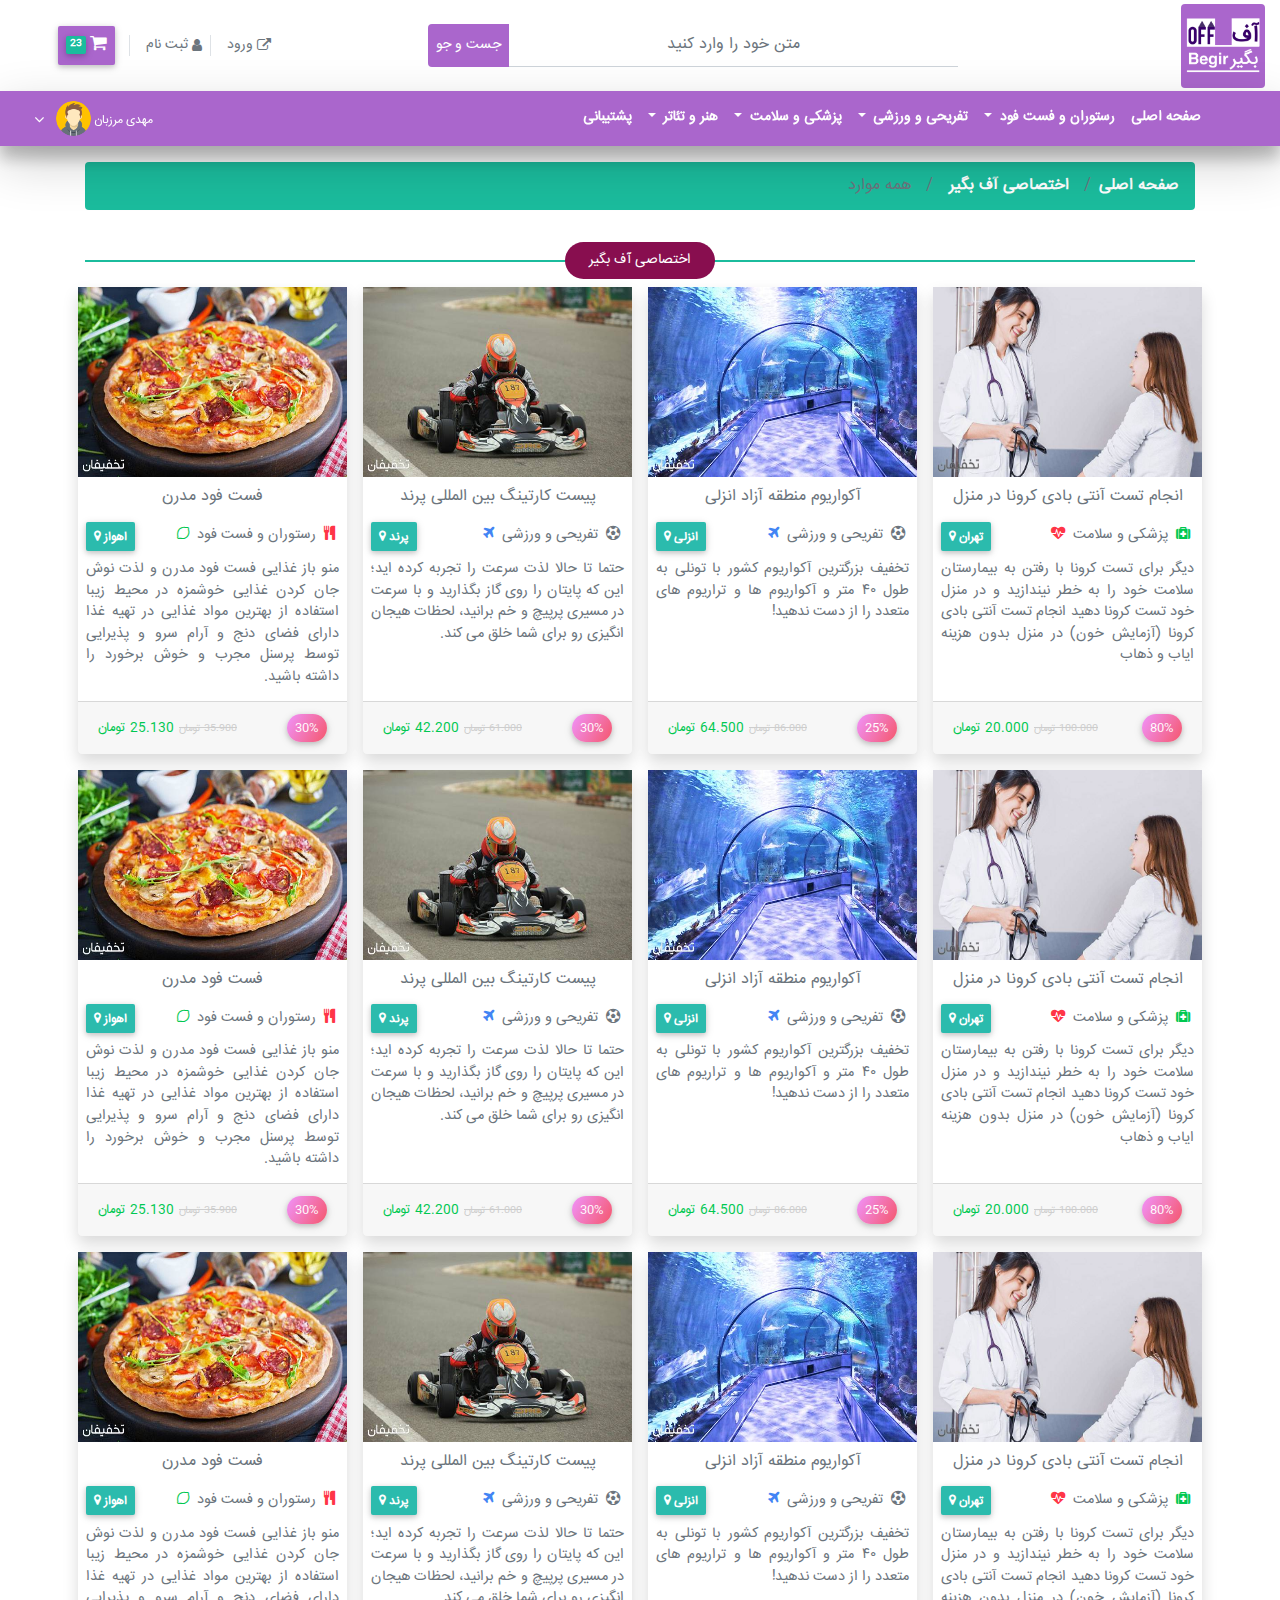
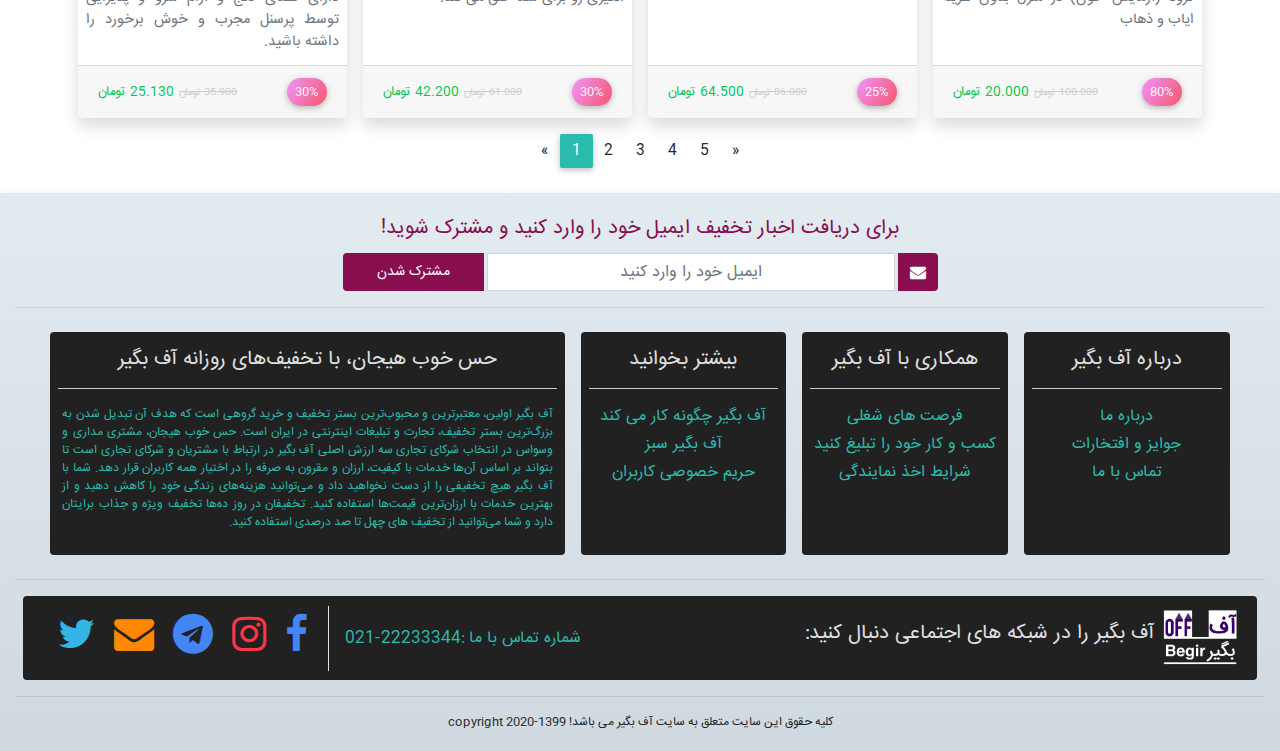
<file: category.html>
<!DOCTYPE html>
<html lang="fa">

<head>
    <meta charset="UTF-8">
    <!--    Start CDN   -->
    <meta name="viewport" content="width=device-width, initial-scale=1, shrink-to-fit=no">
    <meta http-equiv="x-ua-compatible" content="ie=edge">

    <!-- Font Awesome -->
    <link rel="stylesheet" href="https://use.fontawesome.com/releases/v5.8.2/css/all.css">
    <!-- Bootstrap core CSS -->
    <link href="https://cdnjs.cloudflare.com/ajax/libs/twitter-bootstrap/4.5.0/css/bootstrap.min.css" rel="stylesheet">
    <link rel="stylesheet" href="https://cdnjs.cloudflare.com/ajax/libs/font-awesome/4.7.0/css/font-awesome.min.css">
    <!--    End CDN   -->

    <!--    Start MY Style And JS  -->
    <link rel="stylesheet" href="css/MyStyle.css">
    <link rel="stylesheet" href="css/bootstrap.min.css">
    <link href="css/mdbnew.min.css" rel="stylesheet">
    <link rel="stylesheet" href="css/mdb.min.css">
    <link rel="stylesheet" href="css/bootstrap-rtl.css">
    <!--    End MY Style And JS   -->
    <link rel="shortcut icon" href="img/logo.PNG">
    <title>آف بگیر | OFF Begir</title>
</head>

<body class="bg-white">
    <!-- Start Header -->
    <div class="shadow">
        <div class="container-fluid">
            <div class="row align-items-md-center">
                <!--  Start Header for Large Size  -->
                <div class="d-none d-lg-flex col-lg-2 animated tada">
                    <a href="#" class="rounded bg-secondary waves-effect waves-light"> <img src="img/Main_Logo.png"
                            alt="OffBegir" class="header-logo" title="آف بگیر">
                    </a>
                </div>
                <div class="d-none d-lg-flex col-lg-6 mx-auto justify-content-center">
                    <form class="">
                        <div class="md-form input-group">
                            <input type="text" class="form-control text-center" placeholder="متن خود را وارد کنید"
                                style="width: 450px" aria-label="Recipient's username"
                                aria-describedby="MaterialButton-addon2">
                            <div class="input-group-append ">
                                <button class="btn btn-md btn-secondary m-0 px-2 rounded-left" type="button">جست و
                                    جو</button>
                            </div>
                        </div>
                    </form>
                </div>
                <div class="d-none d-lg-flex col-lg-3 align-items-center justify-content-center custom-header">
                    <a href="#log-in-modal" class="ml-2 pl-3 border-left text-muted main-color-hover"
                        data-toggle="modal"><i class="fa fa-external-link align-middle"></i> ورود </a>
                    <a href="register.html" class="ml-2 pl-3 my-auto border-left text-muted main-color-hover"><i
                            class="fa fa-user align-middle"></i> ثبت نام </a>
                    <a href="user_profile.html" class="btn btn-secondary ml-2 py-2 pl-1 pr-2"><i
                            class="fa fa-shopping-cart white-text font-lg" data-toggle="tooltip" data-placement="left"
                            title="سبد خرید"></i><span class="badge bg-secondary-color align-middle p-1 mx-1"> 23
                        </span></a>
                </div>
                <!--  End Header for large Size  -->

                <!--  Start Header for Small Size  -->
                <div class="col-12 d-flex d-lg-none justify-content-center py-3 custom-header-sm">
                    <a href="#log-in-modal" class="main-color-hover main-color" data-toggle="modal"><i
                            class="fa fa-external-link align-middle mx-4"></i></a>
                    <a href="register.html" class="main-color-hover main-color"><i
                            class="fa fa-user mx-4 align-middle"></i></a>
                    <a href="#search-sm" data-toggle="collapse" class="main-color-hover main-color"><i
                            class="fa fa-search mx-4 align-middle"></i></a>
                    <a href="user_profile.html" class="main-color-hover main-color"><i
                            class="fa fa-shopping-cart mx-4 align-middle" data-toggle="tooltip" data-placement="left"
                            title="سبد خرید"></i></a>
                </div>
                <!--  End Header for Small Size  -->
            </div>
            <!-- Start Collapse Search for the Small size -->
            <div class="row d-lg-none">
                <div class="col-md-8 col-sm-12 mb-2 mx-auto">
                    <form class="">
                        <div class="md-form input-group collapse my-0 w-responsive" id="search-sm">
                            <input type="text" class="form-control text-center" placeholder="متن خود را وارد کنید">
                            <div class="input-group-append">
                                <button class="btn btn-md btn-unique m-0 px-2 rounded-left" type="button">جست و
                                    جو</button>
                            </div>
                        </div>
                    </form>
                </div>
            </div>
            <!-- End Collapse Search for the Small size -->
        </div>
    </div>
    <!-- End Header -->

    <!-- Start Modal Log-in -->
    <div class="modal fade " id="log-in-modal">
        <div class="modal-dialog">
            <div class="modal-content">

                <div class="modal-header  border-0 bg-light border-bottom-0 d-flex justify-content-between">
                    <span class="close" data-dismiss="modal" style="cursor: pointer"> &times</span>
                    <h4 class="ml-auto"> ورود </h4>
                    <h4 class=""><i class="fa fa-sign-in"></i></h4>
                </div>
                <div class="modal-body justify-content-center text-center">
                    <h5 class="modal-title p-1 my-1"> ورود با گوگل </h5>
                    <button class="btn purple-gradient w-50 p-1"><i class="fa fa-google align-middle"></i></button>
                    <div class="row mt-2">
                        <div class="col-5">
                            <hr>
                        </div>
                        <div class="col-2">
                            یا
                        </div>
                        <div class="col-5">
                            <hr>
                        </div>
                    </div>

                    <!--  Start Log-in Form -->
                    <div class="w-100 mx-auto">
                        <form class="" method="post">
                            <div class="form-group">
                                <div class="input-group">
                                    <div class="input-group-prepend rounded">
                                        <span class="input-group-text text-white rounded bg-secondary"> <i
                                                class="fa fa-user-circle"></i> </span>
                                    </div>
                                    <input type="text" class="form-control rounded mx-1 text-center"
                                        placeholder="نام کاربری خود را وارد کنید" required>
                                </div>
                            </div>
                            <div class="form-group">
                                <div class="input-group">
                                    <div class="input-group-prepend rounded">
                                        <span class="input-group-text text-white rounded bg-secondary"> <i
                                                class="fa fa-key"></i> </span>
                                    </div>
                                    <input type="text" class="form-control rounded mx-1 text-center"
                                        placeholder="رمز عبور خود را وارد کنید" required>
                                </div>
                            </div>
                            <div class="form-group">
                                <button type="submit" class="btn btn-default w-25 p-1"> ورود</button>
                                <a href="register.html" class="">
                                    <button type="button" class="btn btn-unique w-25 p-1"> حساب ندارید؟</button>
                                </a>
                            </div>
                            <a href="#" class="text-muted main-color-hover font-sm"> رمز عبور خود را فراموش کردید؟ </a>
                        </form>
                    </div>
                    <!--  End Log-in Form -->
                </div>

            </div>
        </div>
    </div>
    <!-- End Modal Sign-in -->

    <div class="">
        <!--- this div is for sticky navbar --->

        <!-- Start NavBar -->
        <nav class="navbar navbar-expand-lg navbar-dark bg-secondary sticky-top shadow z-depth-3">
            <div class="container-fluid">

                <!--   start Small Size     -->
                <span class="navbar-toggler button-collapse" data-toggle="collapse" data-target="#navbar-collapse"><span
                        class="navbar-toggler-icon border-0"></span></span>
                <img src="img/Main_Logo.png" alt="آف بگیر" class="d-lg-none navbar-brand header-logo my-n3">
                <!--   End Small Size     -->

                <div class="collapse navbar-collapse" id="navbar-collapse">
                    <ul class="navbar-nav custom-navbar-nav text-center ml-auto">
                        <li class="nav-item custom-nav-item">
                            <a href="index.html" class="nav-link font-weight-bold"> صفحه اصلی </a>
                        </li>
                        <li class="nav-item dropdown custom-nav-item font-weight-bold">
                            <a href="#" class="nav-link dropdown-toggle" data-toggle="dropdown"> رستوران و فست فود </a>
                            <div
                                class="dropdown-menu dropdown-menu-right custom-dropdown-menu text-center py-0 dropdown-secondary">
                                <div class="dropdown-header border-bottom"><i class="fa fa-cutlery text-danger"></i>
                                    رستوران و فست فود <i class="fa fa-lemon-o text-success"></i></div>
                                <a href="#" class="dropdown-item"> غذای ايرانی و سنتی </a>
                                <a href="#" class="dropdown-item"> غذای ایتالیایی و ملل </a>
                                <a href="#" class="dropdown-item"> فست فود </a>
                                <a href="#" class="dropdown-item"> كافی شاپ </a>
                                <a href="#" class="dropdown-item"> صبحانه </a>
                                <a href="#" class="dropdown-item"> سفره خانه </a>
                            </div>
                        </li>
                        <li class="nav-item custom-nav-item dropdown font-weight-bold">
                            <a href="#" class="nav-link dropdown-toggle" data-toggle="dropdown"> تفریحی و ورزشی </a>
                            <div
                                class="dropdown-menu dropdown-menu-right custom-dropdown-menu text-center py-0 dropdown-secondary">
                                <div class="dropdown-header border-bottom"><i class="fa fa-futbol-o text-muted"></i>
                                    تفریحی و ورزشی <i class="fa fa-plane text-primary"></i></div>
                                <a href="#" class="dropdown-item"> هتل و اقامتگاه </a>
                                <a href="#" class="dropdown-item"> شهربازی و مراکز تفریحی </a>
                                <a href="#" class="dropdown-item"> بازی های گروهی و زمین بازی </a>
                                <a href="#" class="dropdown-item"> استخر و ورزش های آبی </a>
                                <a href="#" class="dropdown-item"> ورزش های هوایی </a>
                                <a href="#" class="dropdown-item"> باشگاه ورزشی </a>
                            </div>
                        </li>
                        <li class="nav-item custom-nav-item dropdown font-weight-bold">
                            <a href="#" class="nav-link dropdown-toggle" data-toggle="dropdown"> پزشکی و سلامت </a>
                            <div
                                class="dropdown-menu dropdown-menu-right custom-dropdown-menu text-center py-0 dropdown-secondary">
                                <div class="dropdown-header border-bottom"><i
                                        class="fa fa-medkit text-success mx-1"></i> پزشکی و سلامت <i
                                        class="fa fa-heartbeat text-danger mx-1"></i></div>
                                <a href="#" class="dropdown-item"> هتل و اقامتگاه </a>
                                <a href="#" class="dropdown-item"> شهربازی و مراکز تفریحی </a>
                                <a href="#" class="dropdown-item"> بازی های گروهی و زمین بازی </a>
                                <a href="#" class="dropdown-item"> استخر و ورزش های آبی </a>
                                <a href="#" class="dropdown-item"> ورزش های هوایی </a>
                                <a href="#" class="dropdown-item"> باشگاه ورزشی </a>
                            </div>
                        </li>
                        <li class="nav-item custom-nav-item dropdown font-weight-bold">
                            <a href="#" class="nav-link dropdown-toggle" data-toggle="dropdown"> هنر و تئاتر </a>
                            <div
                                class="dropdown-menu dropdown-menu-right custom-dropdown-menu text-center py-0 dropdown-secondary">
                                <div class="dropdown-header border-bottom"><i
                                        class="fa fa-video-camera text-info mx-1"></i> هنر و تئاتر <i
                                        class="fa fa-music text-warning mx-1"></i></div>
                                <a href="#" class="dropdown-item"> نمایشی و فرهنگی </a>
                                <a href="#" class="dropdown-item"> آتلیه و خدمات چاپ </a>
                                <a href="#" class="dropdown-item"> تئاتر </a>
                                <a href="#" class="dropdown-item"> کنسرت </a>
                                <a href="#" class="dropdown-item"> سینما </a>
                            </div>
                        </li>
                        <li class="nav-item custom-nav-item">
                            <a href="#support-modal" data-toggle="modal" class="nav-link font-weight-bold"> پشتیبانی</a>
                        </li>

                    </ul>
                    <ul class="navbar-nav mr-auto nav-flex-icons">
                        <li class="nav-item avatar dropdown">
                            <a class="nav-link dropdown-toggle" data-toggle="dropdown">
                                <span class="font-for-sm font-sm">
                                    مهدی مرزبان
                                </span>
                                <img src="img/avatar.png" class="rounded-circle z-depth-0" alt="avatar image">
                                <i class="fa fa-angle-down align-middle mr-1 my-auto text-white"></i>
                            </a>
                            <div class="dropdown-menu dropdown-menu-lg-left dropdown-secondary text-center mt-2"
                                aria-labelledby="navbarDropdownMenuLink-55">
                                <a class="dropdown-item" href="user_profile.html">ناحیه کاربری</a>
                                <a class="dropdown-item" href="user_profile.html">سبد خرید</a>
                                <a class="dropdown-item" href="#">خروج</a>
                            </div>
                        </li>
                    </ul>
                </div>
            </div>
        </nav>
        <!-- Start Modal Support -->
        <div class="modal fade" id="support-modal">
            <div class="modal-dialog">
                <div class="modal-content">

                    <div class="modal-header  border-0 bg-light d-flex justify-content-between">
                        <span class="close" data-dismiss="modal" style="cursor: pointer"> &times</span>
                        <h4 class="ml-auto"> پشتیبانی </h4>
                        <h4 class=""><i class="fa fa-user-circle-o"></i></h4>
                    </div>
                    <div class="modal-body text-right">
                        <h5 class="modal-title"><i class="fa fa-user-circle text-muted mb-2"></i> برای پشتیبانی از راه
                            های
                            ارتباطی زیر با ما همراه باشید: </h5>
                        <h4 class="badge badge-success p-2 d-block"><i class="fa fa-phone mx-1 align-middle"></i>شماره
                            تماس
                            :
                            09351252859</h4>
                        <h4 class="badge badge-info p-2 d-block"><i
                                class="fa fa-telegram mx-1 text-primary align-middle"></i>کانال
                            تلگرام : OffBegir@</h4>
                        <h4 class="badge badge-dark d-block p-2"><i
                                class="fa fa-instagram  text-danger mx-1 align-middle"></i>پیج
                            اینستاگرام : OffBegir@</h4>
                    </div>
                    <div class="modal-footer justify-content-center">
                        <button class="btn btn-default  mx-1 w-25 p-1" data-dismiss="modal"> بستن</button>
                        <button class="btn btn-unique  mx-1 w-25 p-1"> تماس با ما</button>
                    </div>
                </div>
            </div>
        </div>
        <!-- End Modal Support-->
        <!-- End NavBar -->

        <!--  Start Breadcrumb  -->
        <div class="container mt-3">
            <nav aria-label="breadcrumb">
                <ol class="breadcrumb bg-secondary-color">
                    <li class="breadcrumb-item"><a class="white-text font-weight-bold" href="index.html">صفحه اصلی</a>
                    </li>
                    <li class="breadcrumb-item"><a class="white-text font-weight-bold" href="#">&nbsp &nbspاختصاصی آف
                            بگیر</a></li>
                    <li class="breadcrumb-item active">&nbsp &nbspهمه موارد</li>
                </ol>
            </nav>
        </div>
        <!--  End Breadcrumb  -->

        <!-- Start Line day offers -->
        <div class="container custom-border wow fadeInUp" data-wow-delay="0.5s">
            <div class="row mt-2 mb-1">
                <div class="col-12 d-flex justify-content-center align-items-center custom-col">
                    <button type="button" class="btn btn-unique text-white p-2 px-4 rounded-pill text-center mb-1">
                        اختصاصی آف بگیر
                    </button>
                </div>
            </div>
        </div>
        <!-- End Line day offers -->

        <!-- Start Product List Of Site -->
        <div class="container">
            <div class="row">
                <!-- Start 1 -->
                <div class="col-12 col-md-6 col-xl-3 d-flex align-items-stretch custom-col">
                    <div class="card mb-3 custom-card shadow">
                        <div class="sblayer">
                            <img src="img/card_image/card1_image.png" class="img-fluid image">
                            <div class="overlay">
                                <a href="product.html" class="btn btn-default p-2 border-0"> مشاهده و خرید </a>
                                <span class="badge badge-secondary badge-pill p-2"> 341 <i
                                        class="fa fa-shopping-basket pr-1"> </i> </span>
                            </div>
                        </div>
                        <div class="card-body p-2 custom-cardbody text-justify">
                            <a href="#" class="card-title d-block text-muted main-color-hover text-center"> انجام
                                تست
                                آنتی
                                بادی
                                کرونا در منزل </a>
                            <div class="d-flex justify-content-between align-items-center">
                                <small class="card-text  text-muted mb-1 mt-1"> <i
                                        class="fa fa-medkit text-success mx-1"></i> پزشکی و سلامت <i
                                        class="fa fa-heartbeat text-danger mx-1"></i></small>
                                <span class="badge badge-default p-2"> تهران <i class="fa fa-map-marker"></i> </span>
                            </div>
                            <small class="card-text d-block text-muted mb-1 mt-2 c-small ">دیگر برای تست کرونا با
                                رفتن به
                                بیمارستان سلامت خود را به خطر نیندازید و در منزل خود تست کرونا دهید

                                انجام تست آنتی بادی کرونا (آزمایش خون) در منزل بدون هزینه ایاب و ذهاب
                            </small>
                        </div>
                        <div class="card-footer d-flex justify-content-between align-items-center">
                            <small class="badge badge-pill ripe-malinka-gradient p-2"> 80% </small>
                            <div>
                                <del>100.000 تومان</del>
                                <small class="text-success"> 20.000 تومان </small>
                            </div>
                        </div>
                    </div>
                </div>
                <!-- End 1 -->

                <!-- Start 2 -->
                <div class="col-12 col-md-6 col-xl-3 d-flex align-items-stretch custom-col">
                    <div class="card mb-3 custom-card shadow">
                        <div class="sblayer">
                            <img src="img/card_image/card2_image.png" class="img-fluid image">
                            <div class="overlay">
                                <a href="product.html" class="btn btn-default p-2 border-0"> مشاهده و خرید </a>
                                <span class="badge badge-secondary badge-pill p-2"> 1003 <i
                                        class="fa fa-shopping-basket pr-1"> </i> </span>
                            </div>
                        </div>
                        <div class="card-body p-2 custom-cardbody text-justify">
                            <a href="#" class="card-title d-block text-muted main-color-hover text-center">آکواریوم
                                منطقه
                                آزاد
                                انزلی</a>
                            <div class="d-flex justify-content-between align-items-center">
                                <small class="card-text  text-muted mb-1 mt-1"> <i
                                        class="fa fa-futbol-o text-muted mx-1"></i>
                                    تفریحی و ورزشی <i class="fa fa-plane text-primary mx-1"></i> </small>
                                <span class="badge badge-default p-2"> انزلی <i class="fa fa-map-marker"></i> </span>
                            </div>
                            <small class="card-text d-block text-muted mb-1 mt-2 c-small">
                                تخفیف بزرگترین آکواریوم کشور با تونلی به طول ۴۰ متر و آکواریوم ها و تراریوم های
                                متعدد را
                                از
                                دست
                                ندهید!
                            </small>
                        </div>
                        <div class="card-footer d-flex justify-content-between align-items-center">
                            <small class="badge badge-pill ripe-malinka-gradient p-2"> 25% </small>
                            <div>
                                <del>86.000 تومان</del>
                                <small class="text-success"> 64.500 تومان </small>
                            </div>
                        </div>
                    </div>
                </div>
                <!-- End 2 -->

                <!-- Start 3 -->
                <div class="col-12 col-md-6 col-xl-3 d-flex align-items-stretch custom-col">
                    <div class="card mb-3 custom-card shadow">
                        <div class="sblayer">
                            <img src="img/card_image/card3_image.png" class="img-fluid image">
                            <div class="overlay">
                                <a href="product.html" class="btn btn-default p-2 border-0"> مشاهده و خرید </a>
                                <span class="badge badge-secondary badge-pill p-2"> 20K <i
                                        class="fa fa-shopping-basket pr-1"> </i> </span>
                            </div>
                        </div>
                        <div class="card-body p-2 custom-cardbody text-justify">
                            <a href="#" class="card-title d-block text-muted main-color-hover text-center"> پیست
                                کارتینگ
                                بین
                                المللی پرند</a>
                            <div class="d-flex justify-content-between align-items-center">
                                <small class="card-text  text-muted mb-1 mt-1"> <i
                                        class="fa fa-futbol-o text-muted mx-1"></i>
                                    تفریحی و ورزشی <i class="fa fa-plane text-primary mx-1"></i> </small>
                                <span class="badge badge-default p-2"> پرند <i class="fa fa-map-marker"></i> </span>
                            </div>
                            <small class="card-text d-block text-muted mb-1 mt-2 c-small">
                                حتما تا حالا لذت سرعت را تجربه کرده اید؛ این که پایتان را روی گاز بگذارید و با سرعت
                                در
                                مسیری
                                پرپیچ و خم برانید، لحظات هیجان انگیزی رو برای شما خلق می کند.
                            </small>
                        </div>
                        <div class="card-footer d-flex justify-content-between align-items-center">
                            <small class="badge badge-pill ripe-malinka-gradient p-2"> 30% </small>
                            <div>
                                <del>61.000 تومان</del>
                                <small class="text-success"> 42.200 تومان </small>
                            </div>
                        </div>
                    </div>
                </div>
                <!-- End 3 -->

                <!-- Start 4 -->
                <div class="col-12 col-md-6 col-xl-3 d-flex align-items-stretch custom-col">
                    <div class="card mb-3 custom-card shadow">
                        <div class="sblayer">
                            <img src="img/card_image/card4_image.png" class="img-fluid image">
                            <div class="overlay">
                                <a href="product.html" class="btn btn-default p-2 border-0"> مشاهده و خرید </a>
                                <span class="badge badge-secondary badge-pill p-2"> 56 <i
                                        class="fa fa-shopping-basket pr-1"> </i> </span>
                            </div>
                        </div>
                        <div class="card-body p-2 custom-cardbody text-justify">
                            <a href="#" class="card-title d-block text-muted main-color-hover text-center">فست فود
                                مدرن</a>
                            <div class="d-flex justify-content-between align-items-center">
                                <small class="card-text  text-muted mb-1 mt-1"> <i
                                        class="fa fa-cutlery text-danger mx-1"></i>
                                    رستوران و فست فود <i class="fa fa-lemon-o text-success mx-1"></i></small>
                                <span class="badge badge-default p-2"> اهواز <i class="fa fa-map-marker"></i> </span>
                            </div>
                            <small class="card-text d-block text-muted mb-1 mt-2 c-small">
                                منو باز غذایی فست فود مدرن و لذت نوش جان کردن غذایی خوشمزه در محیط زیبا
                                استفاده از بهترین مواد غذایی در تهیه غذا
                                دارای فضای دنج و آرام
                                سرو و پذیرایی توسط پرسنل مجرب و خوش برخورد را داشته باشید.
                            </small>
                        </div>
                        <div class="card-footer d-flex justify-content-between align-items-center">
                            <small class="badge badge-pill ripe-malinka-gradient p-2"> 30% </small>
                            <div>
                                <del>35.900 تومان</del>
                                <small class="text-success"> 25.130 تومان </small>
                            </div>
                        </div>
                    </div>
                </div>
                <!-- End 4 -->
            </div>
        </div>
        <!-- End Product List Of Site -->

        <!-- Start Product List Of Site -->
        <div class="container">
            <div class="row">
                <!-- Start 1 -->
                <div class="col-12 col-md-6 col-xl-3 d-flex align-items-stretch custom-col">
                    <div class="card mb-3 custom-card shadow">
                        <div class="sblayer">
                            <img src="img/card_image/card1_image.png" class="img-fluid image">
                            <div class="overlay">
                                <a href="product.html" class="btn btn-default p-2 border-0"> مشاهده و خرید </a>
                                <span class="badge badge-secondary badge-pill p-2"> 341 <i
                                        class="fa fa-shopping-basket pr-1"> </i> </span>
                            </div>
                        </div>
                        <div class="card-body p-2 custom-cardbody text-justify">
                            <a href="#" class="card-title d-block text-muted main-color-hover text-center"> انجام
                                تست
                                آنتی
                                بادی
                                کرونا در منزل </a>
                            <div class="d-flex justify-content-between align-items-center">
                                <small class="card-text  text-muted mb-1 mt-1"> <i
                                        class="fa fa-medkit text-success mx-1"></i> پزشکی و سلامت <i
                                        class="fa fa-heartbeat text-danger mx-1"></i></small>
                                <span class="badge badge-default p-2"> تهران <i class="fa fa-map-marker"></i> </span>
                            </div>
                            <small class="card-text d-block text-muted mb-1 mt-2 c-small ">دیگر برای تست کرونا با
                                رفتن به
                                بیمارستان سلامت خود را به خطر نیندازید و در منزل خود تست کرونا دهید

                                انجام تست آنتی بادی کرونا (آزمایش خون) در منزل بدون هزینه ایاب و ذهاب
                            </small>
                        </div>
                        <div class="card-footer d-flex justify-content-between align-items-center">
                            <small class="badge badge-pill ripe-malinka-gradient p-2"> 80% </small>
                            <div>
                                <del>100.000 تومان</del>
                                <small class="text-success"> 20.000 تومان </small>
                            </div>
                        </div>
                    </div>
                </div>
                <!-- End 1 -->

                <!-- Start 2 -->
                <div class="col-12 col-md-6 col-xl-3 d-flex align-items-stretch custom-col">
                    <div class="card mb-3 custom-card shadow">
                        <div class="sblayer">
                            <img src="img/card_image/card2_image.png" class="img-fluid image">
                            <div class="overlay">
                                <a href="product.html" class="btn btn-default p-2 border-0"> مشاهده و خرید </a>
                                <span class="badge badge-secondary badge-pill p-2"> 1003 <i
                                        class="fa fa-shopping-basket pr-1"> </i> </span>
                            </div>
                        </div>
                        <div class="card-body p-2 custom-cardbody text-justify">
                            <a href="#" class="card-title d-block text-muted main-color-hover text-center">آکواریوم
                                منطقه
                                آزاد
                                انزلی</a>
                            <div class="d-flex justify-content-between align-items-center">
                                <small class="card-text  text-muted mb-1 mt-1"> <i
                                        class="fa fa-futbol-o text-muted mx-1"></i>
                                    تفریحی و ورزشی <i class="fa fa-plane text-primary mx-1"></i> </small>
                                <span class="badge badge-default p-2"> انزلی <i class="fa fa-map-marker"></i> </span>
                            </div>
                            <small class="card-text d-block text-muted mb-1 mt-2 c-small">
                                تخفیف بزرگترین آکواریوم کشور با تونلی به طول ۴۰ متر و آکواریوم ها و تراریوم های
                                متعدد را
                                از
                                دست
                                ندهید!
                            </small>
                        </div>
                        <div class="card-footer d-flex justify-content-between align-items-center">
                            <small class="badge badge-pill ripe-malinka-gradient p-2"> 25% </small>
                            <div>
                                <del>86.000 تومان</del>
                                <small class="text-success"> 64.500 تومان </small>
                            </div>
                        </div>
                    </div>
                </div>
                <!-- End 2 -->

                <!-- Start 3 -->
                <div class="col-12 col-md-6 col-xl-3 d-flex align-items-stretch custom-col">
                    <div class="card mb-3 custom-card shadow">
                        <div class="sblayer">
                            <img src="img/card_image/card3_image.png" class="img-fluid image">
                            <div class="overlay">
                                <a href="product.html" class="btn btn-default p-2 border-0"> مشاهده و خرید </a>
                                <span class="badge badge-secondary badge-pill p-2"> 20K <i
                                        class="fa fa-shopping-basket pr-1"> </i> </span>
                            </div>
                        </div>
                        <div class="card-body p-2 custom-cardbody text-justify">
                            <a href="#" class="card-title d-block text-muted main-color-hover text-center"> پیست
                                کارتینگ
                                بین
                                المللی پرند</a>
                            <div class="d-flex justify-content-between align-items-center">
                                <small class="card-text  text-muted mb-1 mt-1"> <i
                                        class="fa fa-futbol-o text-muted mx-1"></i>
                                    تفریحی و ورزشی <i class="fa fa-plane text-primary mx-1"></i> </small>
                                <span class="badge badge-default p-2"> پرند <i class="fa fa-map-marker"></i> </span>
                            </div>
                            <small class="card-text d-block text-muted mb-1 mt-2 c-small">
                                حتما تا حالا لذت سرعت را تجربه کرده اید؛ این که پایتان را روی گاز بگذارید و با سرعت
                                در
                                مسیری
                                پرپیچ و خم برانید، لحظات هیجان انگیزی رو برای شما خلق می کند.
                            </small>
                        </div>
                        <div class="card-footer d-flex justify-content-between align-items-center">
                            <small class="badge badge-pill ripe-malinka-gradient p-2"> 30% </small>
                            <div>
                                <del>61.000 تومان</del>
                                <small class="text-success"> 42.200 تومان </small>
                            </div>
                        </div>
                    </div>
                </div>
                <!-- End 3 -->

                <!-- Start 4 -->
                <div class="col-12 col-md-6 col-xl-3 d-flex align-items-stretch custom-col">
                    <div class="card mb-3 custom-card shadow">
                        <div class="sblayer">
                            <img src="img/card_image/card4_image.png" class="img-fluid image">
                            <div class="overlay">
                                <a href="product.html" class="btn btn-default p-2 border-0"> مشاهده و خرید </a>
                                <span class="badge badge-secondary badge-pill p-2"> 56 <i
                                        class="fa fa-shopping-basket pr-1"> </i> </span>
                            </div>
                        </div>
                        <div class="card-body p-2 custom-cardbody text-justify">
                            <a href="#" class="card-title d-block text-muted main-color-hover text-center">فست فود
                                مدرن</a>
                            <div class="d-flex justify-content-between align-items-center">
                                <small class="card-text  text-muted mb-1 mt-1"> <i
                                        class="fa fa-cutlery text-danger mx-1"></i>
                                    رستوران و فست فود <i class="fa fa-lemon-o text-success mx-1"></i></small>
                                <span class="badge badge-default p-2"> اهواز <i class="fa fa-map-marker"></i> </span>
                            </div>
                            <small class="card-text d-block text-muted mb-1 mt-2 c-small">
                                منو باز غذایی فست فود مدرن و لذت نوش جان کردن غذایی خوشمزه در محیط زیبا
                                استفاده از بهترین مواد غذایی در تهیه غذا
                                دارای فضای دنج و آرام
                                سرو و پذیرایی توسط پرسنل مجرب و خوش برخورد را داشته باشید.
                            </small>
                        </div>
                        <div class="card-footer d-flex justify-content-between align-items-center">
                            <small class="badge badge-pill ripe-malinka-gradient p-2"> 30% </small>
                            <div>
                                <del>35.900 تومان</del>
                                <small class="text-success"> 25.130 تومان </small>
                            </div>
                        </div>
                    </div>
                </div>
                <!-- End 4 -->
            </div>
        </div>
        <!-- End Product List Of Site -->

        <!-- Start Product List Of Site -->
        <div class="container">
            <div class="row">
                <!-- Start 1 -->
                <div class="col-12 col-md-6 col-xl-3 d-flex align-items-stretch custom-col">
                    <div class="card mb-3 custom-card shadow">
                        <div class="sblayer">
                            <img src="img/card_image/card1_image.png" class="img-fluid image">
                            <div class="overlay">
                                <a href="product.html" class="btn btn-default p-2 border-0"> مشاهده و خرید </a>
                                <span class="badge badge-secondary badge-pill p-2"> 341 <i
                                        class="fa fa-shopping-basket pr-1"> </i> </span>
                            </div>
                        </div>
                        <div class="card-body p-2 custom-cardbody text-justify">
                            <a href="#" class="card-title d-block text-muted main-color-hover text-center"> انجام
                                تست
                                آنتی
                                بادی
                                کرونا در منزل </a>
                            <div class="d-flex justify-content-between align-items-center">
                                <small class="card-text  text-muted mb-1 mt-1"> <i
                                        class="fa fa-medkit text-success mx-1"></i> پزشکی و سلامت <i
                                        class="fa fa-heartbeat text-danger mx-1"></i></small>
                                <span class="badge badge-default p-2"> تهران <i class="fa fa-map-marker"></i> </span>
                            </div>
                            <small class="card-text d-block text-muted mb-1 mt-2 c-small ">دیگر برای تست کرونا با
                                رفتن به
                                بیمارستان سلامت خود را به خطر نیندازید و در منزل خود تست کرونا دهید

                                انجام تست آنتی بادی کرونا (آزمایش خون) در منزل بدون هزینه ایاب و ذهاب
                            </small>
                        </div>
                        <div class="card-footer d-flex justify-content-between align-items-center">
                            <small class="badge badge-pill ripe-malinka-gradient p-2"> 80% </small>
                            <div>
                                <del>100.000 تومان</del>
                                <small class="text-success"> 20.000 تومان </small>
                            </div>
                        </div>
                    </div>
                </div>
                <!-- End 1 -->

                <!-- Start 2 -->
                <div class="col-12 col-md-6 col-xl-3 d-flex align-items-stretch custom-col">
                    <div class="card mb-3 custom-card shadow">
                        <div class="sblayer">
                            <img src="img/card_image/card2_image.png" class="img-fluid image">
                            <div class="overlay">
                                <a href="product.html" class="btn btn-default p-2 border-0"> مشاهده و خرید </a>
                                <span class="badge badge-secondary badge-pill p-2"> 1003 <i
                                        class="fa fa-shopping-basket pr-1"> </i> </span>
                            </div>
                        </div>
                        <div class="card-body p-2 custom-cardbody text-justify">
                            <a href="#" class="card-title d-block text-muted main-color-hover text-center">آکواریوم
                                منطقه
                                آزاد
                                انزلی</a>
                            <div class="d-flex justify-content-between align-items-center">
                                <small class="card-text  text-muted mb-1 mt-1"> <i
                                        class="fa fa-futbol-o text-muted mx-1"></i>
                                    تفریحی و ورزشی <i class="fa fa-plane text-primary mx-1"></i> </small>
                                <span class="badge badge-default p-2"> انزلی <i class="fa fa-map-marker"></i> </span>
                            </div>
                            <small class="card-text d-block text-muted mb-1 mt-2 c-small">
                                تخفیف بزرگترین آکواریوم کشور با تونلی به طول ۴۰ متر و آکواریوم ها و تراریوم های
                                متعدد را
                                از
                                دست
                                ندهید!
                            </small>
                        </div>
                        <div class="card-footer d-flex justify-content-between align-items-center">
                            <small class="badge badge-pill ripe-malinka-gradient p-2"> 25% </small>
                            <div>
                                <del>86.000 تومان</del>
                                <small class="text-success"> 64.500 تومان </small>
                            </div>
                        </div>
                    </div>
                </div>
                <!-- End 2 -->

                <!-- Start 3 -->
                <div class="col-12 col-md-6 col-xl-3 d-flex align-items-stretch custom-col">
                    <div class="card mb-3 custom-card shadow">
                        <div class="sblayer">
                            <img src="img/card_image/card3_image.png" class="img-fluid image">
                            <div class="overlay">
                                <a href="product.html" class="btn btn-default p-2 border-0"> مشاهده و خرید </a>
                                <span class="badge badge-secondary badge-pill p-2"> 20K <i
                                        class="fa fa-shopping-basket pr-1"> </i> </span>
                            </div>
                        </div>
                        <div class="card-body p-2 custom-cardbody text-justify">
                            <a href="#" class="card-title d-block text-muted main-color-hover text-center"> پیست
                                کارتینگ
                                بین
                                المللی پرند</a>
                            <div class="d-flex justify-content-between align-items-center">
                                <small class="card-text  text-muted mb-1 mt-1"> <i
                                        class="fa fa-futbol-o text-muted mx-1"></i>
                                    تفریحی و ورزشی <i class="fa fa-plane text-primary mx-1"></i> </small>
                                <span class="badge badge-default p-2"> پرند <i class="fa fa-map-marker"></i> </span>
                            </div>
                            <small class="card-text d-block text-muted mb-1 mt-2 c-small">
                                حتما تا حالا لذت سرعت را تجربه کرده اید؛ این که پایتان را روی گاز بگذارید و با سرعت
                                در
                                مسیری
                                پرپیچ و خم برانید، لحظات هیجان انگیزی رو برای شما خلق می کند.
                            </small>
                        </div>
                        <div class="card-footer d-flex justify-content-between align-items-center">
                            <small class="badge badge-pill ripe-malinka-gradient p-2"> 30% </small>
                            <div>
                                <del>61.000 تومان</del>
                                <small class="text-success"> 42.200 تومان </small>
                            </div>
                        </div>
                    </div>
                </div>
                <!-- End 3 -->

                <!-- Start 4 -->
                <div class="col-12 col-md-6 col-xl-3 d-flex align-items-stretch custom-col">
                    <div class="card mb-3 custom-card shadow">
                        <div class="sblayer">
                            <img src="img/card_image/card4_image.png" class="img-fluid image">
                            <div class="overlay">
                                <a href="product.html" class="btn btn-default p-2 border-0"> مشاهده و خرید </a>
                                <span class="badge badge-secondary badge-pill p-2"> 56 <i
                                        class="fa fa-shopping-basket pr-1"> </i> </span>
                            </div>
                        </div>
                        <div class="card-body p-2 custom-cardbody text-justify">
                            <a href="#" class="card-title d-block text-muted main-color-hover text-center">فست فود
                                مدرن</a>
                            <div class="d-flex justify-content-between align-items-center">
                                <small class="card-text  text-muted mb-1 mt-1"> <i
                                        class="fa fa-cutlery text-danger mx-1"></i>
                                    رستوران و فست فود <i class="fa fa-lemon-o text-success mx-1"></i></small>
                                <span class="badge badge-default p-2"> اهواز <i class="fa fa-map-marker"></i> </span>
                            </div>
                            <small class="card-text d-block text-muted mb-1 mt-2 c-small">
                                منو باز غذایی فست فود مدرن و لذت نوش جان کردن غذایی خوشمزه در محیط زیبا
                                استفاده از بهترین مواد غذایی در تهیه غذا
                                دارای فضای دنج و آرام
                                سرو و پذیرایی توسط پرسنل مجرب و خوش برخورد را داشته باشید.
                            </small>
                        </div>
                        <div class="card-footer d-flex justify-content-between align-items-center">
                            <small class="badge badge-pill ripe-malinka-gradient p-2"> 30% </small>
                            <div>
                                <del>35.900 تومان</del>
                                <small class="text-success"> 25.130 تومان </small>
                            </div>
                        </div>
                    </div>
                </div>
                <!-- End 4 -->
            </div>
        </div>
        <!-- End Product List Of Site -->

        <!-- Start Pagination -->
        <nav class="justify-content-center d-flex ltr">
            <ul class="pagination pg-teal">
                <li class="page-item">
                    <a class="page-link" aria-label="Previous">
                        <span aria-hidden="true">&laquo;</span>
                        <span class="sr-only">Previous</span>
                    </a>
                </li>
                <li class="page-item active"><a class="page-link">1</a></li>
                <li class="page-item"><a class="page-link">2</a></li>
                <li class="page-item"><a class="page-link">3</a></li>
                <li class="page-item"><a class="page-link">4</a></li>
                <li class="page-item"><a class="page-link">5</a></li>
                <li class="page-item">
                    <a class="page-link" aria-label="Next">
                        <span aria-hidden="true">&raquo;</span>
                        <span class="sr-only">Next</span>
                    </a>
                </li>
            </ul>
        </nav>
        <!-- End Pagination -->

        <!-- Start Footer -->
        <div class="container-fluid d-block heavy-rain-gradient  align-items-center shadow">
            <div class="w-auto mx-auto pt-4 pb-1">
                <h5 class="h5 main-color font-for-sm text-center"> برای دریافت اخبار تخفیف ایمیل خود را وارد کنید و
                    مشترک
                    شوید! </h5>
            </div>
            <div class="mx-auto justify-content-center align-items-center text-center col-md-6">
                <div class="input-group">
                    <div class="input-group-prepend rounded py-0">
                        <span class="input-group-text bg-main-color text-white rounded  border-0 py-0 my-0"> <i
                                class="fa fa-envelope"></i> </span>
                    </div>
                    <input type="text" class="form-control rounded mx-1 text-center font-for-sm box-shadow-none"
                        placeholder="ایمیل خود را وارد کنید" required>
                    <div class="input-group-append rounded">
                        <button class="btn btn-unique  border-0 rounded-left font-for-sm my-0 py-0 mx-0"> مشترک
                            شدن</button>
                    </div>
                </div>
            </div>
            <hr>
            <div class="row mx-2 justify-content-center">
                <div class="col-lg-2 text-center p-2 m-2 rounded bg-dark">
                    <h5 class="h5 font-for-sm text-light pt-2"> درباره آف بگیر </h5>
                    <hr class="bg-light">
                    <a href="#" class="text-default d-block mt-1"> درباره ما </a>
                    <a href="#" class="text-default d-block mt-1"> جوایز و افتخارات </a>
                    <a href="#" class="text-default d-block mt-1"> تماس با ما </a>
                </div>
                <div class="col-lg-2 text-center p-2 m-2 rounded bg-dark">
                    <h5 class="h5 font-for-sm text-light pt-2"> همکاری با آف بگیر </h5>
                    <hr class="bg-light">
                    <a href="#" class="text-default d-block mt-1"> فرصت های شغلی </a>
                    <a href="#" class="text-default d-block mt-1"> کسب و کار خود را تبلیغ کنید </a>
                    <a href="#" class="text-default d-block mt-1"> شرایط اخذ نمایندگی </a>
                </div>
                <div class="col-lg-2 text-center p-2 m-2 rounded bg-dark">
                    <h5 class="h5 font-for-sm text-light pt-2"> بیشتر بخوانید </h5>
                    <hr class="bg-light">
                    <a href="#" class="text-default d-block mt-1"> آف بگیر چگونه کار می کند </a>
                    <a href="#" class="text-default d-block mt-1"> آف بگیر سبز </a>
                    <a href="#" class="text-default d-block mt-1"> حریم خصوصی کاربران </a>
                </div>
                <div class="col-lg-5 text-center p-2 m-2 rounded bg-dark">
                    <h5 class="h5 font-for-sm text-light pt-2"> حس خوب هیجان، با تخفیف‌های روزانه آف بگیر </h5>
                    <hr class="bg-light">
                    <p class="font-sm text-justify text-default px-1">
                        آف بگیر اولین، معتبرترین و محبوب‌ترین بستر تخفیف و خرید گروهی است که هدف آن تبدیل شدن به
                        بزرگ‌ترین بستر
                        تخفیف، تجارت و تبلیغات اینترنتی در ایران است. حس خوب هیجان، مشتری مداری و وسواس در انتخاب شرکای
                        تجاری‌
                        سه ارزش اصلی آف بگیر در ارتباط با مشتریان و شرکای تجاری است تا بتواند بر اساس آن‌ها خدمات با
                        کیفیت،
                        ارزان و مقرون به صرفه را در اختیار همه کاربران قرار دهد. شما با آف بگیر هیچ تخفیفی را از دست
                        نخواهید داد
                        و می‌توانید هزینه‌های زندگی خود را کاهش دهید و از بهترین خدمات با ارزان‌ترین قیمت‌ها استفاده
                        کنید.
                        تخفیفان در روز ده‌ها تخفیف ویژه و جذاب برایتان دارد و شما می‌توانید از تخفیف های چهل تا صد درصدی
                        استفاده
                        کنید.
                    </p>
                </div>
            </div>
            <hr>
            <div class="row mx-1 mx-md-2 justify-content-center">
                <div class="col-12 text-center mx-2 rounded bg-dark">
                    <div class="d-flex align-items-center justify-content-between">
                        <div class="d-flex align-items-center">
                            <img src="img/Main_Logo.png" alt="" class="header-logo">
                            <h5 class="h5 font-for-sm text-light mr-1"> آف بگیر را در شبکه های اجتماعی دنبال کنید: </h5>
                        </div>
                        <div class="d-flex align-items-center">
                            <div class="text-left px-md-3 px-1 align-items-center">
                                <h6 class="h6 text-default font-for-sm my-auto"> شماره تماس با ما :22233344-021 </h6>
                            </div>
                            <div class="border-right px-md-3 px-1 py-2 my-auto align-items-center">
                                <a href="#" class="h1 mx-1 font-for-sm"> <i class="fa fa-facebook text-primary"></i>
                                </a>
                                <a href="#" class="h1 mx-1 font-for-sm"> <i class="fa fa-instagram text-danger"></i>
                                </a>
                                <a href="#" class="h1 mx-1 font-for-sm"> <i class="fa fa-telegram text-primary"></i>
                                </a>
                                <a href="#" class="h1 mx-1 font-for-sm"> <i class="fa fa-envelope text-warning"></i>
                                </a>
                                <a href="#" class="h1 mx-1 font-for-sm"> <i class="fa fa-twitter text-info"></i> </a>
                            </div>
                        </div>
                    </div>
                </div>
            </div>
            <hr>
            <div class="pb-1">
                <p class="text-center font-for-sm font-sm"> کلیه حقوق این سایت متعلق به سایت آف بگیر می باشد! copyright
                    2020-1399 </p>
            </div>
        </div>

        <!-- End Footer -->
    </div>
</body>
<script type="text/javascript" src="js/mdb.js"></script>
<script src="https://ajax.googleapis.com/ajax/libs/jquery/3.5.1/jquery.min.js"></script>
<script src="https://cdnjs.cloudflare.com/ajax/libs/popper.js/1.12.9/umd/popper.min.js"
    integrity="sha384-ApNbgh9B+Y1QKtv3Rn7W3mgPxhU9K/ScQsAP7hUibX39j7fakFPskvXusvfa0b4Q"
    crossorigin="anonymous"></script>
<script type="text/javascript"
    src="https://cdnjs.cloudflare.com/ajax/libs/twitter-bootstrap/4.5.0/js/bootstrap.min.js"></script>
<script src="https://cdnjs.cloudflare.com/ajax/libs/wow/1.1.2/wow.min.js"></script>
<script src="js/MyJs.js"></script>
<script src="js/mdb.js"></script>
<script src="js/jquery.min.js"></script>
<script>
    new WOW().init();
</script>

</html>
</file>
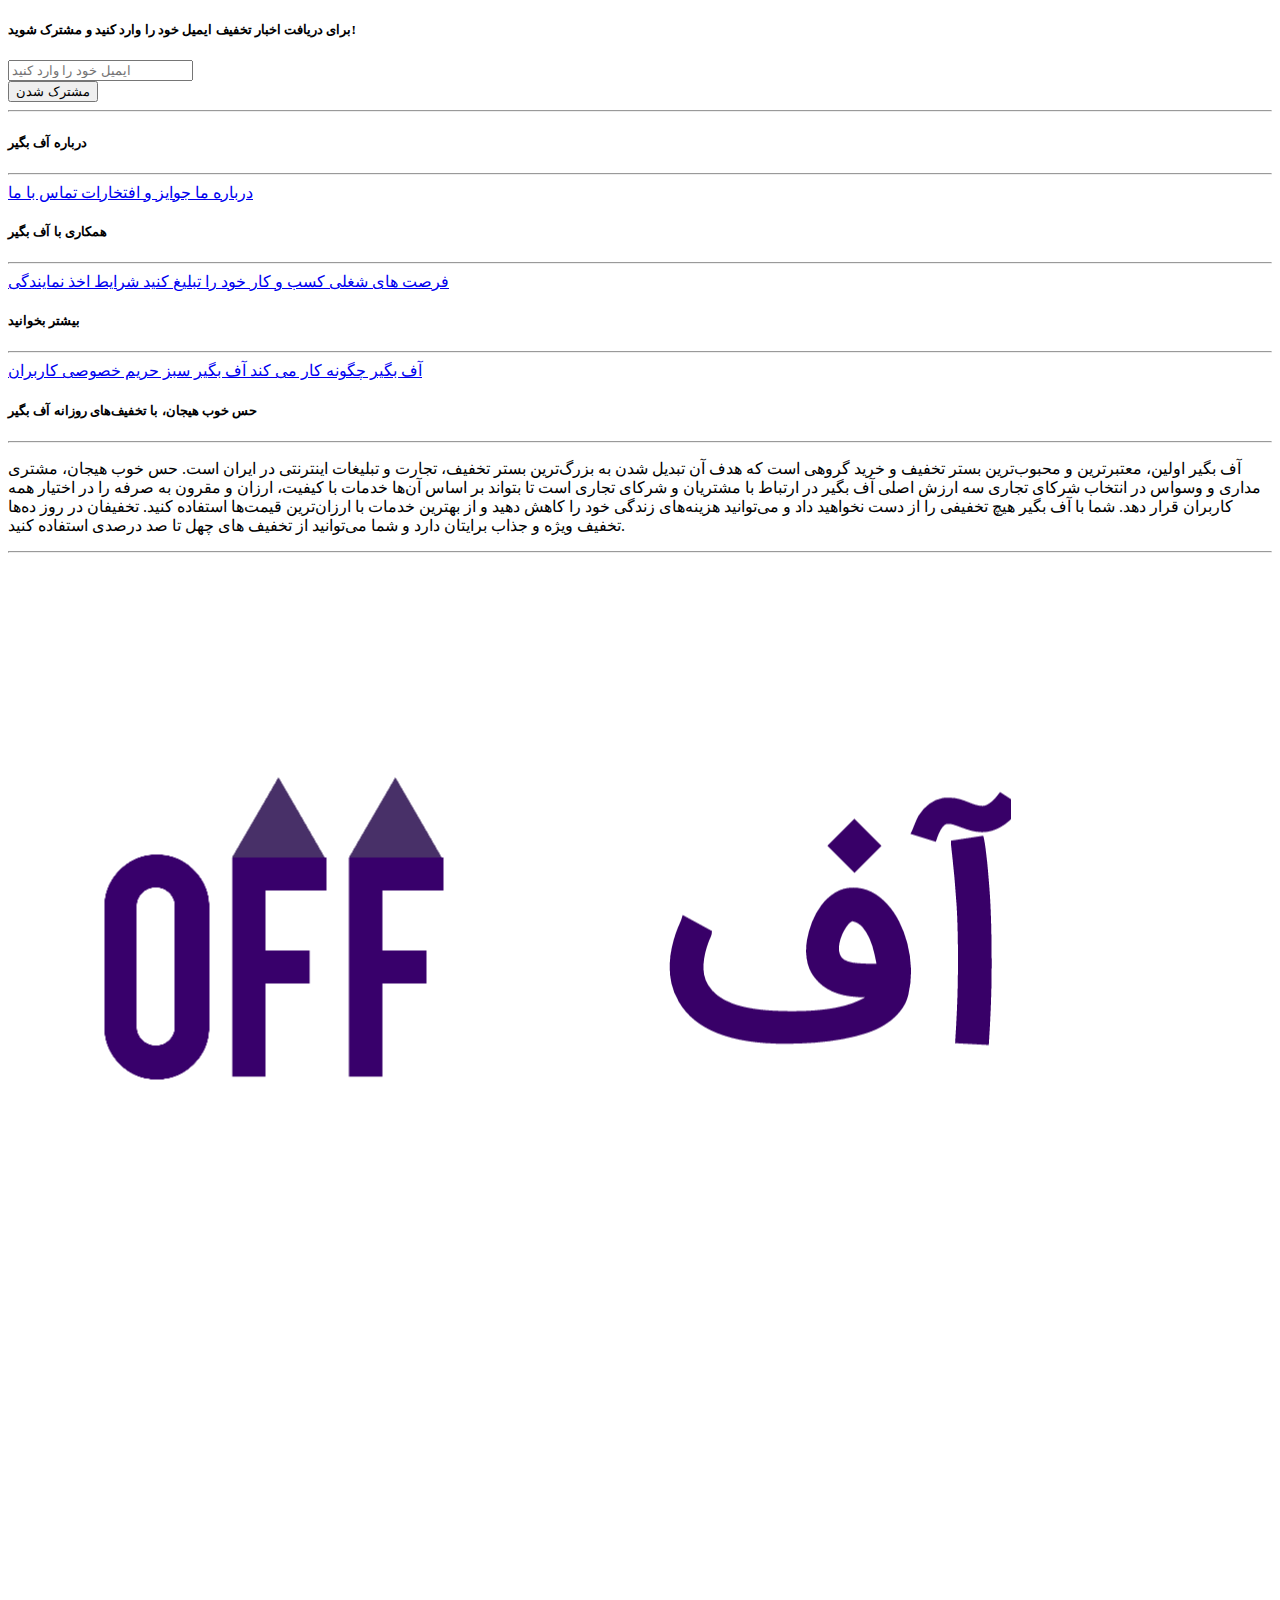
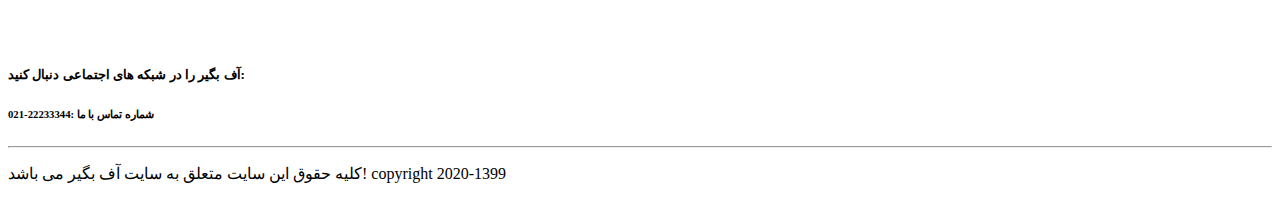
<file: footer.html>
<!DOCTYPE html>
<html lang="en">
<head>
    <meta charset="UTF-8">
    <title>Title</title>
</head>
<body>

<!-- Start Footer -->
<div class="container-fluid d-block heavy-rain-gradient  align-items-center shadow">
    <div class="w-auto mx-auto pt-4 pb-1">
        <h5 class="h5 main-color font-for-sm text-center"> برای دریافت اخبار تخفیف ایمیل خود را وارد کنید و مشترک
            شوید! </h5>
    </div>
    <div class="mx-auto justify-content-center align-items-center text-center col-md-6">
        <div class="input-group">
            <div class="input-group-prepend rounded py-0">
                                    <span class="input-group-text bg-main-color text-white rounded  border-0 py-0 my-0"> <i
                                            class="fa fa-envelope"></i> </span>
            </div>
            <input type="text" class="form-control rounded mx-1 text-center font-for-sm box-shadow-none"
                   placeholder="ایمیل خود را وارد کنید" required>
            <div class="input-group-append rounded">
                <button class="btn btn-unique  border-0 rounded-left font-for-sm my-0 py-0 mx-0"> مشترک شدن</button>
            </div>
        </div>
    </div>
    <hr>
    <div class="row mx-2 justify-content-center">
        <div class="col-lg-2 text-center p-2 m-2 rounded bg-dark">
            <h5 class="h5 font-for-sm text-light pt-2"> درباره آف بگیر </h5>
            <hr class="bg-light">
            <a href="#" class="text-default d-block mt-1"> درباره ما </a>
            <a href="#" class="text-default d-block mt-1"> جوایز و افتخارات </a>
            <a href="#" class="text-default d-block mt-1"> تماس با ما </a>
        </div>
        <div class="col-lg-2 text-center p-2 m-2 rounded bg-dark">
            <h5 class="h5 font-for-sm text-light pt-2"> همکاری با آف بگیر </h5>
            <hr class="bg-light">
            <a href="#" class="text-default d-block mt-1"> فرصت های شغلی </a>
            <a href="#" class="text-default d-block mt-1"> کسب و کار خود را تبلیغ کنید </a>
            <a href="#" class="text-default d-block mt-1"> شرایط اخذ نمایندگی </a>
        </div>
        <div class="col-lg-2 text-center p-2 m-2 rounded bg-dark">
            <h5 class="h5 font-for-sm text-light pt-2"> بیشتر بخوانید </h5>
            <hr class="bg-light">
            <a href="#" class="text-default d-block mt-1"> آف بگیر چگونه کار می کند </a>
            <a href="#" class="text-default d-block mt-1"> آف بگیر سبز </a>
            <a href="#" class="text-default d-block mt-1"> حریم خصوصی کاربران </a>
        </div>
        <div class="col-lg-5 text-center p-2 m-2 rounded bg-dark">
            <h5 class="h5 font-for-sm text-light pt-2"> حس خوب هیجان، با تخفیف‌های روزانه آف بگیر </h5>
            <hr class="bg-light">
            <p class="font-sm text-justify text-default px-1">
                آف بگیر اولین، معتبرترین و محبوب‌ترین بستر تخفیف و خرید گروهی است که هدف آن تبدیل شدن به بزرگ‌ترین
                بستر
                تخفیف، تجارت و تبلیغات اینترنتی در ایران است. حس خوب هیجان، مشتری مداری و وسواس در انتخاب شرکای
                تجاری‌
                سه ارزش اصلی آف بگیر در ارتباط با مشتریان و شرکای تجاری است تا بتواند بر اساس آن‌ها خدمات با کیفیت،
                ارزان و مقرون به صرفه را در اختیار همه کاربران قرار دهد. شما با آف بگیر هیچ تخفیفی را از دست نخواهید
                داد
                و می‌توانید هزینه‌های زندگی خود را کاهش دهید و از بهترین خدمات با ارزان‌ترین قیمت‌ها استفاده کنید.
                تخفیفان در روز ده‌ها تخفیف ویژه و جذاب برایتان دارد و شما می‌توانید از تخفیف های چهل تا صد درصدی
                استفاده
                کنید.
            </p>
        </div>
    </div>
    <hr>
    <div class="row mx-1 mx-md-2 justify-content-center">
        <div class="col-12 text-center mx-2 rounded bg-dark">
            <div class="d-flex align-items-center justify-content-between">
                <div class="d-flex align-items-center">
                    <img src="img/Main_Logo.png" alt="" class="header-logo">
                    <h5 class="h5 font-for-sm text-light mr-1"> آف بگیر را در شبکه های اجتماعی دنبال کنید: </h5>
                </div>
                <div class="d-flex align-items-center">
                    <div class="text-left px-md-3 px-1 align-items-center">
                        <h6 class="h6 text-default font-for-sm my-auto"> شماره تماس با ما :22233344-021 </h6>
                    </div>
                    <div class="border-right px-md-3 px-1 py-2 my-auto align-items-center">
                        <a href="#" class="h1 mx-1 font-for-sm"> <i class="fa fa-facebook text-primary"></i> </a>
                        <a href="#" class="h1 mx-1 font-for-sm"> <i class="fa fa-instagram text-danger"></i> </a>
                        <a href="#" class="h1 mx-1 font-for-sm"> <i class="fa fa-telegram text-primary"></i> </a>
                        <a href="#" class="h1 mx-1 font-for-sm"> <i class="fa fa-envelope text-warning"></i> </a>
                        <a href="#" class="h1 mx-1 font-for-sm"> <i class="fa fa-twitter text-info"></i> </a>
                    </div>
                </div>
            </div>
        </div>
    </div>
    <hr>
    <div class="pb-1">
        <p class="text-center font-for-sm font-sm"> کلیه حقوق این سایت متعلق به سایت آف بگیر می باشد! copyright
            2020-1399 </p>
    </div>
</div>

<!-- End Footer -->
</div>
</body>
<script type="text/javascript" src="js/mdb.js"></script>
<script src="https://ajax.googleapis.com/ajax/libs/jquery/3.5.1/jquery.min.js"></script>
<script src="https://cdnjs.cloudflare.com/ajax/libs/popper.js/1.12.9/umd/popper.min.js"
        integrity="sha384-ApNbgh9B+Y1QKtv3Rn7W3mgPxhU9K/ScQsAP7hUibX39j7fakFPskvXusvfa0b4Q"
        crossorigin="anonymous"></script>
<script type="text/javascript"
        src="https://cdnjs.cloudflare.com/ajax/libs/twitter-bootstrap/4.5.0/js/bootstrap.min.js"></script>
<script src="https://cdnjs.cloudflare.com/ajax/libs/wow/1.1.2/wow.min.js"></script>
<script src="js/MyJs.js"></script>
<script src="js/mdb.js"></script>
<script src="js/jquery.min.js"></script>
<script>
    new WOW().init();
</script>
</html>
</file>
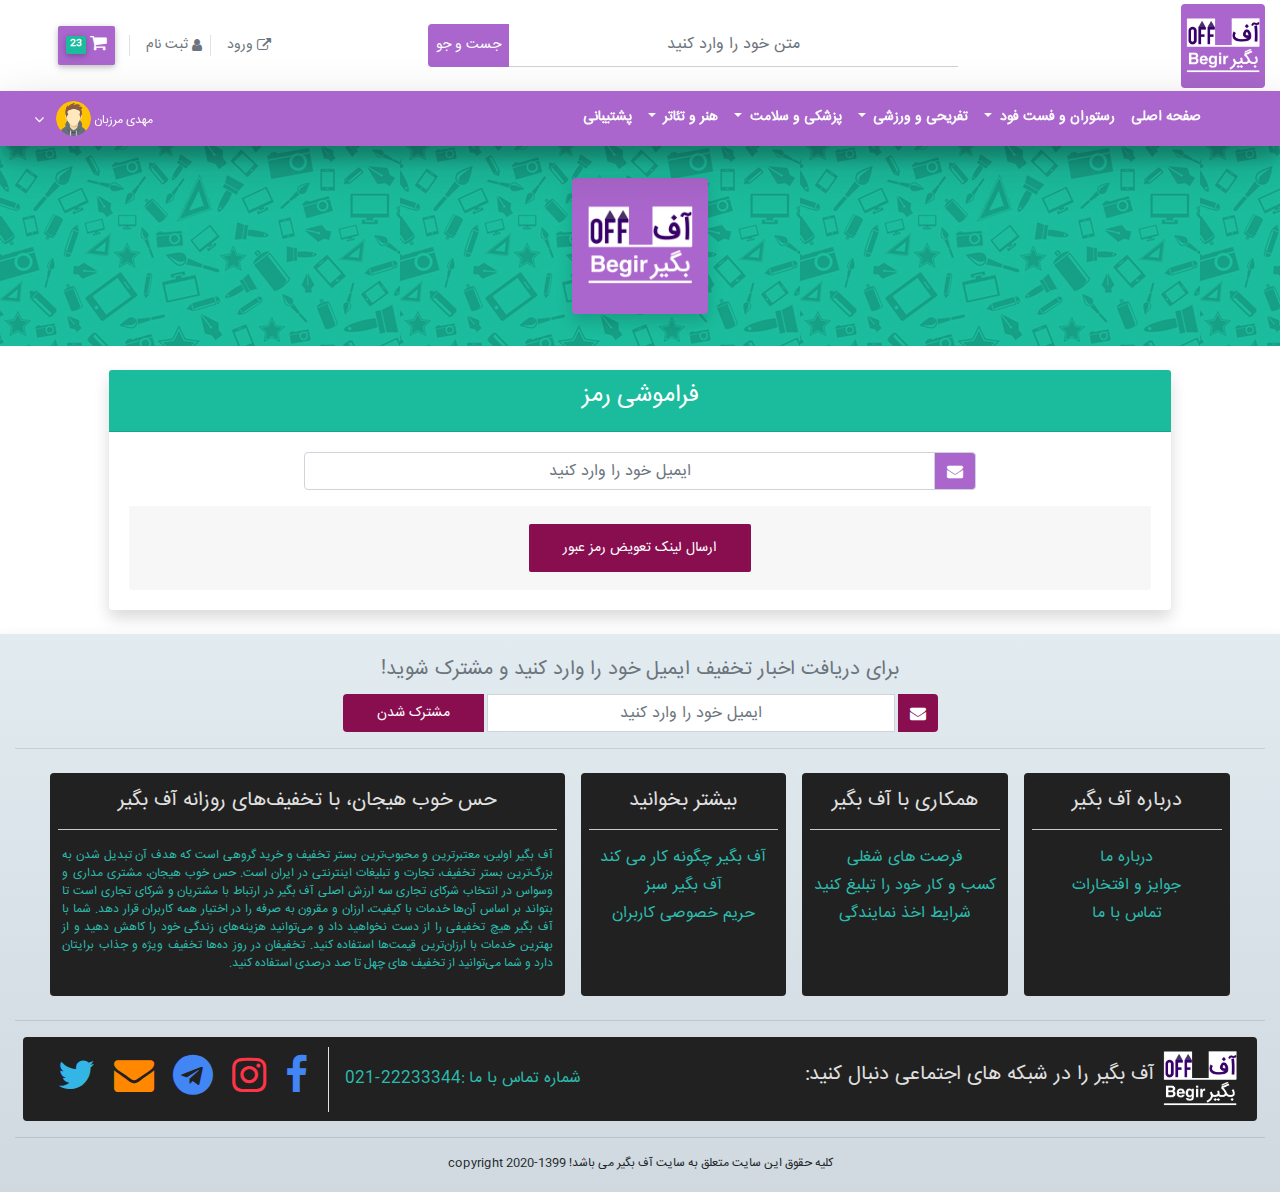
<file: forgetPass.html>
<!DOCTYPE html>
<html lang="fa">

<head>
    <meta charset="UTF-8">
    <!--    Start CDN   -->
    <meta name="viewport" content="width=device-width, initial-scale=1, shrink-to-fit=no">
    <meta http-equiv="x-ua-compatible" content="ie=edge">

    <!-- Font Awesome -->
    <link rel="stylesheet" href="https://use.fontawesome.com/releases/v5.8.2/css/all.css">
    <!-- Bootstrap core CSS -->
    <link href="https://cdnjs.cloudflare.com/ajax/libs/twitter-bootstrap/4.5.0/css/bootstrap.min.css" rel="stylesheet">
    <link rel="stylesheet" href="https://cdnjs.cloudflare.com/ajax/libs/font-awesome/4.7.0/css/font-awesome.min.css">
    <!--    End CDN   -->

    <!--    Start MY Style And JS  -->
    <link rel="stylesheet" href="css/MyStyle.css">
    <link rel="stylesheet" href="css/bootstrap.min.css">
    <link href="css/mdbnew.min.css" rel="stylesheet">
    <link rel="stylesheet" href="css/mdb.min.css">
    <link rel="stylesheet" href="css/bootstrap-rtl.css">
    <!--    End MY Style And JS   -->
    <link rel="shortcut icon" href="img/logo.PNG">
    <title>آف بگیر | OFF Begir</title>
</head>

<body class="bg-white">
    <!-- Start Header -->
    <div class="shadow">
        <div class="container-fluid">
            <div class="row align-items-md-center">
                <!--  Start Header for Large Size  -->
                <div class="d-none d-lg-flex col-lg-2 animated tada my-n5">
                    <a href="#" class="waves-effect waves-light bg-secondary rounded"> <img src="img/Main_Logo.png"
                            alt="OffBegir" class="header-logo" title="آف بگیر">
                    </a>
                </div>
                <div class="d-none d-lg-flex col-lg-6 mx-auto justify-content-center">
                    <form class="">
                        <div class="md-form input-group">
                            <input type="text" class="form-control text-center" placeholder="متن خود را وارد کنید"
                                style="width: 450px" aria-label="Recipient's username"
                                aria-describedby="MaterialButton-addon2">
                            <div class="input-group-append ">
                                <button class="btn btn-md btn-secondary m-0 px-2 rounded-left" type="button">جست و
                                    جو</button>
                            </div>
                        </div>
                    </form>
                </div>
                <div class="d-none d-lg-flex col-lg-3 align-items-center justify-content-center custom-header">
                    <a href="#log-in-modal" class="ml-2 pl-3 border-left text-muted main-color-hover"
                        data-toggle="modal"><i class="fa fa-external-link align-middle"></i> ورود </a>
                    <a href="register.html" class="ml-2 pl-3 border-left text-muted main-color-hover"><i
                            class="fa fa-user align-middle"></i> ثبت نام </a>
                    <a href="user_profile.html" class="btn btn-secondary ml-2 py-2 pl-1 pr-2"><i
                            class="fa fa-shopping-cart white-text font-lg" data-toggle="tooltip" data-placement="left"
                            title="سبد خرید"></i><span class="badge bg-secondary-color align-middle p-1 mx-1"> 23
                        </span></a>
                </div>
                <!--  End Header for large Size  -->

                <!--  Start Header for Small Size  -->
                <div class="col-12 d-flex d-lg-none justify-content-center py-3 custom-header-sm">
                    <a href="#log-in-modal" class="main-color-hover text-muted" data-toggle="modal"><i
                            class="fa fa-external-link align-middle mx-4"></i></a>
                    <a href="register.html" class="main-color-hover text-muted"><i
                            class="fa fa-user mx-4 align-middle"></i></a>
                    <a href="#search-sm" data-toggle="collapse" class="main-color-hover text-muted"><i
                            class="fa fa-search mx-4 align-middle"></i></a>
                    <a href="user_profile.html" class="main-color-hover text-muted"><i
                            class="fa fa-shopping-cart mx-4 align-middle" data-toggle="tooltip" data-placement="left"
                            title="سبد خرید"></i></a>
                </div>
                <!--  End Header for Small Size  -->
            </div>
            <!-- Start Collapse Search for the Small size -->
            <div class="row d-lg-none">
                <div class="col-md-8 col-sm-12 mb-2 mx-auto">
                    <form class="">
                        <div class="md-form input-group collapse my-0 w-responsive" id="search-sm">
                            <input type="text" class="form-control text-center" placeholder="متن خود را وارد کنید"
                                aria-label="Recipient's username" aria-describedby="MaterialButton-addon2">
                            <div class="input-group-append">
                                <button class="btn btn-md btn-unique m-0 px-2 rounded-left" type="button">جست و
                                    جو</button>
                            </div>
                        </div>
                    </form>
                </div>
            </div>
            <!-- End Collapse Search for the Small size -->
        </div>
    </div>
    <!-- End Header -->

    <!-- Start Modal Log-in -->
    <div class="modal fade " id="log-in-modal">
        <div class="modal-dialog">
            <div class="modal-content">

                <div class="modal-header  border-0 bg-light border-bottom-0 d-flex justify-content-between">
                    <span class="close" data-dismiss="modal" style="cursor: pointer"> &times</span>
                    <h4 class="ml-auto"> ورود </h4>
                    <h4 class=""><i class="fa fa-sign-in"></i></h4>
                </div>
                <div class="modal-body justify-content-center text-center">
                    <h5 class="modal-title p-1 my-1"> ورود با گوگل </h5>
                    <button class="btn purple-gradient w-50 p-1"><i class="fa fa-google align-middle"></i></button>
                    <div class="row mt-2">
                        <div class="col-5">
                            <hr>
                        </div>
                        <div class="col-2">
                            یا
                        </div>
                        <div class="col-5">
                            <hr>
                        </div>
                    </div>

                    <!--  Start Log-in Form -->
                    <div class="w-100 mx-auto">
                        <form class="" method="post">
                            <div class="form-group">
                                <div class="input-group">
                                    <div class="input-group-prepend rounded">
                                        <span class="input-group-text bg-secondary text-white rounded bg-main-color"> <i
                                                class="fa fa-user-circle"></i> </span>
                                    </div>
                                    <input type="text" class="form-control rounded mx-1 text-center"
                                        placeholder="نام کاربری خود را وارد کنید" required>
                                </div>
                            </div>
                            <div class="form-group">
                                <div class="input-group">
                                    <div class="input-group-prepend rounded">
                                        <span
                                            class="input-group-text bg-secondary text-white rounded bg-secondary-color">
                                            <i class="fa fa-key"></i> </span>
                                    </div>
                                    <input type="text" class="form-control rounded mx-1 text-center"
                                        placeholder="رمز عبور خود را وارد کنید" required>
                                </div>
                            </div>
                            <div class="form-group">
                                <button type="submit" class="btn btn-default w-25 p-1"> ورود</button>
                                <a href="register.html" class=""><button type="button" class="btn btn-unique w-25 p-1">
                                        حساب ندارید؟</button></a>
                            </div>
                            <a href="#" class="text-muted main-color-hover font-sm"> رمز عبور خود را فراموش کردید؟ </a>
                        </form>
                    </div>
                    <!--  End Log-in Form -->
                </div>

            </div>
        </div>
    </div>
    <!-- End Modal Sign-in -->

    <div class="">
        <!--- this div is for sticky navbar --->

        <!-- Start NavBar -->
        <nav class="navbar navbar-expand-lg navbar-dark bg-secondary sticky-top shadow z-depth-3">
            <div class="container-fluid">

                <!--   start Small Size     -->
                <span class="navbar-toggler button-collapse" data-toggle="collapse" data-target="#navbar-collapse"><span
                        class="navbar-toggler-icon border-0"></span></span>
                <img src="img/Main_Logo.png" alt="آف بگیر" class="d-lg-none navbar-brand header-logo my-n3">
                <!--   End Small Size     -->

                <div class="collapse navbar-collapse" id="navbar-collapse">
                    <ul class="navbar-nav custom-navbar-nav text-center ml-auto">
                        <li class="nav-item custom-nav-item">
                            <a href="index.html" class="nav-link font-weight-bold"> صفحه اصلی </a>
                        </li>
                        <li class="nav-item dropdown custom-nav-item font-weight-bold">
                            <a href="#" class="nav-link dropdown-toggle" data-toggle="dropdown"> رستوران و فست فود </a>
                            <div
                                class="dropdown-menu dropdown-menu-right custom-dropdown-menu text-center py-0 dropdown-secondary">
                                <div class="dropdown-header border-bottom"><i class="fa fa-cutlery text-danger"></i>
                                    رستوران و فست فود <i class="fa fa-lemon-o text-success"></i></div>
                                <a href="#" class="dropdown-item"> غذای ايرانی و سنتی </a>
                                <a href="#" class="dropdown-item"> غذای ایتالیایی و ملل </a>
                                <a href="#" class="dropdown-item"> فست فود </a>
                                <a href="#" class="dropdown-item"> كافی شاپ </a>
                                <a href="#" class="dropdown-item"> صبحانه </a>
                                <a href="#" class="dropdown-item"> سفره خانه </a>
                            </div>
                        </li>
                        <li class="nav-item custom-nav-item dropdown font-weight-bold">
                            <a href="#" class="nav-link dropdown-toggle" data-toggle="dropdown"> تفریحی و ورزشی </a>
                            <div
                                class="dropdown-menu dropdown-menu-right custom-dropdown-menu text-center py-0 dropdown-secondary">
                                <div class="dropdown-header border-bottom"><i class="fa fa-futbol-o text-muted"></i>
                                    تفریحی و ورزشی <i class="fa fa-plane text-primary"></i></div>
                                <a href="#" class="dropdown-item"> هتل و اقامتگاه </a>
                                <a href="#" class="dropdown-item"> شهربازی و مراکز تفریحی </a>
                                <a href="#" class="dropdown-item"> بازی های گروهی و زمین بازی </a>
                                <a href="#" class="dropdown-item"> استخر و ورزش های آبی </a>
                                <a href="#" class="dropdown-item"> ورزش های هوایی </a>
                                <a href="#" class="dropdown-item"> باشگاه ورزشی </a>
                            </div>
                        </li>
                        <li class="nav-item custom-nav-item dropdown font-weight-bold">
                            <a href="#" class="nav-link dropdown-toggle" data-toggle="dropdown"> پزشکی و سلامت </a>
                            <div
                                class="dropdown-menu dropdown-menu-right custom-dropdown-menu text-center py-0 dropdown-secondary">
                                <div class="dropdown-header border-bottom"><i
                                        class="fa fa-medkit text-success mx-1"></i> پزشکی و سلامت <i
                                        class="fa fa-heartbeat text-danger mx-1"></i></div>
                                <a href="#" class="dropdown-item"> هتل و اقامتگاه </a>
                                <a href="#" class="dropdown-item"> شهربازی و مراکز تفریحی </a>
                                <a href="#" class="dropdown-item"> بازی های گروهی و زمین بازی </a>
                                <a href="#" class="dropdown-item"> استخر و ورزش های آبی </a>
                                <a href="#" class="dropdown-item"> ورزش های هوایی </a>
                                <a href="#" class="dropdown-item"> باشگاه ورزشی </a>
                            </div>
                        </li>
                        <li class="nav-item custom-nav-item dropdown font-weight-bold">
                            <a href="#" class="nav-link dropdown-toggle" data-toggle="dropdown"> هنر و تئاتر </a>
                            <div
                                class="dropdown-menu dropdown-menu-right custom-dropdown-menu text-center py-0 dropdown-secondary">
                                <div class="dropdown-header border-bottom"><i
                                        class="fa fa-video-camera text-info mx-1"></i> هنر و تئاتر <i
                                        class="fa fa-music text-warning mx-1"></i></div>
                                <a href="#" class="dropdown-item"> نمایشی و فرهنگی </a>
                                <a href="#" class="dropdown-item"> آتلیه و خدمات چاپ </a>
                                <a href="#" class="dropdown-item"> تئاتر </a>
                                <a href="#" class="dropdown-item"> کنسرت </a>
                                <a href="#" class="dropdown-item"> سینما </a>
                            </div>
                        </li>
                        <li class="nav-item custom-nav-item">
                            <a href="#support-modal" data-toggle="modal" class="nav-link font-weight-bold"> پشتیبانی</a>
                        </li>

                    </ul>
                    <ul class="navbar-nav mr-auto nav-flex-icons">
                        <li class="nav-item avatar dropdown">
                            <a class="nav-link dropdown-toggle" data-toggle="dropdown">
                                <span class="font-for-sm font-sm">
                                    مهدی مرزبان
                                </span>
                                <img src="img/avatar.png" class="rounded-circle z-depth-0" alt="avatar image">
                                <i class="fa fa-angle-down align-middle mr-1 my-auto text-white"></i>
                            </a>
                            <div class="dropdown-menu dropdown-menu-lg-left dropdown-secondary text-center mt-2"
                                aria-labelledby="navbarDropdownMenuLink-55">
                                <a class="dropdown-item" href="user_profile.html">ناحیه کاربری</a>
                                <a class="dropdown-item" href="user_profile.html">سبد خرید</a>
                                <a class="dropdown-item" href="#">خروج</a>
                            </div>
                        </li>
                    </ul>
                </div>
            </div>
        </nav>
        <!-- Start Modal Support -->
        <div class="modal fade" id="support-modal">
            <div class="modal-dialog">
                <div class="modal-content">

                    <div class="modal-header  border-0 bg-light d-flex justify-content-between">
                        <span class="close" data-dismiss="modal" style="cursor: pointer"> &times</span>
                        <h4 class="ml-auto"> پشتیبانی </h4>
                        <h4 class=""><i class="fa fa-user-circle-o"></i></h4>
                    </div>
                    <div class="modal-body text-right">
                        <h5 class="modal-title"><i class="fa fa-user-circle text-muted mb-2"></i> برای پشتیبانی از راه
                            های
                            ارتباطی زیر با ما همراه باشید: </h5>
                        <h4 class="badge badge-success p-2 d-block"><i class="fa fa-phone mx-1 align-middle"></i>شماره
                            تماس
                            :
                            09351252859</h4>
                        <h4 class="badge badge-info p-2 d-block"><i
                                class="fa fa-telegram mx-1 text-primary align-middle"></i>کانال
                            تلگرام : OffBegir@</h4>
                        <h4 class="badge badge-dark d-block p-2"><i
                                class="fa fa-instagram  text-danger mx-1 align-middle"></i>پیج
                            اینستاگرام : OffBegir@</h4>
                    </div>
                    <div class="modal-footer justify-content-center">
                        <button class="btn btn-default  mx-1 w-25 p-1" data-dismiss="modal"> بستن</button>
                        <button class="btn btn-unique  mx-1 w-25 p-1"> تماس با ما</button>
                    </div>
                </div>
            </div>
        </div>
        <!-- End Modal Support-->
        <!-- End NavBar -->

        <!-- Start middle -->
        <div class="custom-middle d-lg-flex d-md-flex d-none waves-effect waves-light">
            <div class="custom-logo-show d-flex mx-auto my-auto bg-secondary rounded p-2 shadow">
                <img src="img/Main_Logo.png" alt="main logo" class="under-nav-logo">
            </div>
        </div>

        <!-- Start daily off Modal -->

        <!-- End daily off Modal -->

        <!-- End middle -->

        <!-- Start Register Form -->
        <div class="container">
            <div class="card m-4 border-0 shadow card-hover rounded">
                <div class="card-header bg-secondary-color text-white ">
                    <div class="card-title my-auto">
                        <h4 class="h4 text-center"> فراموشی رمز </h4>
                    </div>
                </div>
                <div class="card-body">
                    <div class="justify-content-center text-center">

                        <div class="row">
                            <div class="col-lg-8 col-md-12 mx-auto">
                                <div class="input-group mb-3">
                                    <div class="input-group-prepend">
                                        <span class="input-group-text text-white rounded font-for-sm bg-secondary"> <i
                                                class="fa fa-envelope"></i> </span>
                                    </div>
                                    <input type="email"
                                        class="form-control rounded box-shadow-none text-center font-for-sm"
                                        placeholder="ایمیل خود را وارد کنید" required>
                                </div>

                            </div>
                        </div>
                    </div>
                    <div class="card-footer border-top-0">
                        <div class="d-flex justify-content-center ">
                            <button class="btn btn-unique w-auto mx-auto"> ارسال لینک تعویض رمز عبور </button>
                        </div>
                    </div>
                </div>
            </div>
            <!-- End Register Form -->

        </div>

        <!-- Start Footer -->
        <div class="container-fluid d-block heavy-rain-gradient  align-items-center shadow">
            <div class="w-auto mx-auto pt-4 pb-1">
                <h5 class="h5 text-muted font-for-sm text-center"> برای دریافت اخبار تخفیف ایمیل خود را وارد کنید و
                    مشترک
                    شوید! </h5>
            </div>
            <div class="mx-auto justify-content-center align-items-center text-center col-md-6">
                <div class="input-group">
                    <div class="input-group-prepend rounded py-0">
                        <span class="input-group-text bg-main-color text-white rounded  border-0 py-0 my-0"> <i
                                class="fa fa-envelope"></i> </span>
                    </div>
                    <input type="text" class="form-control rounded mx-1 text-center font-for-sm box-shadow-none"
                        placeholder="ایمیل خود را وارد کنید" required>
                    <div class="input-group-append rounded">
                        <button class="btn btn-unique  border-0 rounded-left font-for-sm my-0 py-0 mx-0"> مشترک
                            شدن</button>
                    </div>
                </div>
            </div>
            <hr>
            <div class="row mx-2 justify-content-center">
                <div class="col-lg-2 text-center p-2 m-2 rounded bg-dark">
                    <h5 class="h5 font-for-sm text-light pt-2"> درباره آف بگیر </h5>
                    <hr class="bg-light">
                    <a href="#" class="text-default d-block mt-1"> درباره ما </a>
                    <a href="#" class="text-default d-block mt-1"> جوایز و افتخارات </a>
                    <a href="#" class="text-default d-block mt-1"> تماس با ما </a>
                </div>
                <div class="col-lg-2 text-center p-2 m-2 rounded bg-dark">
                    <h5 class="h5 font-for-sm text-light pt-2"> همکاری با آف بگیر </h5>
                    <hr class="bg-light">
                    <a href="#" class="text-default d-block mt-1"> فرصت های شغلی </a>
                    <a href="#" class="text-default d-block mt-1"> کسب و کار خود را تبلیغ کنید </a>
                    <a href="#" class="text-default d-block mt-1"> شرایط اخذ نمایندگی </a>
                </div>
                <div class="col-lg-2 text-center p-2 m-2 rounded bg-dark">
                    <h5 class="h5 font-for-sm text-light pt-2"> بیشتر بخوانید </h5>
                    <hr class="bg-light">
                    <a href="#" class="text-default d-block mt-1"> آف بگیر چگونه کار می کند </a>
                    <a href="#" class="text-default d-block mt-1"> آف بگیر سبز </a>
                    <a href="#" class="text-default d-block mt-1"> حریم خصوصی کاربران </a>
                </div>
                <div class="col-lg-5 text-center p-2 m-2 rounded bg-dark">
                    <h5 class="h5 font-for-sm text-light pt-2"> حس خوب هیجان، با تخفیف‌های روزانه آف بگیر </h5>
                    <hr class="bg-light">
                    <p class="font-sm text-justify text-default px-1">
                        آف بگیر اولین، معتبرترین و محبوب‌ترین بستر تخفیف و خرید گروهی است که هدف آن تبدیل شدن به
                        بزرگ‌ترین بستر
                        تخفیف، تجارت و تبلیغات اینترنتی در ایران است. حس خوب هیجان، مشتری مداری و وسواس در انتخاب شرکای
                        تجاری‌
                        سه ارزش اصلی آف بگیر در ارتباط با مشتریان و شرکای تجاری است تا بتواند بر اساس آن‌ها خدمات با
                        کیفیت،
                        ارزان و مقرون به صرفه را در اختیار همه کاربران قرار دهد. شما با آف بگیر هیچ تخفیفی را از دست
                        نخواهید داد
                        و می‌توانید هزینه‌های زندگی خود را کاهش دهید و از بهترین خدمات با ارزان‌ترین قیمت‌ها استفاده
                        کنید.
                        تخفیفان در روز ده‌ها تخفیف ویژه و جذاب برایتان دارد و شما می‌توانید از تخفیف های چهل تا صد درصدی
                        استفاده
                        کنید.
                    </p>
                </div>
            </div>
            <hr>
            <div class="row mx-1 mx-md-2 justify-content-center">
                <div class="col-12 text-center mx-2 rounded bg-dark">
                    <div class="d-flex align-items-center justify-content-between">
                        <div class="d-flex align-items-center">
                            <img src="img/Main_Logo.png" alt="" class="header-logo">
                            <h5 class="h5 font-for-sm text-light mr-1"> آف بگیر را در شبکه های اجتماعی دنبال کنید: </h5>
                        </div>
                        <div class="d-flex align-items-center">
                            <div class="text-left px-md-3 px-1 align-items-center">
                                <h6 class="h6 text-default font-for-sm my-auto"> شماره تماس با ما :22233344-021 </h6>
                            </div>
                            <div class="border-right px-md-3 px-1 py-2 my-auto align-items-center">
                                <a href="#" class="h1 mx-1 font-for-sm"> <i class="fa fa-facebook text-primary"></i>
                                </a>
                                <a href="#" class="h1 mx-1 font-for-sm"> <i class="fa fa-instagram text-danger"></i>
                                </a>
                                <a href="#" class="h1 mx-1 font-for-sm"> <i class="fa fa-telegram text-primary"></i>
                                </a>
                                <a href="#" class="h1 mx-1 font-for-sm"> <i class="fa fa-envelope text-warning"></i>
                                </a>
                                <a href="#" class="h1 mx-1 font-for-sm"> <i class="fa fa-twitter text-info"></i> </a>
                            </div>
                        </div>
                    </div>
                </div>
            </div>
            <hr>
            <div class="pb-1">
                <p class="text-center font-for-sm font-sm"> کلیه حقوق این سایت متعلق به سایت آف بگیر می باشد! copyright
                    2020-1399 </p>
            </div>
        </div>

        <!-- End Footer -->
</body>
<script type="text/javascript" src="js/mdb.js"></script>
<script src="https://ajax.googleapis.com/ajax/libs/jquery/3.5.1/jquery.min.js"></script>
<script src="https://cdnjs.cloudflare.com/ajax/libs/popper.js/1.12.9/umd/popper.min.js"
    integrity="sha384-ApNbgh9B+Y1QKtv3Rn7W3mgPxhU9K/ScQsAP7hUibX39j7fakFPskvXusvfa0b4Q"
    crossorigin="anonymous"></script>
<script type="text/javascript"
    src="https://cdnjs.cloudflare.com/ajax/libs/twitter-bootstrap/4.5.0/js/bootstrap.min.js"></script>
<script src="https://cdnjs.cloudflare.com/ajax/libs/wow/1.1.2/wow.min.js"></script>
<script src="js/mdb.js"></script>
<script src="js/jquery.min.js"></script>
<script src="js/jquery.countdown.min.js"></script>
<script src="js/MyJs.js"></script>
<script>
</script>

</html>
</file>
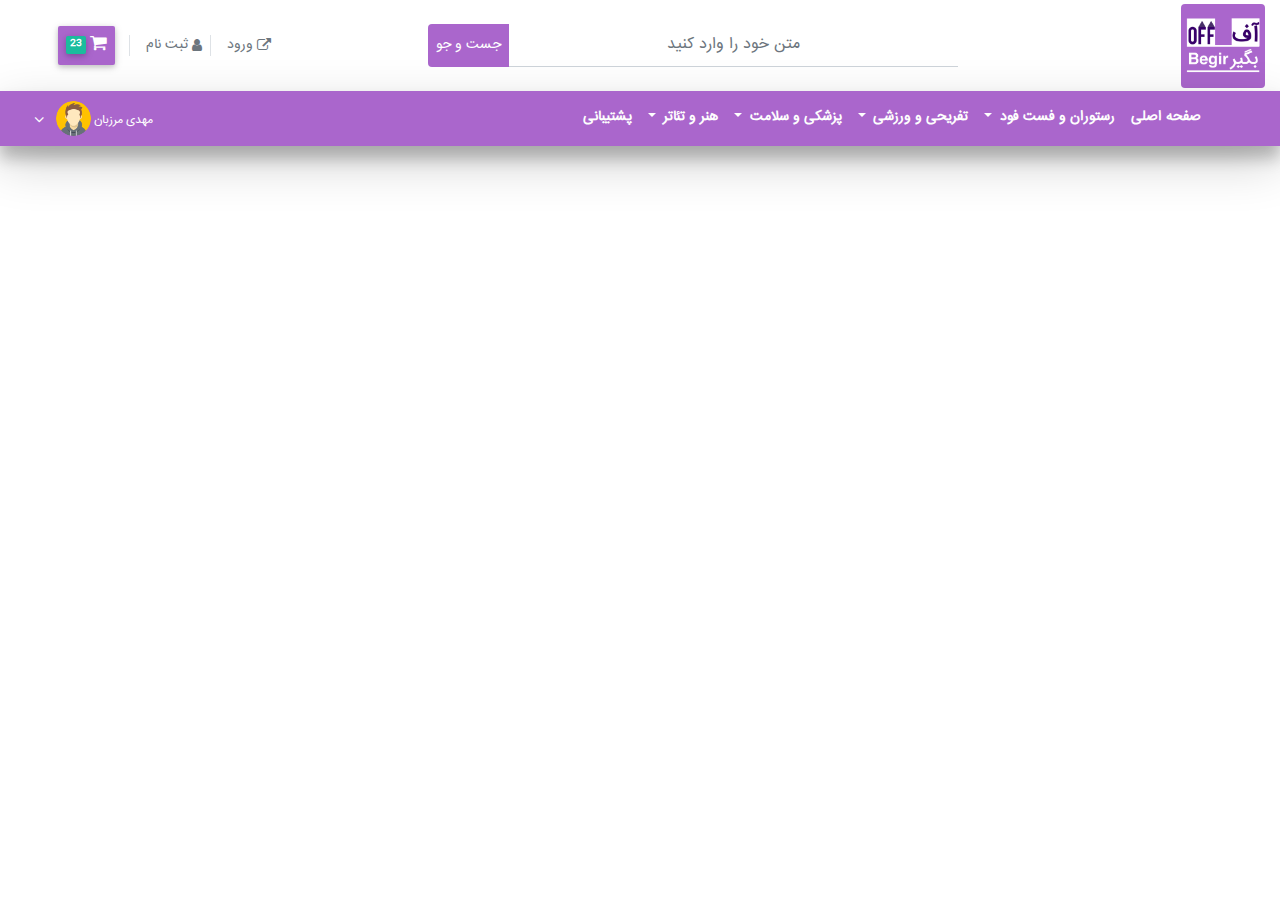
<file: header.html>
<!DOCTYPE html>
<html lang="fa">

<head>
    <meta charset="UTF-8">
    <!--    Start CDN   -->
    <meta name="viewport" content="width=device-width, initial-scale=1, shrink-to-fit=no">
    <meta http-equiv="x-ua-compatible" content="ie=edge">

    <!-- Font Awesome -->
    <link rel="stylesheet" href="https://use.fontawesome.com/releases/v5.8.2/css/all.css">
    <!-- Bootstrap core CSS -->
    <link href="https://cdnjs.cloudflare.com/ajax/libs/twitter-bootstrap/4.5.0/css/bootstrap.min.css" rel="stylesheet">
    <link rel="stylesheet" href="https://cdnjs.cloudflare.com/ajax/libs/font-awesome/4.7.0/css/font-awesome.min.css">
    <!--    End CDN   -->

    <!--    Start MY Style And JS  -->
    <link rel="stylesheet" href="css/MyStyle.css">
    <link rel="stylesheet" href="css/bootstrap.min.css">
    <link href="css/mdbnew.min.css" rel="stylesheet">
    <link rel="stylesheet" href="css/mdb.min.css">
    <link rel="stylesheet" href="css/bootstrap-rtl.css">
    <!--    End MY Style And JS   -->
    <link rel="shortcut icon" href="img/logo.PNG">
    <title>آف بگیر | OFF Begir</title>
</head>

<body class="bg-white">
    <!-- Start Header -->
    <div class="shadow">
        <div class="container-fluid">
            <div class="row align-items-md-center">
                <!--  Start Header for Large Size  -->
                <div class="d-none d-lg-flex col-lg-2 animated tada">
                    <a href="#" class="rounded bg-secondary waves-effect waves-light"> <img src="img/Main_Logo.png"
                            alt="OffBegir" class="header-logo" title="آف بگیر">
                    </a>
                </div>
                <div class="d-none d-lg-flex col-lg-6 mx-auto justify-content-center">
                    <form class="">
                        <div class="md-form input-group">
                            <input type="text" class="form-control text-center" placeholder="متن خود را وارد کنید"
                                style="width: 450px" aria-label="Recipient's username"
                                aria-describedby="MaterialButton-addon2">
                            <div class="input-group-append ">
                                <button class="btn btn-md btn-secondary m-0 px-2 rounded-left" type="button">جست و
                                    جو</button>
                            </div>
                        </div>
                    </form>
                </div>
                <div class="d-none d-lg-flex col-lg-3 align-items-center justify-content-center custom-header">
                    <a href="#log-in-modal" class="ml-2 pl-3 border-left text-muted main-color-hover"
                        data-toggle="modal"><i class="fa fa-external-link align-middle"></i> ورود </a>
                    <a href="register.html" class="ml-2 pl-3 my-auto border-left text-muted main-color-hover"><i
                            class="fa fa-user align-middle"></i> ثبت نام </a>
                    <a href="user_profile.html" class="btn btn-secondary ml-2 py-2 pl-1 pr-2"><i
                            class="fa fa-shopping-cart white-text font-lg" data-toggle="tooltip" data-placement="left"
                            title="سبد خرید"></i><span class="badge bg-secondary-color align-middle p-1 mx-1"> 23
                        </span></a>
                </div>
                <!--  End Header for large Size  -->

                <!--  Start Header for Small Size  -->
                <div class="col-12 d-flex d-lg-none justify-content-center py-3 custom-header-sm">
                    <a href="#log-in-modal" class="main-color-hover main-color" data-toggle="modal"><i
                            class="fa fa-external-link align-middle mx-4"></i></a>
                    <a href="register.html" class="main-color-hover main-color"><i
                            class="fa fa-user mx-4 align-middle"></i></a>
                    <a href="#search-sm" data-toggle="collapse" class="main-color-hover main-color"><i
                            class="fa fa-search mx-4 align-middle"></i></a>
                    <a href="user_profile.html" class="main-color-hover main-color"><i
                            class="fa fa-shopping-cart mx-4 align-middle" data-toggle="tooltip" data-placement="left"
                            title="سبد خرید"></i></a>
                </div>
                <!--  End Header for Small Size  -->
            </div>
            <!-- Start Collapse Search for the Small size -->
            <div class="row d-lg-none">
                <div class="col-md-8 col-sm-12 mb-2 mx-auto">
                    <form class="">
                        <div class="md-form input-group collapse my-0 w-responsive" id="search-sm">
                            <input type="text" class="form-control text-center" placeholder="متن خود را وارد کنید">
                            <div class="input-group-append">
                                <button class="btn btn-md btn-unique m-0 px-2 rounded-left" type="button">جست و
                                    جو</button>
                            </div>
                        </div>
                    </form>
                </div>
            </div>
            <!-- End Collapse Search for the Small size -->
        </div>
    </div>
    <!-- End Header -->

    <!-- Start Modal Log-in -->
    <div class="modal fade " id="log-in-modal">
        <div class="modal-dialog">
            <div class="modal-content">

                <div class="modal-header  border-0 bg-light border-bottom-0 d-flex justify-content-between">
                    <span class="close" data-dismiss="modal" style="cursor: pointer"> &times</span>
                    <h4 class="ml-auto"> ورود </h4>
                    <h4 class=""><i class="fa fa-sign-in"></i></h4>
                </div>
                <div class="modal-body justify-content-center text-center">
                    <h5 class="modal-title p-1 my-1"> ورود با گوگل </h5>
                    <button class="btn purple-gradient w-50 p-1"><i class="fa fa-google align-middle"></i></button>
                    <div class="row mt-2">
                        <div class="col-5">
                            <hr>
                        </div>
                        <div class="col-2">
                            یا
                        </div>
                        <div class="col-5">
                            <hr>
                        </div>
                    </div>

                    <!--  Start Log-in Form -->
                    <div class="w-100 mx-auto">
                        <form class="" method="post">
                            <div class="form-group">
                                <div class="input-group">
                                    <div class="input-group-prepend rounded">
                                        <span class="input-group-text bg-secondary text-white rounded bg-main-color"> <i
                                                class="fa fa-user-circle"></i> </span>
                                    </div>
                                    <input type="text" class="form-control rounded mx-1 text-center"
                                        placeholder="نام کاربری خود را وارد کنید" required>
                                </div>
                            </div>
                            <div class="form-group">
                                <div class="input-group">
                                    <div class="input-group-prepend rounded">
                                        <span class="input-group-text text-white rounded bg-secondary"> <i
                                                class="fa fa-key"></i> </span>
                                    </div>
                                    <input type="text" class="form-control rounded mx-1 text-center"
                                        placeholder="رمز عبور خود را وارد کنید" required>
                                </div>
                            </div>
                            <div class="form-group">
                                <button type="submit" class="btn btn-default w-25 p-1"> ورود</button>
                                <a href="register.html" class="">
                                    <button type="button" class="btn btn-unique w-25 p-1"> حساب ندارید؟</button>
                                </a>
                            </div>
                            <a href="#" class="text-muted main-color-hover font-sm"> رمز عبور خود را فراموش کردید؟ </a>
                        </form>
                    </div>
                    <!--  End Log-in Form -->
                </div>

            </div>
        </div>
    </div>
    <!-- End Modal Sign-in -->

    <div class="">
        <!--- this div is for sticky navbar --->

        <!-- Start NavBar -->
        <nav class="navbar navbar-expand-lg navbar-dark bg-secondary sticky-top shadow z-depth-3">
            <div class="container-fluid">

                <!--   start Small Size     -->
                <span class="navbar-toggler button-collapse" data-toggle="collapse" data-target="#navbar-collapse"><span
                        class="navbar-toggler-icon border-0"></span></span>
                <img src="img/Main_Logo.png" alt="آف بگیر" class="d-lg-none navbar-brand header-logo my-n3">
                <!--   End Small Size     -->

                <div class="collapse navbar-collapse" id="navbar-collapse">
                    <ul class="navbar-nav custom-navbar-nav text-center ml-auto">
                        <li class="nav-item custom-nav-item">
                            <a href="index.html" class="nav-link font-weight-bold"> صفحه اصلی </a>
                        </li>
                        <li class="nav-item dropdown custom-nav-item font-weight-bold">
                            <a href="#" class="nav-link dropdown-toggle" data-toggle="dropdown"> رستوران و فست فود </a>
                            <div
                                class="dropdown-menu dropdown-menu-right custom-dropdown-menu text-center py-0 dropdown-secondary">
                                <div class="dropdown-header border-bottom"><i class="fa fa-cutlery text-danger"></i>
                                    رستوران و فست فود <i class="fa fa-lemon-o text-success"></i></div>
                                <a href="#" class="dropdown-item"> غذای ايرانی و سنتی </a>
                                <a href="#" class="dropdown-item"> غذای ایتالیایی و ملل </a>
                                <a href="#" class="dropdown-item"> فست فود </a>
                                <a href="#" class="dropdown-item"> كافی شاپ </a>
                                <a href="#" class="dropdown-item"> صبحانه </a>
                                <a href="#" class="dropdown-item"> سفره خانه </a>
                            </div>
                        </li>
                        <li class="nav-item custom-nav-item dropdown font-weight-bold">
                            <a href="#" class="nav-link dropdown-toggle" data-toggle="dropdown"> تفریحی و ورزشی </a>
                            <div
                                class="dropdown-menu dropdown-menu-right custom-dropdown-menu text-center py-0 dropdown-secondary">
                                <div class="dropdown-header border-bottom"><i class="fa fa-futbol-o text-muted"></i>
                                    تفریحی و ورزشی <i class="fa fa-plane text-primary"></i></div>
                                <a href="#" class="dropdown-item"> هتل و اقامتگاه </a>
                                <a href="#" class="dropdown-item"> شهربازی و مراکز تفریحی </a>
                                <a href="#" class="dropdown-item"> بازی های گروهی و زمین بازی </a>
                                <a href="#" class="dropdown-item"> استخر و ورزش های آبی </a>
                                <a href="#" class="dropdown-item"> ورزش های هوایی </a>
                                <a href="#" class="dropdown-item"> باشگاه ورزشی </a>
                            </div>
                        </li>
                        <li class="nav-item custom-nav-item dropdown font-weight-bold">
                            <a href="#" class="nav-link dropdown-toggle" data-toggle="dropdown"> پزشکی و سلامت </a>
                            <div
                                class="dropdown-menu dropdown-menu-right custom-dropdown-menu text-center py-0 dropdown-secondary">
                                <div class="dropdown-header border-bottom"><i
                                        class="fa fa-medkit text-success mx-1"></i> پزشکی و سلامت <i
                                        class="fa fa-heartbeat text-danger mx-1"></i></div>
                                <a href="#" class="dropdown-item"> هتل و اقامتگاه </a>
                                <a href="#" class="dropdown-item"> شهربازی و مراکز تفریحی </a>
                                <a href="#" class="dropdown-item"> بازی های گروهی و زمین بازی </a>
                                <a href="#" class="dropdown-item"> استخر و ورزش های آبی </a>
                                <a href="#" class="dropdown-item"> ورزش های هوایی </a>
                                <a href="#" class="dropdown-item"> باشگاه ورزشی </a>
                            </div>
                        </li>
                        <li class="nav-item custom-nav-item dropdown font-weight-bold">
                            <a href="#" class="nav-link dropdown-toggle" data-toggle="dropdown"> هنر و تئاتر </a>
                            <div
                                class="dropdown-menu dropdown-menu-right custom-dropdown-menu text-center py-0 dropdown-secondary">
                                <div class="dropdown-header border-bottom"><i
                                        class="fa fa-video-camera text-info mx-1"></i> هنر و تئاتر <i
                                        class="fa fa-music text-warning mx-1"></i></div>
                                <a href="#" class="dropdown-item"> نمایشی و فرهنگی </a>
                                <a href="#" class="dropdown-item"> آتلیه و خدمات چاپ </a>
                                <a href="#" class="dropdown-item"> تئاتر </a>
                                <a href="#" class="dropdown-item"> کنسرت </a>
                                <a href="#" class="dropdown-item"> سینما </a>
                            </div>
                        </li>
                        <li class="nav-item custom-nav-item">
                            <a href="#support-modal" data-toggle="modal" class="nav-link font-weight-bold"> پشتیبانی</a>
                        </li>

                    </ul>
                    <ul class="navbar-nav mr-auto nav-flex-icons">
                        <li class="nav-item avatar dropdown">
                            <a class="nav-link dropdown-toggle" data-toggle="dropdown">
                                <span class="font-for-sm font-sm">
                                    مهدی مرزبان
                                </span>
                                <img src="img/avatar.png" class="rounded-circle z-depth-0" alt="avatar image">
                                <i class="fa fa-angle-down align-middle mr-1 my-auto text-white"></i>
                            </a>
                            <div class="dropdown-menu dropdown-menu-lg-left dropdown-secondary text-center mt-2"
                                aria-labelledby="navbarDropdownMenuLink-55">
                                <a class="dropdown-item" href="user_profile.html">ناحیه کاربری</a>
                                <a class="dropdown-item" href="user_profile.html">سبد خرید</a>
                                <a class="dropdown-item" href="#">خروج</a>
                            </div>
                        </li>
                    </ul>
                </div>
            </div>
        </nav>
        <!-- Start Modal Support -->
        <div class="modal fade" id="support-modal">
            <div class="modal-dialog">
                <div class="modal-content">

                    <div class="modal-header  border-0 bg-light d-flex justify-content-between">
                        <span class="close" data-dismiss="modal" style="cursor: pointer"> &times</span>
                        <h4 class="ml-auto"> پشتیبانی </h4>
                        <h4 class=""><i class="fa fa-user-circle-o"></i></h4>
                    </div>
                    <div class="modal-body text-right">
                        <h5 class="modal-title"><i class="fa fa-user-circle text-muted mb-2"></i> برای پشتیبانی از راه
                            های
                            ارتباطی زیر با ما همراه باشید: </h5>
                        <h4 class="badge badge-success p-2 d-block"><i class="fa fa-phone mx-1 align-middle"></i>شماره
                            تماس
                            :
                            09351252859</h4>
                        <h4 class="badge badge-info p-2 d-block"><i
                                class="fa fa-telegram mx-1 text-primary align-middle"></i>کانال
                            تلگرام : OffBegir@</h4>
                        <h4 class="badge badge-dark d-block p-2"><i
                                class="fa fa-instagram  text-danger mx-1 align-middle"></i>پیج
                            اینستاگرام : OffBegir@</h4>
                    </div>
                    <div class="modal-footer justify-content-center">
                        <button class="btn btn-default  mx-1 w-25 p-1" data-dismiss="modal"> بستن</button>
                        <button class="btn btn-unique  mx-1 w-25 p-1"> تماس با ما</button>
                    </div>
                </div>
            </div>
        </div>
        <!-- End Modal Support-->
        <!-- End NavBar -->
</body>

</html>
</file>
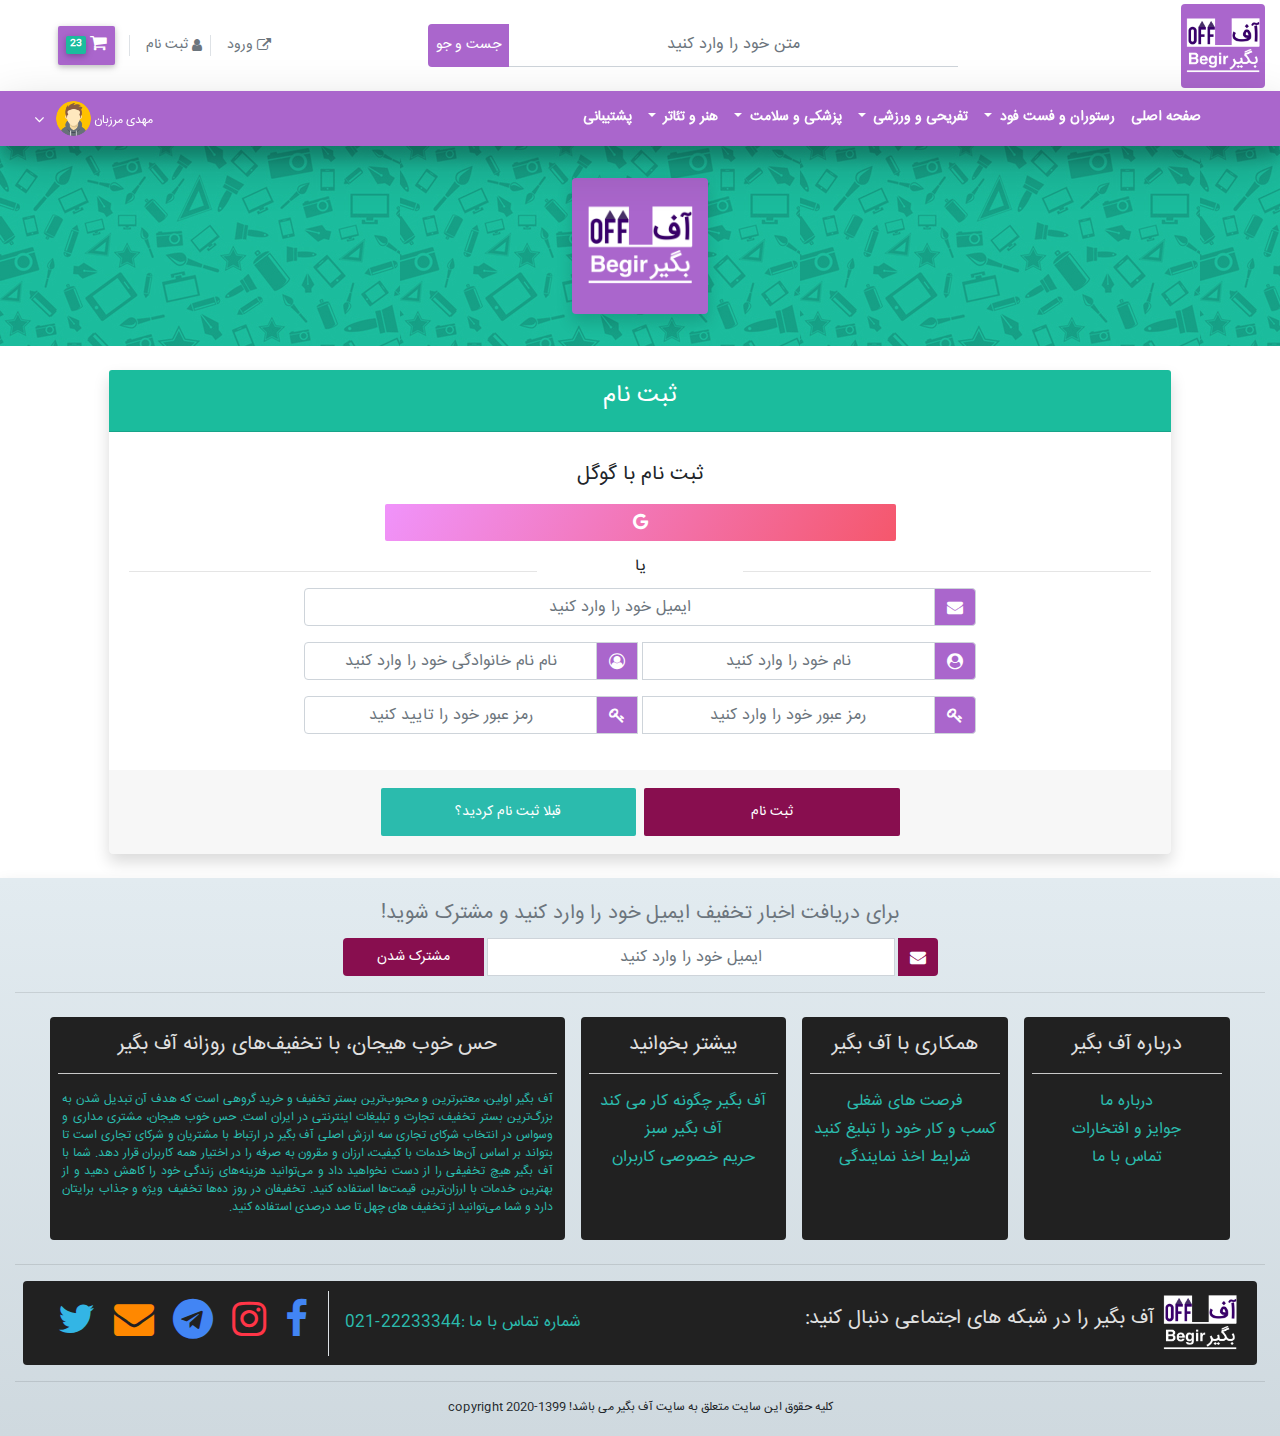
<file: register.html>
<!DOCTYPE html>
<html lang="fa">

<head>
    <meta charset="UTF-8">
    <!--    Start CDN   -->
    <meta name="viewport" content="width=device-width, initial-scale=1, shrink-to-fit=no">
    <meta http-equiv="x-ua-compatible" content="ie=edge">

    <!-- Font Awesome -->
    <link rel="stylesheet" href="https://use.fontawesome.com/releases/v5.8.2/css/all.css">
    <!-- Bootstrap core CSS -->
    <link href="https://cdnjs.cloudflare.com/ajax/libs/twitter-bootstrap/4.5.0/css/bootstrap.min.css" rel="stylesheet">
    <link rel="stylesheet" href="https://cdnjs.cloudflare.com/ajax/libs/font-awesome/4.7.0/css/font-awesome.min.css">
    <!--    End CDN   -->

    <!--    Start MY Style And JS  -->
    <link rel="stylesheet" href="css/MyStyle.css">
    <link rel="stylesheet" href="css/bootstrap.min.css">
    <link href="css/mdbnew.min.css" rel="stylesheet">
    <link rel="stylesheet" href="css/mdb.min.css">
    <link rel="stylesheet" href="css/bootstrap-rtl.css">
    <!--    End MY Style And JS   -->
    <link rel="shortcut icon" href="img/logo.PNG">
    <title>آف بگیر | OFF Begir</title>
</head>

<body class="bg-white">
    <!-- Start Header -->
    <div class="shadow">
        <div class="container-fluid">
            <div class="row align-items-md-center">
                <!--  Start Header for Large Size  -->
                <div class="d-none d-lg-flex col-lg-2 animated tada my-n5">
                    <a href="#" class="waves-effect waves-light bg-secondary rounded"> <img src="img/Main_Logo.png"
                            alt="OffBegir" class="header-logo" title="آف بگیر">
                    </a>
                </div>
                <div class="d-none d-lg-flex col-lg-6 mx-auto justify-content-center">
                    <form class="">
                        <div class="md-form input-group">
                            <input type="text" class="form-control text-center" placeholder="متن خود را وارد کنید"
                                style="width: 450px" aria-label="Recipient's username"
                                aria-describedby="MaterialButton-addon2">
                            <div class="input-group-append ">
                                <button class="btn btn-md btn-secondary m-0 px-2 rounded-left" type="button">جست و
                                    جو</button>
                            </div>
                        </div>
                    </form>
                </div>
                <div class="d-none d-lg-flex col-lg-3 align-items-center justify-content-center custom-header">
                    <a href="#log-in-modal" class="ml-2 pl-3 border-left text-muted main-color-hover"
                        data-toggle="modal"><i class="fa fa-external-link align-middle"></i> ورود </a>
                    <a href="register.html" class="ml-2 pl-3 border-left text-muted main-color-hover"><i
                            class="fa fa-user align-middle"></i> ثبت نام </a>
                    <a href="user_profile.html" class="btn btn-secondary ml-2 py-2 pl-1 pr-2"><i
                            class="fa fa-shopping-cart white-text font-lg" data-toggle="tooltip" data-placement="left"
                            title="سبد خرید"></i><span class="badge bg-secondary-color align-middle p-1 mx-1"> 23
                        </span></a>
                </div>
                <!--  End Header for large Size  -->

                <!--  Start Header for Small Size  -->
                <div class="col-12 d-flex d-lg-none justify-content-center py-3 custom-header-sm">
                    <a href="#log-in-modal" class="main-color-hover text-muted" data-toggle="modal"><i
                            class="fa fa-external-link align-middle mx-4"></i></a>
                    <a href="register.html" class="main-color-hover text-muted"><i
                            class="fa fa-user mx-4 align-middle"></i></a>
                    <a href="#search-sm" data-toggle="collapse" class="main-color-hover text-muted"><i
                            class="fa fa-search mx-4 align-middle"></i></a>
                    <a href="user_profile.html" class="main-color-hover text-muted"><i
                            class="fa fa-shopping-cart mx-4 align-middle" data-toggle="tooltip" data-placement="left"
                            title="سبد خرید"></i></a>
                </div>
                <!--  End Header for Small Size  -->
            </div>
            <!-- Start Collapse Search for the Small size -->
            <div class="row d-lg-none">
                <div class="col-md-8 col-sm-12 mb-2 mx-auto">
                    <form class="">
                        <div class="md-form input-group collapse my-0 w-responsive" id="search-sm">
                            <input type="text" class="form-control text-center" placeholder="متن خود را وارد کنید"
                                aria-label="Recipient's username" aria-describedby="MaterialButton-addon2">
                            <div class="input-group-append">
                                <button class="btn btn-md btn-unique m-0 px-2 rounded-left" type="button">جست و
                                    جو</button>
                            </div>
                        </div>
                    </form>
                </div>
            </div>
            <!-- End Collapse Search for the Small size -->
        </div>
    </div>
    <!-- End Header -->

    <!-- Start Modal Log-in -->
    <div class="modal fade " id="log-in-modal">
        <div class="modal-dialog">
            <div class="modal-content">

                <div class="modal-header  border-0 bg-light border-bottom-0 d-flex justify-content-between">
                    <span class="close" data-dismiss="modal" style="cursor: pointer"> &times</span>
                    <h4 class="ml-auto"> ورود </h4>
                    <h4 class=""><i class="fa fa-sign-in"></i></h4>
                </div>
                <div class="modal-body justify-content-center text-center">
                    <h5 class="modal-title p-1 my-1"> ورود با گوگل </h5>
                    <button class="btn purple-gradient w-50 p-1"><i class="fa fa-google align-middle"></i></button>
                    <div class="row mt-2">
                        <div class="col-5">
                            <hr>
                        </div>
                        <div class="col-2">
                            یا
                        </div>
                        <div class="col-5">
                            <hr>
                        </div>
                    </div>

                    <!--  Start Log-in Form -->
                    <div class="w-100 mx-auto">
                        <form class="" method="post">
                            <div class="form-group">
                                <div class="input-group">
                                    <div class="input-group-prepend rounded">
                                        <span class="input-group-text bg-secondary text-white rounded bg-main-color"> <i
                                                class="fa fa-user-circle"></i> </span>
                                    </div>
                                    <input type="text" class="form-control rounded mx-1 text-center"
                                        placeholder="نام کاربری خود را وارد کنید" required>
                                </div>
                            </div>
                            <div class="form-group">
                                <div class="input-group">
                                    <div class="input-group-prepend rounded">
                                        <span
                                            class="input-group-text bg-secondary text-white rounded bg-secondary-color">
                                            <i class="fa fa-key"></i> </span>
                                    </div>
                                    <input type="text" class="form-control rounded mx-1 text-center"
                                        placeholder="رمز عبور خود را وارد کنید" required>
                                </div>
                            </div>
                            <div class="form-group">
                                <button type="submit" class="btn btn-default w-25 p-1"> ورود</button>
                                <a href="register.html" class=""><button type="button" class="btn btn-unique w-25 p-1">
                                        حساب ندارید؟</button></a>
                            </div>
                            <a href="#" class="text-muted main-color-hover font-sm"> رمز عبور خود را فراموش کردید؟ </a>
                        </form>
                    </div>
                    <!--  End Log-in Form -->
                </div>

            </div>
        </div>
    </div>
    <!-- End Modal Sign-in -->

    <div class="">
        <!--- this div is for sticky navbar --->

        <!-- Start NavBar -->
        <nav class="navbar navbar-expand-lg navbar-dark bg-secondary sticky-top shadow z-depth-3">
            <div class="container-fluid">

                <!--   start Small Size     -->
                <span class="navbar-toggler button-collapse" data-toggle="collapse" data-target="#navbar-collapse"><span
                        class="navbar-toggler-icon border-0"></span></span>
                <img src="img/Main_Logo.png" alt="آف بگیر" class="d-lg-none navbar-brand header-logo my-n3">
                <!--   End Small Size     -->

                <div class="collapse navbar-collapse" id="navbar-collapse">
                    <ul class="navbar-nav custom-navbar-nav text-center ml-auto">
                        <li class="nav-item custom-nav-item">
                            <a href="index.html" class="nav-link font-weight-bold"> صفحه اصلی </a>
                        </li>
                        <li class="nav-item dropdown custom-nav-item font-weight-bold">
                            <a href="#" class="nav-link dropdown-toggle" data-toggle="dropdown"> رستوران و فست فود </a>
                            <div
                                class="dropdown-menu dropdown-menu-right custom-dropdown-menu text-center py-0 dropdown-secondary">
                                <div class="dropdown-header border-bottom"><i class="fa fa-cutlery text-danger"></i>
                                    رستوران و فست فود <i class="fa fa-lemon-o text-success"></i></div>
                                <a href="#" class="dropdown-item"> غذای ايرانی و سنتی </a>
                                <a href="#" class="dropdown-item"> غذای ایتالیایی و ملل </a>
                                <a href="#" class="dropdown-item"> فست فود </a>
                                <a href="#" class="dropdown-item"> كافی شاپ </a>
                                <a href="#" class="dropdown-item"> صبحانه </a>
                                <a href="#" class="dropdown-item"> سفره خانه </a>
                            </div>
                        </li>
                        <li class="nav-item custom-nav-item dropdown font-weight-bold">
                            <a href="#" class="nav-link dropdown-toggle" data-toggle="dropdown"> تفریحی و ورزشی </a>
                            <div
                                class="dropdown-menu dropdown-menu-right custom-dropdown-menu text-center py-0 dropdown-secondary">
                                <div class="dropdown-header border-bottom"><i class="fa fa-futbol-o text-muted"></i>
                                    تفریحی و ورزشی <i class="fa fa-plane text-primary"></i></div>
                                <a href="#" class="dropdown-item"> هتل و اقامتگاه </a>
                                <a href="#" class="dropdown-item"> شهربازی و مراکز تفریحی </a>
                                <a href="#" class="dropdown-item"> بازی های گروهی و زمین بازی </a>
                                <a href="#" class="dropdown-item"> استخر و ورزش های آبی </a>
                                <a href="#" class="dropdown-item"> ورزش های هوایی </a>
                                <a href="#" class="dropdown-item"> باشگاه ورزشی </a>
                            </div>
                        </li>
                        <li class="nav-item custom-nav-item dropdown font-weight-bold">
                            <a href="#" class="nav-link dropdown-toggle" data-toggle="dropdown"> پزشکی و سلامت </a>
                            <div
                                class="dropdown-menu dropdown-menu-right custom-dropdown-menu text-center py-0 dropdown-secondary">
                                <div class="dropdown-header border-bottom"><i
                                        class="fa fa-medkit text-success mx-1"></i> پزشکی و سلامت <i
                                        class="fa fa-heartbeat text-danger mx-1"></i></div>
                                <a href="#" class="dropdown-item"> هتل و اقامتگاه </a>
                                <a href="#" class="dropdown-item"> شهربازی و مراکز تفریحی </a>
                                <a href="#" class="dropdown-item"> بازی های گروهی و زمین بازی </a>
                                <a href="#" class="dropdown-item"> استخر و ورزش های آبی </a>
                                <a href="#" class="dropdown-item"> ورزش های هوایی </a>
                                <a href="#" class="dropdown-item"> باشگاه ورزشی </a>
                            </div>
                        </li>
                        <li class="nav-item custom-nav-item dropdown font-weight-bold">
                            <a href="#" class="nav-link dropdown-toggle" data-toggle="dropdown"> هنر و تئاتر </a>
                            <div
                                class="dropdown-menu dropdown-menu-right custom-dropdown-menu text-center py-0 dropdown-secondary">
                                <div class="dropdown-header border-bottom"><i
                                        class="fa fa-video-camera text-info mx-1"></i> هنر و تئاتر <i
                                        class="fa fa-music text-warning mx-1"></i></div>
                                <a href="#" class="dropdown-item"> نمایشی و فرهنگی </a>
                                <a href="#" class="dropdown-item"> آتلیه و خدمات چاپ </a>
                                <a href="#" class="dropdown-item"> تئاتر </a>
                                <a href="#" class="dropdown-item"> کنسرت </a>
                                <a href="#" class="dropdown-item"> سینما </a>
                            </div>
                        </li>
                        <li class="nav-item custom-nav-item">
                            <a href="#support-modal" data-toggle="modal" class="nav-link font-weight-bold"> پشتیبانی</a>
                        </li>

                    </ul>
                    <ul class="navbar-nav mr-auto nav-flex-icons">
                        <li class="nav-item avatar dropdown">
                            <a class="nav-link dropdown-toggle" data-toggle="dropdown">
                                <span class="font-for-sm font-sm">
                                    مهدی مرزبان
                                </span>
                                <img src="img/avatar.png" class="rounded-circle z-depth-0" alt="avatar image">
                                <i class="fa fa-angle-down align-middle mr-1 my-auto text-white"></i>
                            </a>
                            <div class="dropdown-menu dropdown-menu-lg-left dropdown-secondary text-center mt-2"
                                aria-labelledby="navbarDropdownMenuLink-55">
                                <a class="dropdown-item" href="user_profile.html">ناحیه کاربری</a>
                                <a class="dropdown-item" href="user_profile.html">سبد خرید</a>
                                <a class="dropdown-item" href="#">خروج</a>
                            </div>
                        </li>
                    </ul>
                </div>
            </div>
        </nav>
        <!-- Start Modal Support -->
        <div class="modal fade" id="support-modal">
            <div class="modal-dialog">
                <div class="modal-content">

                    <div class="modal-header  border-0 bg-light d-flex justify-content-between">
                        <span class="close" data-dismiss="modal" style="cursor: pointer"> &times</span>
                        <h4 class="ml-auto"> پشتیبانی </h4>
                        <h4 class=""><i class="fa fa-user-circle-o"></i></h4>
                    </div>
                    <div class="modal-body text-right">
                        <h5 class="modal-title"><i class="fa fa-user-circle text-muted mb-2"></i> برای پشتیبانی از راه
                            های
                            ارتباطی زیر با ما همراه باشید: </h5>
                        <h4 class="badge badge-success p-2 d-block"><i class="fa fa-phone mx-1 align-middle"></i>شماره
                            تماس
                            :
                            09351252859</h4>
                        <h4 class="badge badge-info p-2 d-block"><i
                                class="fa fa-telegram mx-1 text-primary align-middle"></i>کانال
                            تلگرام : OffBegir@</h4>
                        <h4 class="badge badge-dark d-block p-2"><i
                                class="fa fa-instagram  text-danger mx-1 align-middle"></i>پیج
                            اینستاگرام : OffBegir@</h4>
                    </div>
                    <div class="modal-footer justify-content-center">
                        <button class="btn btn-default  mx-1 w-25 p-1" data-dismiss="modal"> بستن</button>
                        <button class="btn btn-unique  mx-1 w-25 p-1"> تماس با ما</button>
                    </div>
                </div>
            </div>
        </div>
        <!-- End Modal Support-->
        <!-- End NavBar -->

        <!-- Start middle -->
        <div class="custom-middle d-lg-flex d-md-flex d-none waves-effect waves-light">
            <div class="custom-logo-show d-flex mx-auto my-auto bg-secondary rounded p-2 shadow">
                <img src="img/Main_Logo.png" alt="main logo" class="under-nav-logo">
            </div>
        </div>

        <!-- Start daily off Modal -->

        <!-- End daily off Modal -->

        <!-- End middle -->

        <!-- Start Register Form -->
        <div class="container">
            <div class="card m-4 border-0 shadow card-hover rounded">
                <div class="card-header bg-secondary-color text-white ">
                    <div class="card-title my-auto">
                        <h4 class="h4 text-center"> ثبت نام </h4>
                    </div>
                </div>
                <div class="card-body">
                    <div class="justify-content-center text-center">
                        <h5 class="modal-title p-1 my-1"> ثبت نام با گوگل </h5>
                        <button class="btn btn-secondary ripe-malinka-gradient w-50 p-1 py-2"><i
                                class="fa fa-google align-middle font-lg"></i>
                        </button>
                        <div class="row mt-2">
                            <div class="col-5">
                                <hr>
                            </div>
                            <div class="col-2">
                                یا
                            </div>
                            <div class="col-5">
                                <hr>
                            </div>
                        </div>
                    </div>
                    <div class="row">
                        <div class="col-lg-8 col-md-12 mx-auto">
                            <div class="input-group mb-3">
                                <div class="input-group-prepend">
                                    <span class="input-group-text text-white rounded font-for-sm bg-secondary"> <i
                                            class="fa fa-envelope"></i> </span>
                                </div>
                                <input type="email" class="form-control rounded box-shadow-none text-center font-for-sm"
                                    placeholder="ایمیل خود را وارد کنید" required>
                            </div>

                            <div class="input-group mb-3">
                                <div class="input-group-prepend">
                                    <span class="input-group-text text-white rounded font-for-sm bg-secondary"> <i
                                            class="fa fa-user-circle"></i> </span>
                                </div>
                                <input type="text" class="form-control box-shadow-none text-center font-for-sm"
                                    placeholder="نام خود را وارد کنید" required>
                                <div class="input-group-prepend">
                                    <span class="input-group-text text-white font-for-sm bg-secondary mr-1"> <i
                                            class="fa fa-user-circle-o"></i> </span>
                                </div>
                                <input type="text" class="form-control rounded box-shadow-none text-center font-for-sm"
                                    placeholder="نام نام خانوادگی خود را وارد کنید" required>
                            </div>

                            <div class="input-group mb-3">
                                <div class="input-group-prepend">
                                    <span class="input-group-text text-white rounded font-for-sm bg-secondary"> <i
                                            class="fa fa-key"></i> </span>
                                </div>
                                <input type="password" class="form-control box-shadow-none text-center font-for-sm"
                                    placeholder="رمز عبور خود را وارد کنید" required>
                                <div class="input-group-prepend">
                                    <span class="input-group-text text-white font-for-sm bg-secondary mr-1"> <i
                                            class="fa fa-key"></i> </span>
                                </div>
                                <input type="password"
                                    class="form-control rounded box-shadow-none text-center font-for-sm"
                                    placeholder="رمز عبور خود را تایید کنید" required>
                            </div>
                        </div>
                    </div>
                </div>
                <div class="card-footer border-top-0">
                    <div class="d-none d-md-flex justify-content-center">
                        <button class="btn btn-unique w-25 mx-1"> ثبت نام</button>
                        <button class="btn btn-default  w-25 mx-1"> قبلا ثبت نام کردید؟</button>
                    </div>
                    <div class="d-flex d-md-none justify-content-center">
                        <button class="btn btn-unique w-50 mx-1 px-2"> ثبت نام</button>
                        <button class="btn btn-default w-50 mx-1 px-2"> قبلا ثبت نام کردید؟</button>
                    </div>
                </div>
            </div>
        </div>
        <!-- End Register Form -->

    </div>

    <!-- Start Footer -->
    <div class="container-fluid d-block heavy-rain-gradient  align-items-center shadow">
        <div class="w-auto mx-auto pt-4 pb-1">
            <h5 class="h5 text-muted font-for-sm text-center"> برای دریافت اخبار تخفیف ایمیل خود را وارد کنید و مشترک
                شوید! </h5>
        </div>
        <div class="mx-auto justify-content-center align-items-center text-center col-md-6">
            <div class="input-group">
                <div class="input-group-prepend rounded py-0">
                    <span class="input-group-text bg-main-color text-white rounded  border-0 py-0 my-0"> <i
                            class="fa fa-envelope"></i> </span>
                </div>
                <input type="text" class="form-control rounded mx-1 text-center font-for-sm box-shadow-none"
                    placeholder="ایمیل خود را وارد کنید" required>
                <div class="input-group-append rounded">
                    <button class="btn btn-unique  border-0 rounded-left font-for-sm my-0 py-0 mx-0"> مشترک شدن</button>
                </div>
            </div>
        </div>
        <hr>
        <div class="row mx-2 justify-content-center">
            <div class="col-lg-2 text-center p-2 m-2 rounded bg-dark">
                <h5 class="h5 font-for-sm text-light pt-2"> درباره آف بگیر </h5>
                <hr class="bg-light">
                <a href="#" class="text-default d-block mt-1"> درباره ما </a>
                <a href="#" class="text-default d-block mt-1"> جوایز و افتخارات </a>
                <a href="#" class="text-default d-block mt-1"> تماس با ما </a>
            </div>
            <div class="col-lg-2 text-center p-2 m-2 rounded bg-dark">
                <h5 class="h5 font-for-sm text-light pt-2"> همکاری با آف بگیر </h5>
                <hr class="bg-light">
                <a href="#" class="text-default d-block mt-1"> فرصت های شغلی </a>
                <a href="#" class="text-default d-block mt-1"> کسب و کار خود را تبلیغ کنید </a>
                <a href="#" class="text-default d-block mt-1"> شرایط اخذ نمایندگی </a>
            </div>
            <div class="col-lg-2 text-center p-2 m-2 rounded bg-dark">
                <h5 class="h5 font-for-sm text-light pt-2"> بیشتر بخوانید </h5>
                <hr class="bg-light">
                <a href="#" class="text-default d-block mt-1"> آف بگیر چگونه کار می کند </a>
                <a href="#" class="text-default d-block mt-1"> آف بگیر سبز </a>
                <a href="#" class="text-default d-block mt-1"> حریم خصوصی کاربران </a>
            </div>
            <div class="col-lg-5 text-center p-2 m-2 rounded bg-dark">
                <h5 class="h5 font-for-sm text-light pt-2"> حس خوب هیجان، با تخفیف‌های روزانه آف بگیر </h5>
                <hr class="bg-light">
                <p class="font-sm text-justify text-default px-1">
                    آف بگیر اولین، معتبرترین و محبوب‌ترین بستر تخفیف و خرید گروهی است که هدف آن تبدیل شدن به بزرگ‌ترین
                    بستر
                    تخفیف، تجارت و تبلیغات اینترنتی در ایران است. حس خوب هیجان، مشتری مداری و وسواس در انتخاب شرکای
                    تجاری‌
                    سه ارزش اصلی آف بگیر در ارتباط با مشتریان و شرکای تجاری است تا بتواند بر اساس آن‌ها خدمات با کیفیت،
                    ارزان و مقرون به صرفه را در اختیار همه کاربران قرار دهد. شما با آف بگیر هیچ تخفیفی را از دست نخواهید
                    داد
                    و می‌توانید هزینه‌های زندگی خود را کاهش دهید و از بهترین خدمات با ارزان‌ترین قیمت‌ها استفاده کنید.
                    تخفیفان در روز ده‌ها تخفیف ویژه و جذاب برایتان دارد و شما می‌توانید از تخفیف های چهل تا صد درصدی
                    استفاده
                    کنید.
                </p>
            </div>
        </div>
        <hr>
        <div class="row mx-1 mx-md-2 justify-content-center">
            <div class="col-12 text-center mx-2 rounded bg-dark">
                <div class="d-flex align-items-center justify-content-between">
                    <div class="d-flex align-items-center">
                        <img src="img/Main_Logo.png" alt="" class="header-logo">
                        <h5 class="h5 font-for-sm text-light mr-1"> آف بگیر را در شبکه های اجتماعی دنبال کنید: </h5>
                    </div>
                    <div class="d-flex align-items-center">
                        <div class="text-left px-md-3 px-1 align-items-center">
                            <h6 class="h6 text-default font-for-sm my-auto"> شماره تماس با ما :22233344-021 </h6>
                        </div>
                        <div class="border-right px-md-3 px-1 py-2 my-auto align-items-center">
                            <a href="#" class="h1 mx-1 font-for-sm"> <i class="fa fa-facebook text-primary"></i> </a>
                            <a href="#" class="h1 mx-1 font-for-sm"> <i class="fa fa-instagram text-danger"></i> </a>
                            <a href="#" class="h1 mx-1 font-for-sm"> <i class="fa fa-telegram text-primary"></i> </a>
                            <a href="#" class="h1 mx-1 font-for-sm"> <i class="fa fa-envelope text-warning"></i> </a>
                            <a href="#" class="h1 mx-1 font-for-sm"> <i class="fa fa-twitter text-info"></i> </a>
                        </div>
                    </div>
                </div>
            </div>
        </div>
        <hr>
        <div class="pb-1">
            <p class="text-center font-for-sm font-sm"> کلیه حقوق این سایت متعلق به سایت آف بگیر می باشد! copyright
                2020-1399 </p>
        </div>
    </div>

    <!-- End Footer -->
</body>
<script type="text/javascript" src="js/mdb.js"></script>
<script src="https://ajax.googleapis.com/ajax/libs/jquery/3.5.1/jquery.min.js"></script>
<script src="https://cdnjs.cloudflare.com/ajax/libs/popper.js/1.12.9/umd/popper.min.js"
    integrity="sha384-ApNbgh9B+Y1QKtv3Rn7W3mgPxhU9K/ScQsAP7hUibX39j7fakFPskvXusvfa0b4Q"
    crossorigin="anonymous"></script>
<script type="text/javascript"
    src="https://cdnjs.cloudflare.com/ajax/libs/twitter-bootstrap/4.5.0/js/bootstrap.min.js"></script>
<script src="https://cdnjs.cloudflare.com/ajax/libs/wow/1.1.2/wow.min.js"></script>
<script src="js/mdb.js"></script>
<script src="js/jquery.min.js"></script>
<script src="js/jquery.countdown.min.js"></script>
<script src="js/MyJs.js"></script>
<script>
</script>

</html>
</file>
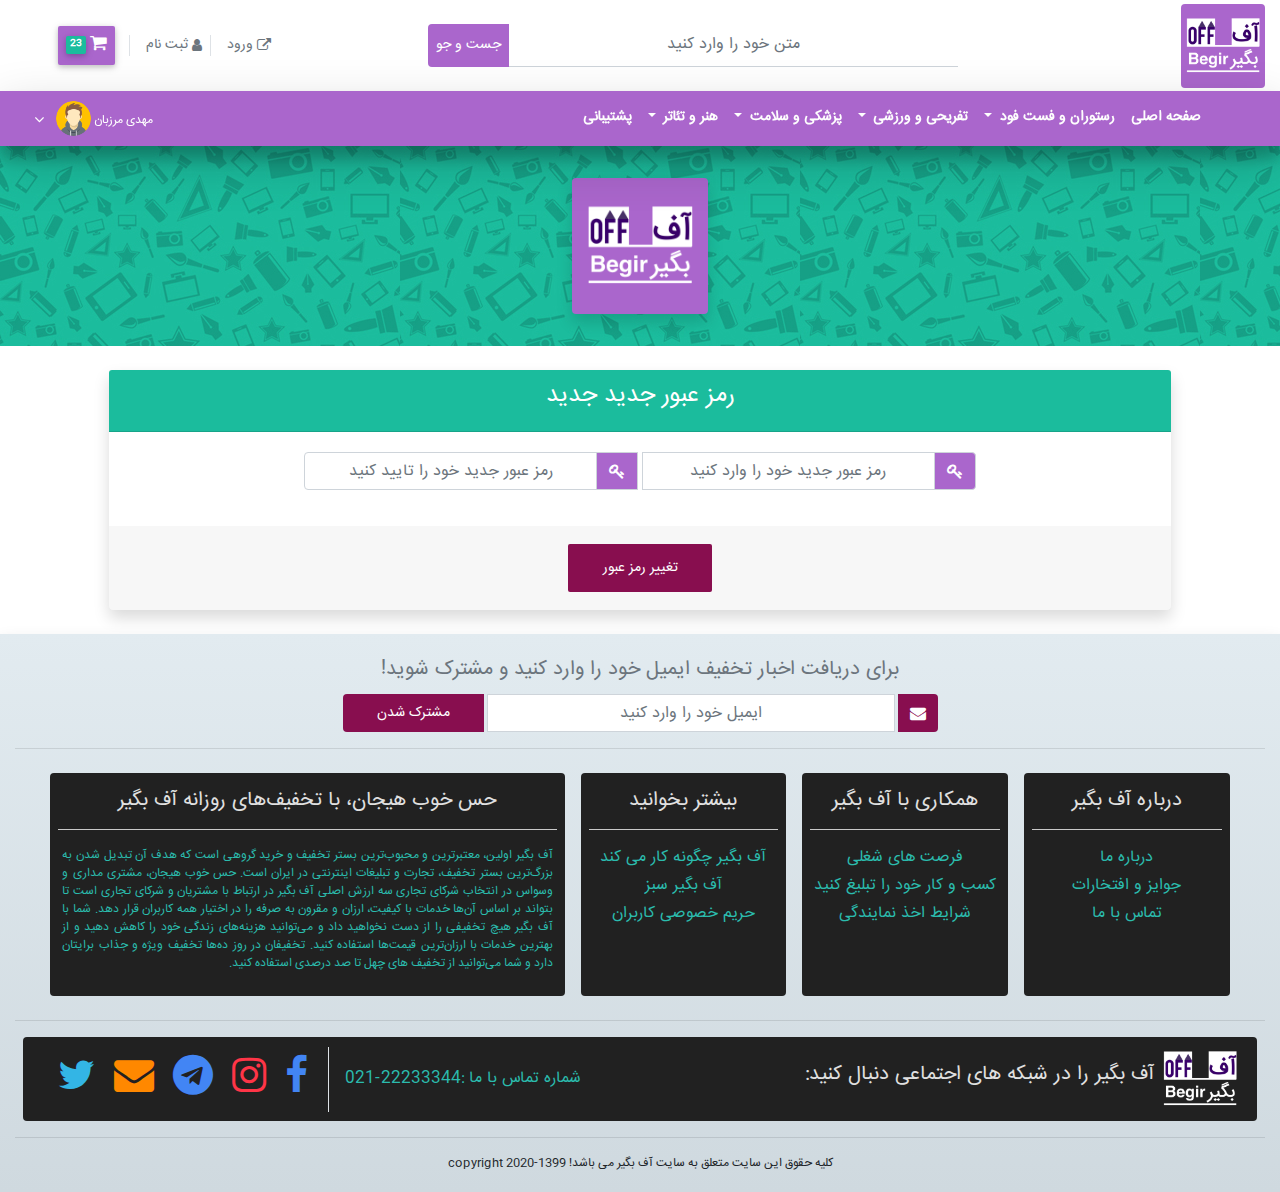
<file: resetPassword.html>
<!DOCTYPE html>
<html lang="fa">

<head>
    <meta charset="UTF-8">
    <!--    Start CDN   -->
    <meta name="viewport" content="width=device-width, initial-scale=1, shrink-to-fit=no">
    <meta http-equiv="x-ua-compatible" content="ie=edge">

    <!-- Font Awesome -->
    <link rel="stylesheet" href="https://use.fontawesome.com/releases/v5.8.2/css/all.css">
    <!-- Bootstrap core CSS -->
    <link href="https://cdnjs.cloudflare.com/ajax/libs/twitter-bootstrap/4.5.0/css/bootstrap.min.css" rel="stylesheet">
    <link rel="stylesheet" href="https://cdnjs.cloudflare.com/ajax/libs/font-awesome/4.7.0/css/font-awesome.min.css">
    <!--    End CDN   -->

    <!--    Start MY Style And JS  -->
    <link rel="stylesheet" href="css/MyStyle.css">
    <link rel="stylesheet" href="css/bootstrap.min.css">
    <link href="css/mdbnew.min.css" rel="stylesheet">
    <link rel="stylesheet" href="css/mdb.min.css">
    <link rel="stylesheet" href="css/bootstrap-rtl.css">
    <!--    End MY Style And JS   -->
    <link rel="shortcut icon" href="img/logo.PNG">
    <title>آف بگیر | OFF Begir</title>
</head>

<body class="bg-white">
    <!-- Start Header -->
    <div class="shadow">
        <div class="container-fluid">
            <div class="row align-items-md-center">
                <!--  Start Header for Large Size  -->
                <div class="d-none d-lg-flex col-lg-2 animated tada my-n5">
                    <a href="#" class="waves-effect waves-light bg-secondary rounded"> <img src="img/Main_Logo.png"
                            alt="OffBegir" class="header-logo" title="آف بگیر">
                    </a>
                </div>
                <div class="d-none d-lg-flex col-lg-6 mx-auto justify-content-center">
                    <form class="">
                        <div class="md-form input-group">
                            <input type="text" class="form-control text-center" placeholder="متن خود را وارد کنید"
                                style="width: 450px" aria-label="Recipient's username"
                                aria-describedby="MaterialButton-addon2">
                            <div class="input-group-append ">
                                <button class="btn btn-md btn-secondary m-0 px-2 rounded-left" type="button">جست و
                                    جو</button>
                            </div>
                        </div>
                    </form>
                </div>
                <div class="d-none d-lg-flex col-lg-3 align-items-center justify-content-center custom-header">
                    <a href="#log-in-modal" class="ml-2 pl-3 border-left text-muted main-color-hover"
                        data-toggle="modal"><i class="fa fa-external-link align-middle"></i> ورود </a>
                    <a href="register.html" class="ml-2 pl-3 border-left text-muted main-color-hover"><i
                            class="fa fa-user align-middle"></i> ثبت نام </a>
                    <a href="user_profile.html" class="btn btn-secondary ml-2 py-2 pl-1 pr-2"><i
                            class="fa fa-shopping-cart white-text font-lg" data-toggle="tooltip" data-placement="left"
                            title="سبد خرید"></i><span class="badge bg-secondary-color align-middle p-1 mx-1"> 23
                        </span></a>
                </div>
                <!--  End Header for large Size  -->

                <!--  Start Header for Small Size  -->
                <div class="col-12 d-flex d-lg-none justify-content-center py-3 custom-header-sm">
                    <a href="#log-in-modal" class="main-color-hover text-muted" data-toggle="modal"><i
                            class="fa fa-external-link align-middle mx-4"></i></a>
                    <a href="register.html" class="main-color-hover text-muted"><i
                            class="fa fa-user mx-4 align-middle"></i></a>
                    <a href="#search-sm" data-toggle="collapse" class="main-color-hover text-muted"><i
                            class="fa fa-search mx-4 align-middle"></i></a>
                    <a href="user_profile.html" class="main-color-hover text-muted"><i
                            class="fa fa-shopping-cart mx-4 align-middle" data-toggle="tooltip" data-placement="left"
                            title="سبد خرید"></i></a>
                </div>
                <!--  End Header for Small Size  -->
            </div>
            <!-- Start Collapse Search for the Small size -->
            <div class="row d-lg-none">
                <div class="col-md-8 col-sm-12 mb-2 mx-auto">
                    <form class="">
                        <div class="md-form input-group collapse my-0 w-responsive" id="search-sm">
                            <input type="text" class="form-control text-center" placeholder="متن خود را وارد کنید"
                                aria-label="Recipient's username" aria-describedby="MaterialButton-addon2">
                            <div class="input-group-append">
                                <button class="btn btn-md btn-unique m-0 px-2 rounded-left" type="button">جست و
                                    جو</button>
                            </div>
                        </div>
                    </form>
                </div>
            </div>
            <!-- End Collapse Search for the Small size -->
        </div>
    </div>
    <!-- End Header -->

    <!-- Start Modal Log-in -->
    <div class="modal fade " id="log-in-modal">
        <div class="modal-dialog">
            <div class="modal-content">

                <div class="modal-header  border-0 bg-light border-bottom-0 d-flex justify-content-between">
                    <span class="close" data-dismiss="modal" style="cursor: pointer"> &times</span>
                    <h4 class="ml-auto"> ورود </h4>
                    <h4 class=""><i class="fa fa-sign-in"></i></h4>
                </div>
                <div class="modal-body justify-content-center text-center">
                    <h5 class="modal-title p-1 my-1"> ورود با گوگل </h5>
                    <button class="btn purple-gradient w-50 p-1"><i class="fa fa-google align-middle"></i></button>
                    <div class="row mt-2">
                        <div class="col-5">
                            <hr>
                        </div>
                        <div class="col-2">
                            یا
                        </div>
                        <div class="col-5">
                            <hr>
                        </div>
                    </div>

                    <!--  Start Log-in Form -->
                    <div class="w-100 mx-auto">
                        <form class="" method="post">
                            <div class="form-group">
                                <div class="input-group">
                                    <div class="input-group-prepend rounded">
                                        <span class="input-group-text bg-secondary text-white rounded bg-main-color"> <i
                                                class="fa fa-user-circle"></i> </span>
                                    </div>
                                    <input type="text" class="form-control rounded mx-1 text-center"
                                        placeholder="نام کاربری خود را وارد کنید" required>
                                </div>
                            </div>
                            <div class="form-group">
                                <div class="input-group">
                                    <div class="input-group-prepend rounded">
                                        <span
                                            class="input-group-text bg-secondary text-white rounded bg-secondary-color">
                                            <i class="fa fa-key"></i> </span>
                                    </div>
                                    <input type="text" class="form-control rounded mx-1 text-center"
                                        placeholder="رمز عبور خود را وارد کنید" required>
                                </div>
                            </div>
                            <div class="form-group">
                                <button type="submit" class="btn btn-default w-25 p-1"> ورود</button>
                                <a href="register.html" class=""><button type="button" class="btn btn-unique w-25 p-1">
                                        حساب ندارید؟</button></a>
                            </div>
                            <a href="#" class="text-muted main-color-hover font-sm"> رمز عبور خود را فراموش کردید؟ </a>
                        </form>
                    </div>
                    <!--  End Log-in Form -->
                </div>

            </div>
        </div>
    </div>
    <!-- End Modal Sign-in -->

    <div class="">
        <!--- this div is for sticky navbar --->

        <!-- Start NavBar -->
        <nav class="navbar navbar-expand-lg navbar-dark bg-secondary sticky-top shadow z-depth-3">
            <div class="container-fluid">

                <!--   start Small Size     -->
                <span class="navbar-toggler button-collapse" data-toggle="collapse" data-target="#navbar-collapse"><span
                        class="navbar-toggler-icon border-0"></span></span>
                <img src="img/Main_Logo.png" alt="آف بگیر" class="d-lg-none navbar-brand header-logo my-n3">
                <!--   End Small Size     -->

                <div class="collapse navbar-collapse" id="navbar-collapse">
                    <ul class="navbar-nav custom-navbar-nav text-center ml-auto">
                        <li class="nav-item custom-nav-item">
                            <a href="index.html" class="nav-link font-weight-bold"> صفحه اصلی </a>
                        </li>
                        <li class="nav-item dropdown custom-nav-item font-weight-bold">
                            <a href="#" class="nav-link dropdown-toggle" data-toggle="dropdown"> رستوران و فست فود </a>
                            <div
                                class="dropdown-menu dropdown-menu-right custom-dropdown-menu text-center py-0 dropdown-secondary">
                                <div class="dropdown-header border-bottom"><i class="fa fa-cutlery text-danger"></i>
                                    رستوران و فست فود <i class="fa fa-lemon-o text-success"></i></div>
                                <a href="#" class="dropdown-item"> غذای ايرانی و سنتی </a>
                                <a href="#" class="dropdown-item"> غذای ایتالیایی و ملل </a>
                                <a href="#" class="dropdown-item"> فست فود </a>
                                <a href="#" class="dropdown-item"> كافی شاپ </a>
                                <a href="#" class="dropdown-item"> صبحانه </a>
                                <a href="#" class="dropdown-item"> سفره خانه </a>
                            </div>
                        </li>
                        <li class="nav-item custom-nav-item dropdown font-weight-bold">
                            <a href="#" class="nav-link dropdown-toggle" data-toggle="dropdown"> تفریحی و ورزشی </a>
                            <div
                                class="dropdown-menu dropdown-menu-right custom-dropdown-menu text-center py-0 dropdown-secondary">
                                <div class="dropdown-header border-bottom"><i class="fa fa-futbol-o text-muted"></i>
                                    تفریحی و ورزشی <i class="fa fa-plane text-primary"></i></div>
                                <a href="#" class="dropdown-item"> هتل و اقامتگاه </a>
                                <a href="#" class="dropdown-item"> شهربازی و مراکز تفریحی </a>
                                <a href="#" class="dropdown-item"> بازی های گروهی و زمین بازی </a>
                                <a href="#" class="dropdown-item"> استخر و ورزش های آبی </a>
                                <a href="#" class="dropdown-item"> ورزش های هوایی </a>
                                <a href="#" class="dropdown-item"> باشگاه ورزشی </a>
                            </div>
                        </li>
                        <li class="nav-item custom-nav-item dropdown font-weight-bold">
                            <a href="#" class="nav-link dropdown-toggle" data-toggle="dropdown"> پزشکی و سلامت </a>
                            <div
                                class="dropdown-menu dropdown-menu-right custom-dropdown-menu text-center py-0 dropdown-secondary">
                                <div class="dropdown-header border-bottom"><i
                                        class="fa fa-medkit text-success mx-1"></i> پزشکی و سلامت <i
                                        class="fa fa-heartbeat text-danger mx-1"></i></div>
                                <a href="#" class="dropdown-item"> هتل و اقامتگاه </a>
                                <a href="#" class="dropdown-item"> شهربازی و مراکز تفریحی </a>
                                <a href="#" class="dropdown-item"> بازی های گروهی و زمین بازی </a>
                                <a href="#" class="dropdown-item"> استخر و ورزش های آبی </a>
                                <a href="#" class="dropdown-item"> ورزش های هوایی </a>
                                <a href="#" class="dropdown-item"> باشگاه ورزشی </a>
                            </div>
                        </li>
                        <li class="nav-item custom-nav-item dropdown font-weight-bold">
                            <a href="#" class="nav-link dropdown-toggle" data-toggle="dropdown"> هنر و تئاتر </a>
                            <div
                                class="dropdown-menu dropdown-menu-right custom-dropdown-menu text-center py-0 dropdown-secondary">
                                <div class="dropdown-header border-bottom"><i
                                        class="fa fa-video-camera text-info mx-1"></i> هنر و تئاتر <i
                                        class="fa fa-music text-warning mx-1"></i></div>
                                <a href="#" class="dropdown-item"> نمایشی و فرهنگی </a>
                                <a href="#" class="dropdown-item"> آتلیه و خدمات چاپ </a>
                                <a href="#" class="dropdown-item"> تئاتر </a>
                                <a href="#" class="dropdown-item"> کنسرت </a>
                                <a href="#" class="dropdown-item"> سینما </a>
                            </div>
                        </li>
                        <li class="nav-item custom-nav-item">
                            <a href="#support-modal" data-toggle="modal" class="nav-link font-weight-bold"> پشتیبانی</a>
                        </li>

                    </ul>
                    <ul class="navbar-nav mr-auto nav-flex-icons">
                        <li class="nav-item avatar dropdown">
                            <a class="nav-link dropdown-toggle" data-toggle="dropdown">
                                <span class="font-for-sm font-sm">
                                    مهدی مرزبان
                                </span>
                                <img src="img/avatar.png" class="rounded-circle z-depth-0" alt="avatar image">
                                <i class="fa fa-angle-down align-middle mr-1 my-auto text-white"></i>
                            </a>
                            <div class="dropdown-menu dropdown-menu-lg-left dropdown-secondary text-center mt-2"
                                aria-labelledby="navbarDropdownMenuLink-55">
                                <a class="dropdown-item" href="user_profile.html">ناحیه کاربری</a>
                                <a class="dropdown-item" href="user_profile.html">سبد خرید</a>
                                <a class="dropdown-item" href="#">خروج</a>
                            </div>
                        </li>
                    </ul>
                </div>
            </div>
        </nav>
        <!-- Start Modal Support -->
        <div class="modal fade" id="support-modal">
            <div class="modal-dialog">
                <div class="modal-content">

                    <div class="modal-header  border-0 bg-light d-flex justify-content-between">
                        <span class="close" data-dismiss="modal" style="cursor: pointer"> &times</span>
                        <h4 class="ml-auto"> پشتیبانی </h4>
                        <h4 class=""><i class="fa fa-user-circle-o"></i></h4>
                    </div>
                    <div class="modal-body text-right">
                        <h5 class="modal-title"><i class="fa fa-user-circle text-muted mb-2"></i> برای پشتیبانی از راه
                            های
                            ارتباطی زیر با ما همراه باشید: </h5>
                        <h4 class="badge badge-success p-2 d-block"><i class="fa fa-phone mx-1 align-middle"></i>شماره
                            تماس
                            :
                            09351252859</h4>
                        <h4 class="badge badge-info p-2 d-block"><i
                                class="fa fa-telegram mx-1 text-primary align-middle"></i>کانال
                            تلگرام : OffBegir@</h4>
                        <h4 class="badge badge-dark d-block p-2"><i
                                class="fa fa-instagram  text-danger mx-1 align-middle"></i>پیج
                            اینستاگرام : OffBegir@</h4>
                    </div>
                    <div class="modal-footer justify-content-center">
                        <button class="btn btn-default  mx-1 w-25 p-1" data-dismiss="modal"> بستن</button>
                        <button class="btn btn-unique  mx-1 w-25 p-1"> تماس با ما</button>
                    </div>
                </div>
            </div>
        </div>
        <!-- End Modal Support-->
        <!-- End NavBar -->

        <!-- Start middle -->
        <div class="custom-middle d-lg-flex d-md-flex d-none waves-effect waves-light">
            <div class="custom-logo-show d-flex mx-auto my-auto bg-secondary rounded p-2 shadow">
                <img src="img/Main_Logo.png" alt="main logo" class="under-nav-logo">
            </div>
        </div>

        <!-- Start daily off Modal -->

        <!-- End daily off Modal -->

        <!-- End middle -->

        <!-- Start Register Form -->
        <div class="container">
            <div class="card m-4 border-0 shadow card-hover rounded">
                <div class="card-header bg-secondary-color text-white ">
                    <div class="card-title my-auto">
                        <h4 class="h4 text-center"> رمز عبور جدید جدید </h4>
                    </div>
                </div>
                <div class="card-body">
                    <div class="row">
                        <div class="col-lg-8 col-md-12 mx-auto">

                            <div class="input-group mb-3">
                                <div class="input-group-prepend">
                                    <span class="input-group-text text-white rounded font-for-sm bg-secondary"> <i
                                            class="fa fa-key"></i> </span>
                                </div>
                                <input type="password" class="form-control box-shadow-none text-center font-for-sm"
                                    placeholder="رمز عبور جدید خود را وارد کنید" required>
                                <div class="input-group-prepend">
                                    <span class="input-group-text text-white font-for-sm bg-secondary mr-1"> <i
                                            class="fa fa-key"></i> </span>
                                </div>
                                <input type="password"
                                    class="form-control rounded box-shadow-none text-center font-for-sm"
                                    placeholder="رمز عبور جدید خود را تایید کنید" required>
                            </div>
                        </div>
                    </div>
                </div>
                <div class="card-footer border-top-0">
                    <div class=" d-flex justify-content-center">
                        <button class="btn btn-unique w-auto mx-1"> تغییر رمز عبور </button>
                    </div>

                </div>
            </div>
        </div>
        <!-- End Register Form -->

    </div>

    <!-- Start Footer -->
    <div class="container-fluid d-block heavy-rain-gradient  align-items-center shadow">
        <div class="w-auto mx-auto pt-4 pb-1">
            <h5 class="h5 text-muted font-for-sm text-center"> برای دریافت اخبار تخفیف ایمیل خود را وارد کنید و مشترک
                شوید! </h5>
        </div>
        <div class="mx-auto justify-content-center align-items-center text-center col-md-6">
            <div class="input-group">
                <div class="input-group-prepend rounded py-0">
                    <span class="input-group-text bg-main-color text-white rounded  border-0 py-0 my-0"> <i
                            class="fa fa-envelope"></i> </span>
                </div>
                <input type="text" class="form-control rounded mx-1 text-center font-for-sm box-shadow-none"
                    placeholder="ایمیل خود را وارد کنید" required>
                <div class="input-group-append rounded">
                    <button class="btn btn-unique  border-0 rounded-left font-for-sm my-0 py-0 mx-0"> مشترک شدن</button>
                </div>
            </div>
        </div>
        <hr>
        <div class="row mx-2 justify-content-center">
            <div class="col-lg-2 text-center p-2 m-2 rounded bg-dark">
                <h5 class="h5 font-for-sm text-light pt-2"> درباره آف بگیر </h5>
                <hr class="bg-light">
                <a href="#" class="text-default d-block mt-1"> درباره ما </a>
                <a href="#" class="text-default d-block mt-1"> جوایز و افتخارات </a>
                <a href="#" class="text-default d-block mt-1"> تماس با ما </a>
            </div>
            <div class="col-lg-2 text-center p-2 m-2 rounded bg-dark">
                <h5 class="h5 font-for-sm text-light pt-2"> همکاری با آف بگیر </h5>
                <hr class="bg-light">
                <a href="#" class="text-default d-block mt-1"> فرصت های شغلی </a>
                <a href="#" class="text-default d-block mt-1"> کسب و کار خود را تبلیغ کنید </a>
                <a href="#" class="text-default d-block mt-1"> شرایط اخذ نمایندگی </a>
            </div>
            <div class="col-lg-2 text-center p-2 m-2 rounded bg-dark">
                <h5 class="h5 font-for-sm text-light pt-2"> بیشتر بخوانید </h5>
                <hr class="bg-light">
                <a href="#" class="text-default d-block mt-1"> آف بگیر چگونه کار می کند </a>
                <a href="#" class="text-default d-block mt-1"> آف بگیر سبز </a>
                <a href="#" class="text-default d-block mt-1"> حریم خصوصی کاربران </a>
            </div>
            <div class="col-lg-5 text-center p-2 m-2 rounded bg-dark">
                <h5 class="h5 font-for-sm text-light pt-2"> حس خوب هیجان، با تخفیف‌های روزانه آف بگیر </h5>
                <hr class="bg-light">
                <p class="font-sm text-justify text-default px-1">
                    آف بگیر اولین، معتبرترین و محبوب‌ترین بستر تخفیف و خرید گروهی است که هدف آن تبدیل شدن به بزرگ‌ترین
                    بستر
                    تخفیف، تجارت و تبلیغات اینترنتی در ایران است. حس خوب هیجان، مشتری مداری و وسواس در انتخاب شرکای
                    تجاری‌
                    سه ارزش اصلی آف بگیر در ارتباط با مشتریان و شرکای تجاری است تا بتواند بر اساس آن‌ها خدمات با کیفیت،
                    ارزان و مقرون به صرفه را در اختیار همه کاربران قرار دهد. شما با آف بگیر هیچ تخفیفی را از دست نخواهید
                    داد
                    و می‌توانید هزینه‌های زندگی خود را کاهش دهید و از بهترین خدمات با ارزان‌ترین قیمت‌ها استفاده کنید.
                    تخفیفان در روز ده‌ها تخفیف ویژه و جذاب برایتان دارد و شما می‌توانید از تخفیف های چهل تا صد درصدی
                    استفاده
                    کنید.
                </p>
            </div>
        </div>
        <hr>
        <div class="row mx-1 mx-md-2 justify-content-center">
            <div class="col-12 text-center mx-2 rounded bg-dark">
                <div class="d-flex align-items-center justify-content-between">
                    <div class="d-flex align-items-center">
                        <img src="img/Main_Logo.png" alt="" class="header-logo">
                        <h5 class="h5 font-for-sm text-light mr-1"> آف بگیر را در شبکه های اجتماعی دنبال کنید: </h5>
                    </div>
                    <div class="d-flex align-items-center">
                        <div class="text-left px-md-3 px-1 align-items-center">
                            <h6 class="h6 text-default font-for-sm my-auto"> شماره تماس با ما :22233344-021 </h6>
                        </div>
                        <div class="border-right px-md-3 px-1 py-2 my-auto align-items-center">
                            <a href="#" class="h1 mx-1 font-for-sm"> <i class="fa fa-facebook text-primary"></i> </a>
                            <a href="#" class="h1 mx-1 font-for-sm"> <i class="fa fa-instagram text-danger"></i> </a>
                            <a href="#" class="h1 mx-1 font-for-sm"> <i class="fa fa-telegram text-primary"></i> </a>
                            <a href="#" class="h1 mx-1 font-for-sm"> <i class="fa fa-envelope text-warning"></i> </a>
                            <a href="#" class="h1 mx-1 font-for-sm"> <i class="fa fa-twitter text-info"></i> </a>
                        </div>
                    </div>
                </div>
            </div>
        </div>
        <hr>
        <div class="pb-1">
            <p class="text-center font-for-sm font-sm"> کلیه حقوق این سایت متعلق به سایت آف بگیر می باشد! copyright
                2020-1399 </p>
        </div>
    </div>

    <!-- End Footer -->
</body>
<script type="text/javascript" src="js/mdb.js"></script>
<script src="https://ajax.googleapis.com/ajax/libs/jquery/3.5.1/jquery.min.js"></script>
<script src="https://cdnjs.cloudflare.com/ajax/libs/popper.js/1.12.9/umd/popper.min.js"
    integrity="sha384-ApNbgh9B+Y1QKtv3Rn7W3mgPxhU9K/ScQsAP7hUibX39j7fakFPskvXusvfa0b4Q"
    crossorigin="anonymous"></script>
<script type="text/javascript"
    src="https://cdnjs.cloudflare.com/ajax/libs/twitter-bootstrap/4.5.0/js/bootstrap.min.js"></script>
<script src="https://cdnjs.cloudflare.com/ajax/libs/wow/1.1.2/wow.min.js"></script>
<script src="js/mdb.js"></script>
<script src="js/jquery.min.js"></script>
<script src="js/jquery.countdown.min.js"></script>
<script src="js/MyJs.js"></script>
<script>
</script>

</html>
</file>
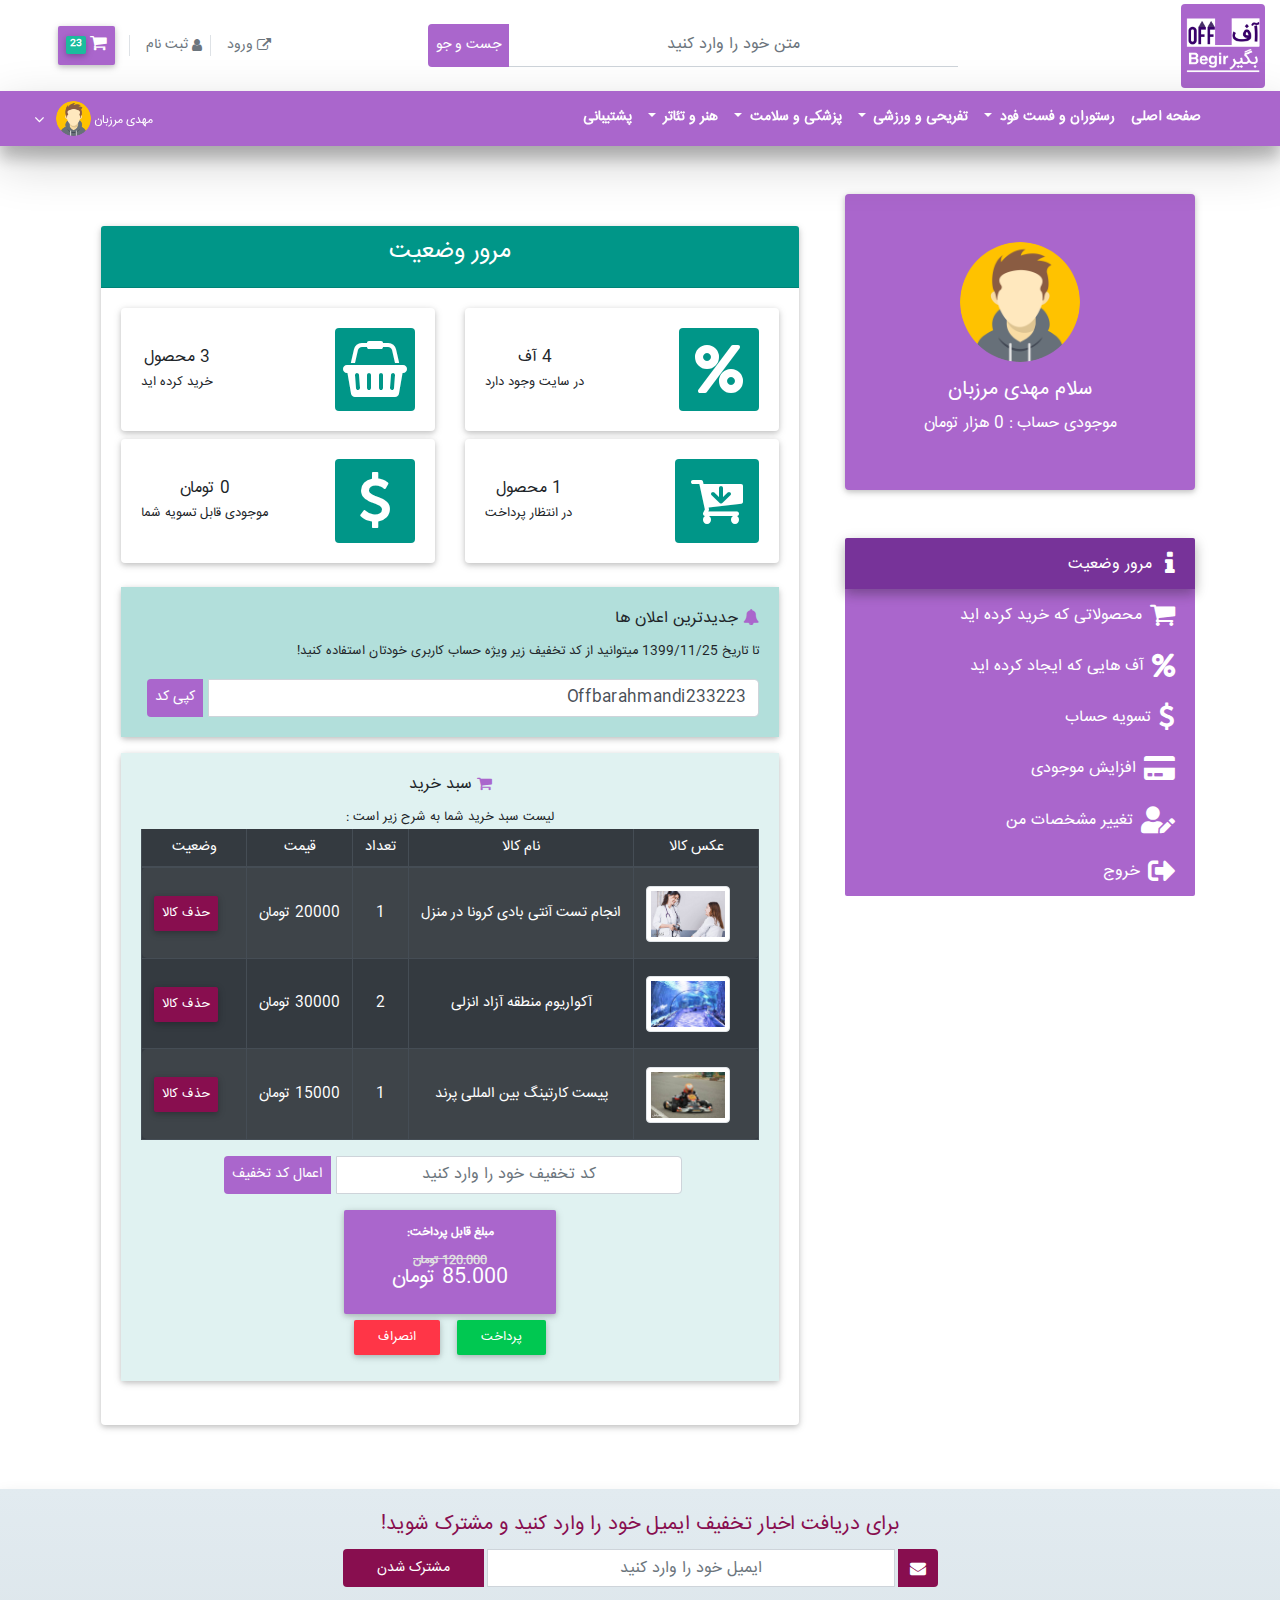
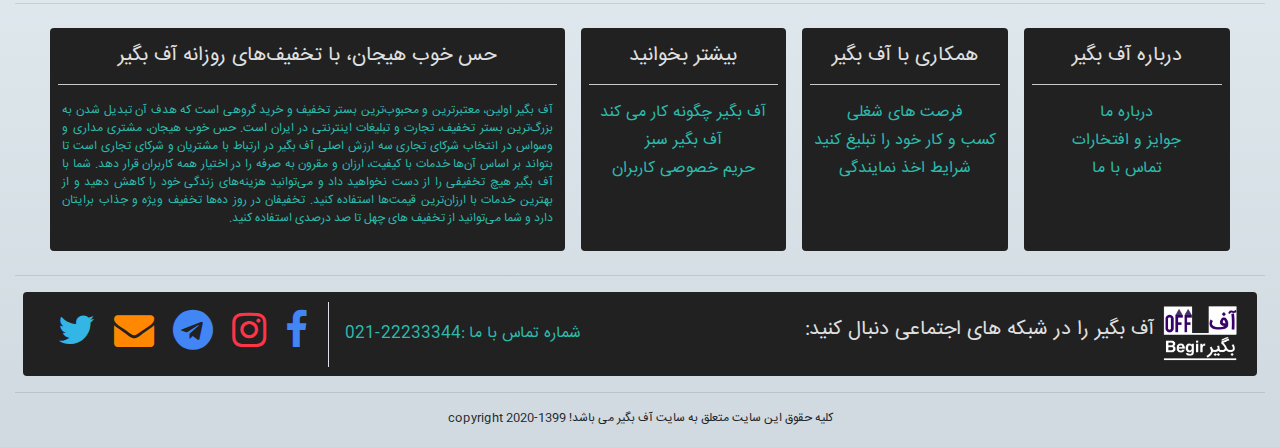
<file: user_profile.html>
<!DOCTYPE html>
<html lang="fa">

<head>
    <meta charset="UTF-8">
    <!--    Start CDN   -->
    <meta name="viewport" content="width=device-width, initial-scale=1, shrink-to-fit=no">
    <meta http-equiv="x-ua-compatible" content="ie=edge">

    <!-- Font Awesome -->
    <link rel="stylesheet" href="https://use.fontawesome.com/releases/v5.8.2/css/all.css">
    <!-- Bootstrap core CSS -->
    <link href="https://cdnjs.cloudflare.com/ajax/libs/twitter-bootstrap/4.5.0/css/bootstrap.min.css" rel="stylesheet">
    <link rel="stylesheet" href="https://cdnjs.cloudflare.com/ajax/libs/font-awesome/4.7.0/css/font-awesome.min.css">
    <!--    End CDN   -->

    <!--    Start MY Style And JS  -->
    <link rel="stylesheet" href="css/MyStyle.css">
    <link rel="stylesheet" href="css/bootstrap.min.css">
    <link href="css/mdbnew.min.css" rel="stylesheet">
    <link rel="stylesheet" href="css/mdb.min.css">
    <link rel="stylesheet" href="css/bootstrap-rtl.css">
    <!--    End MY Style And JS   -->
    <link rel="shortcut icon" href="img/logo.PNG">
    <title>آف بگیر | OFF Begir</title>
</head>

<body class="bg-white">
    <!-- Start Header -->
    <div class="shadow">
        <div class="container-fluid">
            <div class="row align-items-md-center">
                <!--  Start Header for Large Size  -->
                <div class="d-none d-lg-flex col-lg-2 animated tada">
                    <a href="#" class="rounded bg-secondary waves-effect waves-light"> <img src="img/Main_Logo.png"
                            alt="OffBegir" class="header-logo" title="آف بگیر">
                    </a>
                </div>
                <div class="d-none d-lg-flex col-lg-6 mx-auto justify-content-center">
                    <form class="">
                        <div class="md-form input-group">
                            <input type="text" class="form-control text-center" placeholder="متن خود را وارد کنید"
                                style="width: 450px" aria-label="Recipient's username"
                                aria-describedby="MaterialButton-addon2">
                            <div class="input-group-append ">
                                <button class="btn btn-md btn-secondary m-0 px-2 rounded-left" type="button">جست و
                                    جو</button>
                            </div>
                        </div>
                    </form>
                </div>
                <div class="d-none d-lg-flex col-lg-3 align-items-center justify-content-center custom-header">
                    <a href="#log-in-modal" class="ml-2 pl-3 border-left text-muted main-color-hover"
                        data-toggle="modal"><i class="fa fa-external-link align-middle"></i> ورود </a>
                    <a href="register.html" class="ml-2 pl-3 my-auto border-left text-muted main-color-hover"><i
                            class="fa fa-user align-middle"></i> ثبت نام </a>
                    <a href="user_profile.html" class="btn btn-secondary ml-2 py-2 pl-1 pr-2"><i
                            class="fa fa-shopping-cart white-text font-lg" data-toggle="tooltip" data-placement="left"
                            title="سبد خرید"></i><span class="badge bg-secondary-color align-middle p-1 mx-1"> 23
                        </span></a>
                </div>
                <!--  End Header for large Size  -->

                <!--  Start Header for Small Size  -->
                <div class="col-12 d-flex d-lg-none justify-content-center py-3 custom-header-sm">
                    <a href="#log-in-modal" class="main-color-hover text-muted" data-toggle="modal"><i
                            class="fa fa-external-link align-middle mx-4"></i></a>
                    <a href="register.html" class="main-color-hover text-muted"><i
                            class="fa fa-user mx-4 align-middle"></i></a>
                    <a href="#search-sm" data-toggle="collapse" class="main-color-hover text-muted"><i
                            class="fa fa-search mx-4 align-middle"></i></a>
                    <a href="user_profile.html" class="main-color-hover text-muted"><i
                            class="fa fa-shopping-cart mx-4 align-middle" data-toggle="tooltip" data-placement="left"
                            title="سبد خرید"></i></a>
                </div>
                <!--  End Header for Small Size  -->
            </div>
            <!-- Start Collapse Search for the Small size -->
            <div class="row d-lg-none">
                <div class="col-md-8 col-sm-12 mb-2 mx-auto">
                    <form class="">
                        <div class="md-form input-group collapse my-0 w-responsive" id="search-sm">
                            <input type="text" class="form-control text-center" placeholder="متن خود را وارد کنید">
                            <div class="input-group-append">
                                <button class="btn btn-md btn-unique m-0 px-2 rounded-left" type="button">جست و
                                    جو</button>
                            </div>
                        </div>
                    </form>
                </div>
            </div>
            <!-- End Collapse Search for the Small size -->
        </div>
    </div>
    <!-- End Header -->

    <!-- Start Modal Log-in -->
    <div class="modal fade " id="log-in-modal">
        <div class="modal-dialog">
            <div class="modal-content">

                <div class="modal-header  border-0 bg-light border-bottom-0 d-flex justify-content-between">
                    <span class="close" data-dismiss="modal" style="cursor: pointer"> &times</span>
                    <h4 class="ml-auto"> ورود </h4>
                    <h4 class=""><i class="fa fa-sign-in"></i></h4>
                </div>
                <div class="modal-body justify-content-center text-center">
                    <h5 class="modal-title p-1 my-1"> ورود با گوگل </h5>
                    <button class="btn purple-gradient w-50 p-1"><i class="fa fa-google align-middle"></i></button>
                    <div class="row mt-2">
                        <div class="col-5">
                            <hr>
                        </div>
                        <div class="col-2">
                            یا
                        </div>
                        <div class="col-5">
                            <hr>
                        </div>
                    </div>

                    <!--  Start Log-in Form -->
                    <div class="w-100 mx-auto">
                        <form class="" method="post">
                            <div class="form-group">
                                <div class="input-group">
                                    <div class="input-group-prepend rounded">
                                        <span class="input-group-text text-white rounded bg-secondary"> <i
                                                class="fa fa-user-circle"></i> </span>
                                    </div>
                                    <input type="text" class="form-control rounded mx-1 text-center"
                                        placeholder="نام کاربری خود را وارد کنید" required>
                                </div>
                            </div>
                            <div class="form-group">
                                <div class="input-group">
                                    <div class="input-group-prepend rounded">
                                        <span class="input-group-text text-white rounded bg-secondary"> <i
                                                class="fa fa-key"></i> </span>
                                    </div>
                                    <input type="text" class="form-control rounded mx-1 text-center"
                                        placeholder="رمز عبور خود را وارد کنید" required>
                                </div>
                            </div>
                            <div class="form-group">
                                <button type="submit" class="btn btn-default w-25 p-1"> ورود</button>
                                <a href="register.html" class="">
                                    <button type="button" class="btn btn-unique w-25 p-1"> حساب ندارید؟</button>
                                </a>
                            </div>
                            <a href="#" class="text-muted main-color-hover font-sm"> رمز عبور خود را فراموش کردید؟ </a>
                        </form>
                    </div>
                    <!--  End Log-in Form -->
                </div>

            </div>
        </div>
    </div>
    <!-- End Modal Sign-in -->

    <div class="">
        <!--- this div is for sticky navbar --->

        <!-- Start NavBar -->
        <nav class="navbar navbar-expand-lg navbar-dark bg-secondary sticky-top shadow z-depth-3">
            <div class="container-fluid">

                <!--   start Small Size     -->
                <span class="navbar-toggler button-collapse" data-toggle="collapse" data-target="#navbar-collapse"><span
                        class="navbar-toggler-icon border-0"></span></span>
                <img src="img/Main_Logo.png" alt="آف بگیر" class="d-lg-none navbar-brand header-logo my-n3">
                <!--   End Small Size     -->

                <div class="collapse navbar-collapse" id="navbar-collapse">
                    <ul class="navbar-nav custom-navbar-nav text-center ml-auto">
                        <li class="nav-item custom-nav-item">
                            <a href="index.html" class="nav-link font-weight-bold"> صفحه اصلی </a>
                        </li>
                        <li class="nav-item dropdown custom-nav-item font-weight-bold">
                            <a href="#" class="nav-link dropdown-toggle" data-toggle="dropdown"> رستوران و فست فود </a>
                            <div
                                class="dropdown-menu dropdown-menu-right custom-dropdown-menu text-center py-0 dropdown-secondary">
                                <div class="dropdown-header border-bottom"><i class="fa fa-cutlery text-danger"></i>
                                    رستوران و فست فود <i class="fa fa-lemon-o text-success"></i></div>
                                <a href="#" class="dropdown-item"> غذای ايرانی و سنتی </a>
                                <a href="#" class="dropdown-item"> غذای ایتالیایی و ملل </a>
                                <a href="#" class="dropdown-item"> فست فود </a>
                                <a href="#" class="dropdown-item"> كافی شاپ </a>
                                <a href="#" class="dropdown-item"> صبحانه </a>
                                <a href="#" class="dropdown-item"> سفره خانه </a>
                            </div>
                        </li>
                        <li class="nav-item custom-nav-item dropdown font-weight-bold">
                            <a href="#" class="nav-link dropdown-toggle" data-toggle="dropdown"> تفریحی و ورزشی </a>
                            <div
                                class="dropdown-menu dropdown-menu-right custom-dropdown-menu text-center py-0 dropdown-secondary">
                                <div class="dropdown-header border-bottom"><i class="fa fa-futbol-o text-muted"></i>
                                    تفریحی و ورزشی <i class="fa fa-plane text-primary"></i></div>
                                <a href="#" class="dropdown-item"> هتل و اقامتگاه </a>
                                <a href="#" class="dropdown-item"> شهربازی و مراکز تفریحی </a>
                                <a href="#" class="dropdown-item"> بازی های گروهی و زمین بازی </a>
                                <a href="#" class="dropdown-item"> استخر و ورزش های آبی </a>
                                <a href="#" class="dropdown-item"> ورزش های هوایی </a>
                                <a href="#" class="dropdown-item"> باشگاه ورزشی </a>
                            </div>
                        </li>
                        <li class="nav-item custom-nav-item dropdown font-weight-bold">
                            <a href="#" class="nav-link dropdown-toggle" data-toggle="dropdown"> پزشکی و سلامت </a>
                            <div
                                class="dropdown-menu dropdown-menu-right custom-dropdown-menu text-center py-0 dropdown-secondary">
                                <div class="dropdown-header border-bottom"><i
                                        class="fa fa-medkit text-success mx-1"></i> پزشکی و سلامت <i
                                        class="fa fa-heartbeat text-danger mx-1"></i></div>
                                <a href="#" class="dropdown-item"> هتل و اقامتگاه </a>
                                <a href="#" class="dropdown-item"> شهربازی و مراکز تفریحی </a>
                                <a href="#" class="dropdown-item"> بازی های گروهی و زمین بازی </a>
                                <a href="#" class="dropdown-item"> استخر و ورزش های آبی </a>
                                <a href="#" class="dropdown-item"> ورزش های هوایی </a>
                                <a href="#" class="dropdown-item"> باشگاه ورزشی </a>
                            </div>
                        </li>
                        <li class="nav-item custom-nav-item dropdown font-weight-bold">
                            <a href="#" class="nav-link dropdown-toggle" data-toggle="dropdown"> هنر و تئاتر </a>
                            <div
                                class="dropdown-menu dropdown-menu-right custom-dropdown-menu text-center py-0 dropdown-secondary">
                                <div class="dropdown-header border-bottom"><i
                                        class="fa fa-video-camera text-info mx-1"></i> هنر و تئاتر <i
                                        class="fa fa-music text-warning mx-1"></i></div>
                                <a href="#" class="dropdown-item"> نمایشی و فرهنگی </a>
                                <a href="#" class="dropdown-item"> آتلیه و خدمات چاپ </a>
                                <a href="#" class="dropdown-item"> تئاتر </a>
                                <a href="#" class="dropdown-item"> کنسرت </a>
                                <a href="#" class="dropdown-item"> سینما </a>
                            </div>
                        </li>
                        <li class="nav-item custom-nav-item">
                            <a href="#support-modal" data-toggle="modal" class="nav-link font-weight-bold"> پشتیبانی</a>
                        </li>

                    </ul>
                    <ul class="navbar-nav mr-auto nav-flex-icons">
                        <li class="nav-item avatar dropdown">
                            <a class="nav-link dropdown-toggle" data-toggle="dropdown">
                                <span class="font-for-sm font-sm">
                                    مهدی مرزبان
                                </span>
                                <img src="img/avatar.png" class="rounded-circle z-depth-0" alt="avatar image">
                                <i class="fa fa-angle-down align-middle mr-1 my-auto text-white"></i>
                            </a>
                            <div class="dropdown-menu dropdown-menu-lg-left dropdown-secondary text-center mt-2"
                                aria-labelledby="navbarDropdownMenuLink-55">
                                <a class="dropdown-item" href="user_profile.html">ناحیه کاربری</a>
                                <a class="dropdown-item" href="user_profile.html">سبد خرید</a>
                                <a class="dropdown-item" href="#">خروج</a>
                            </div>
                        </li>
                    </ul>
                </div>
            </div>
        </nav>
        <!-- Start Modal Support -->
        <div class="modal fade" id="support-modal">
            <div class="modal-dialog">
                <div class="modal-content">

                    <div class="modal-header  border-0 bg-light d-flex justify-content-between">
                        <span class="close" data-dismiss="modal" style="cursor: pointer"> &times</span>
                        <h4 class="ml-auto"> پشتیبانی </h4>
                        <h4 class=""><i class="fa fa-user-circle-o"></i></h4>
                    </div>
                    <div class="modal-body text-right">
                        <h5 class="modal-title"><i class="fa fa-user-circle text-muted mb-2"></i> برای پشتیبانی از راه
                            های
                            ارتباطی زیر با ما همراه باشید: </h5>
                        <h4 class="badge badge-success p-2 d-block"><i class="fa fa-phone mx-1 align-middle"></i>شماره
                            تماس
                            :
                            09351252859</h4>
                        <h4 class="badge badge-info p-2 d-block"><i
                                class="fa fa-telegram mx-1 text-primary align-middle"></i>کانال
                            تلگرام : OffBegir@</h4>
                        <h4 class="badge badge-dark d-block p-2"><i
                                class="fa fa-instagram  text-danger mx-1 align-middle"></i>پیج
                            اینستاگرام : OffBegir@</h4>
                    </div>
                    <div class="modal-footer justify-content-center">
                        <button class="btn btn-default  mx-1 w-25 p-1" data-dismiss="modal"> بستن</button>
                        <button class="btn btn-unique  mx-1 w-25 p-1"> تماس با ما</button>
                    </div>
                </div>
            </div>
        </div>
        <!-- End Modal Support-->
        <!-- End NavBar -->

        <!--  Start Profile  -->
        <!-- Start Panel User -->

        <div class="container">
            <div class="row">
                <div class="col-12 col-lg-4">
                    <div class="card bg-secondary my-5 p-5">
                        <img src="img/avatar.png" class="img-fluid rounded-circle d-block mx-auto" width="120px"
                            height="120px" alt="user-image">
                        <h5 class="text-white text-center mt-3 animated jello slower delay-1s"
                            style="font-weight: 300;"> سلام مهدی مرزبان </h5>
                        <h6 class="text-white text-center mt-1 animated lightSpeedIn slower delay-1s"
                            style="font-weight: 200;"> موجودی حساب : 0 هزار تومان </h6>
                    </div>
                    <div class="text-right">
                        <div class="list-group p-0 mb-5">
                            <a href="#vaziyat"
                                class="active list-group-item list-group-item-action btn-secondary border-0 border-right waves-effect"
                                data-toggle="list"><i class="fa fa-info pl-2 h3-responsive align-middle text-right"></i>
                                مرور
                                وضعیت </a>
                            <a href="#product-buy"
                                class="list-group-item list-group-item-action btn-secondary border-0 waves-effect"
                                data-toggle="list"> <i
                                    class="fa fa-shopping-cart pl-2 h3-responsive align-middle"></i>محصولاتی
                                که خرید کرده اید </a>
                            <a href="#create-off"
                                class="list-group-item list-group-item-action btn-secondary border-0 waves-effect"
                                data-toggle="list"> <i class="fa fa-percent pl-2 h3-responsive align-middle"></i>آف هایی
                                که
                                ایجاد کرده اید </a>
                            <a href="#cash"
                                class="list-group-item list-group-item-action btn-secondary border-0 waves-effect"
                                data-toggle="list"> <i class="fa fa-dollar pl-2 h3-responsive align-middle"></i>تسویه
                                حساب
                            </a>
                            <a href="#money"
                                class="list-group-item list-group-item-action btn-secondary border-0 waves-effect"
                                data-toggle="list"> <i
                                    class="fas fa-credit-card pl-2 h3-responsive align-middle"></i>افزایش
                                موجودی </a>
                            <a href="#user-change"
                                class="list-group-item list-group-item-action btn-secondary border-0 waves-effect"
                                data-toggle="list"> <i
                                    class="fas fa-user-edit pl-2 h3-responsive align-middle"></i>تغییر
                                مشخصات من </a>
                            <a href="index.html"
                                class="list-group-item list-group-item-action btn-secondary border-0 waves-effect"> <i
                                    class="fas fa-sign-out-alt pl-2 h3-responsive align-middle"></i>خروج </a>
                        </div>
                    </div>
                </div>
                <div class="col-12 col-lg-8">
                    <div class="tab-content">
                        <div class="tab-pane fade show active" id="vaziyat">
                            <div class="card my-5 pb-4 text-right">
                                <div class="card-header text-white teal">
                                    <h4 class="text-center"> مرور وضعیت </h4>
                                </div>
                                <div class="card-body">
                                    <div class="row">
                                        <div class="col-12 col-md-6">
                                            <div class="card mb-2">
                                                <div
                                                    class="card-body d-flex justify-content-between align-items-center">
                                                    <i
                                                        class="display-4 text-white d-inline-block p-2 rounded fa fa-percent px-3  teal"></i>
                                                    <div class="d-inline-block text-center">
                                                        <p class="mb-0"> 4 آف </p>
                                                        <small> در سایت وجود دارد </small>
                                                    </div>
                                                </div>
                                            </div>
                                        </div>
                                        <div class="col-12 col-md-6">
                                            <div class="card mb-2">
                                                <div
                                                    class="card-body d-flex justify-content-between align-items-center">
                                                    <i
                                                        class="display-4 text-white d-inline-block p-2 rounded fa fa-shopping-basket teal align-middle"></i>
                                                    <div class="d-inline-block text-center">
                                                        <p class="mb-0"> 3 محصول </p>
                                                        <small> خرید کرده اید </small>
                                                    </div>
                                                </div>
                                            </div>
                                        </div>
                                        <div class="col-12 col-md-6">
                                            <div class="card mb-2">
                                                <div
                                                    class="card-body d-flex justify-content-between align-items-center">
                                                    <i
                                                        class="display-4 text-white d-inline-block p-2 rounded fa fa-cart-arrow-down px-3 teal align-middle"></i>
                                                    <div class="d-inline-block text-center">
                                                        <p class="mb-0"> 1 محصول </p>
                                                        <small> در انتظار پرداخت </small>
                                                    </div>
                                                </div>
                                            </div>
                                        </div>
                                        <div class="col-12 col-md-6">
                                            <div class="card mb-2">
                                                <div
                                                    class="card-body d-flex justify-content-between align-items-center">
                                                    <i
                                                        class="display-4 text-white d-inline-block p-2 rounded fa fa-dollar-sign px-4 teal"></i>
                                                    <div class="d-inline-block text-center">
                                                        <p class="mb-0"> 0 تومان </p>
                                                        <small> موجودی قابل تسویه شما </small>
                                                    </div>
                                                </div>
                                            </div>
                                        </div>
                                        <div class="col-12">
                                            <div class="card mt-3">
                                                <div class="card-body teal lighten-4">
                                                    <p class="mb-2"><i
                                                            class="fa fa-bell text-secondary align-middle"></i>
                                                        جدیدترین اعلان ها </p>
                                                    <small> تا تاریخ 1399/11/25 میتوانید از کد تخفیف زیر ویژه حساب
                                                        کاربری
                                                        خودتان استفاده کنید!</small>
                                                    <div class="input-group mt-3">
                                                        <input id="code5" type="text" class="form-control"
                                                            value="Offbarahmandi233223" placeholder="کد تخفیف 30 درصدی">
                                                        <div class="input-group-append">
                                                            <button class="btn btn-secondary p-2 my-0" id="btn5"
                                                                onclick="Copy2Clipboard('code5','btn5')"> کپی کد
                                                            </button>
                                                        </div>
                                                    </div>
                                                </div>
                                            </div>
                                        </div>
                                        <div class="col-12">
                                            <div class="card mt-3">
                                                <div class="card-body teal lighten-5 text-center">
                                                    <p class="mb-2"><i
                                                            class="fa fa-shopping-cart text-secondary align-middle"></i>
                                                        سبد
                                                        خرید </p>
                                                    <small class="text-center"> لیست سبد خرید شما به شرح زیر است
                                                        :</small>
                                                    <table
                                                        class="table table-bordered table-responsive-md table-striped text-center table-dark align-items-center">
                                                        <thead class="">
                                                            <tr class="">
                                                                <th class="py-2">عکس کالا</th>
                                                                <th class="py-2">نام کالا</th>
                                                                <th class="py-2">تعداد</th>
                                                                <th class="py-2">قیمت</th>
                                                                <th class="py-2">وضعیت</th>
                                                            </tr>
                                                        </thead>
                                                        <tbody class="align-items-center">
                                                            <tr class="align-items-center justify-content-center">
                                                                <td class="align-middle text-center"><a
                                                                        href="product.html"><img
                                                                            class="img-fluid img-thumbnail"
                                                                            src="img/card_image/card1_image.png"
                                                                            alt="product" style="width:84px"></a></td>
                                                                <td class="align-middle text-center">انجام تست آنتی بادی
                                                                    کرونا
                                                                    در منزل
                                                                </td>
                                                                <td class="align-middle text-center"> 1</td>
                                                                <td class="align-middle text-center"> 20000 تومان</td>
                                                                <td class="align-middle text-center"><a href="#"
                                                                        class="btn btn-unique p-2">حذف
                                                                        کالا</a></td>
                                                            </tr>
                                                            <tr class="align-items-center justify-content-center">
                                                                <td class="align-middle text-center"><a
                                                                        href="product.html"><img
                                                                            class="img-fluid img-thumbnail"
                                                                            src="img/card_image/card2_image.png"
                                                                            alt="product" style="width:84px"></a></td>
                                                                <td class="align-middle text-center">آکواریوم منطقه آزاد
                                                                    انزلی
                                                                </td>
                                                                <td class="align-middle text-center"> 2</td>
                                                                <td class="align-middle text-center"> 30000 تومان</td>
                                                                <td class="align-middle text-center"><a href="#"
                                                                        class="btn btn-unique p-2">حذف
                                                                        کالا</a></td>
                                                            </tr>
                                                            <tr class="align-items-center justify-content-center">
                                                                <td class="align-middle text-center"><a
                                                                        href="product.html"><img
                                                                            class="img-fluid img-thumbnail"
                                                                            src="img/card_image/card3_image.png"
                                                                            alt="product" style="width:84px"></a></td>
                                                                <td class="align-middle text-center">پیست کارتینگ بین
                                                                    المللی
                                                                    پرند
                                                                </td>
                                                                <td class="align-middle text-center"> 1</td>
                                                                <td class="align-middle text-center"> 15000 تومان</td>
                                                                <td class="align-middle text-center"><a href="#"
                                                                        class="btn btn-unique p-2">حذف
                                                                        کالا</a></td>
                                                            </tr>
                                                        </tbody>
                                                    </table>
                                                    <div class="input-group my-3 w-75 mx-auto">
                                                        <input type="text" class="form-control text-center"
                                                            placeholder="کد تخفیف خود را وارد کنید">
                                                        <div class="input-group-append">
                                                            <button class="btn btn-secondary p-2 my-0"> اعمال کد تخفیف
                                                            </button>
                                                        </div>
                                                    </div>
                                                    <div class="badge badge-secondary py-3 px-5">
                                                        <p class="">مبلغ قابل پرداخت:</p>
                                                        <del class="text-light mt-1"
                                                            style="text-decoration:line-through !important;">120.000
                                                            تومان</del>
                                                        <h5 class=""> 85.000 تومان </h5>
                                                    </div>
                                                    <div class="">
                                                        <a class="btn btn-success py-2 px-4"> پرداخت</a>
                                                        <a class="btn btn-danger py-2 px-4"> انصراف</a>
                                                    </div>

                                                </div>
                                            </div>
                                        </div>
                                    </div>
                                </div>
                            </div>
                        </div>
                        <div class="tab-pane fade shadow text-center" id="product-buy">
                            <div class="card my-5 pb-4 text-center">
                                <div class="card-header teal text-white">
                                    <h4> محصولاتی که خرید کرده اید </h4>
                                </div>
                                <div class="card-body">
                                    <div class="card mb-3 shadow">
                                        <div class="card-body d-lg-flex">
                                            <img src="img/card_image/card1_image.png"
                                                class="img-fluid float-lg-right img-thumbnail h-100 mb-2" alt="html"
                                                width="200px" height="120px">
                                            <div class="d-inline-block pr-3 text-justify">
                                                <a href="Category.html"
                                                    class="mb-3 d-block text-center text-muted">انجام
                                                    تست آنتی بادی کرونا در منزل </a>
                                                <small>
                                                    دیگر برای تست کرونا با رفتن به بیمارستان سلامت خود را به خطر
                                                    نیندازید و
                                                    در منزل خود تست
                                                    کرونا دهید.
                                                </small>
                                                <div class="row">
                                                    <a href="product.html"
                                                        class="btn btn-default px-4 py-2  mr-auto ml-3"
                                                        style="font-size: 13px !important;font-weight: 200;"> مشاهده
                                                    </a>
                                                </div>
                                            </div>
                                        </div>
                                    </div>
                                    <div class="card mb-3 shadow">
                                        <div class="card-body d-lg-flex">
                                            <img src="img/card_image/card2_image.png"
                                                class="img-fluid float-lg-right img-thumbnail mb-2 h-100" alt="html"
                                                width="200px" height="120px">
                                            <div class="d-inline-block pr-3 text-justify">
                                                <a href="Category.html"
                                                    class="mb-3 d-block text-center text-muted">آکواریوم
                                                    منطقه آزاد انزلی </a>
                                                <small>
                                                    تخفیف بزرگترین آکواریوم کشور با تونلی به طول ۴۰ متر و آکواریوم ها و
                                                    تراریوم های
                                                    متعدد را
                                                    از
                                                    دست
                                                    ندهید!
                                                </small>
                                                <div class="row">
                                                    <a href="product.html"
                                                        class="btn btn-default px-4 py-2  mr-auto ml-3"
                                                        style="font-size: 13px !important;font-weight: 200;"> مشاهده
                                                    </a>
                                                </div>
                                            </div>
                                        </div>
                                    </div>
                                    <div class="card mb-3 shadow">
                                        <div class="card-body d-lg-flex">
                                            <img src="img/card_image/card3_image.png"
                                                class="img-fluid float-lg-right img-thumbnail mb-2 h-100" alt="html"
                                                width="200px;" height="120px">
                                            <div class="d-inline-block pr-3 text-justify">
                                                <a href="Category.html" class="mb-3 d-block text-center text-muted">
                                                    پیست
                                                    کارتینگ بین المللی پرند </a>
                                                <small>
                                                    حتما تا حالا لذت سرعت را تجربه کرده اید؛ این که پایتان را روی گاز
                                                    بگذارید و با سرعت
                                                    در
                                                    مسیری
                                                    پرپیچ و خم برانید، لحظات هیجان انگیزی رو برای شما خلق می کند.
                                                </small>
                                                <div class="row">
                                                    <a href="product.html"
                                                        class="btn btn-default px-4 py-2  mr-auto ml-3"
                                                        style="font-size: 13px !important;font-weight: 200;"> مشاهده
                                                    </a>
                                                </div>
                                            </div>
                                        </div>
                                    </div>
                                </div>
                            </div>
                        </div>
                        <div class="tab-pane fade show text-right" id="create-off">
                            <div class="card my-5">
                                <div class="card-header text-center text-white teal">
                                    <h4> آف هایی که ایجاد کرده اید </h4>
                                </div>
                                <div class="card-body text-center">
                                    <div class=" teal lighten-4 note note-info my-5 py-5 px-3">
                                        <p class="my-2"> شما هنوز هیچ آفی ایجاد نکرده اید ! </p>
                                        <p class="my-2"> جهت کسب اطلاعات بیشتر در مورد نحوه همکاری با ما به بخش <a
                                                href="#">همکاری
                                                با ما </a> مراجعه بفرمایید . </p>
                                    </div>
                                </div>
                            </div>
                        </div>
                        <div class="tab-pane fade show text-right" id="cash">
                            <div class="card my-5">
                                <div class="card-header teal text-white text-center">
                                    <h4> تسویه حساب </h4>
                                </div>
                                <div class="card-body text-center">
                                    <div class="note note-info teal lighten-4 my-5 py-5 px-3">
                                        <p class="my2"> موجودی حساب شما در حال حاضر 0 تومان است </p>
                                        <p class="my2"> جهت تسویه حساب موجودی شما باید حداقل 50.000 تومان باشد . </p>
                                    </div>
                                </div>
                            </div>
                        </div>
                        <div class="tab-pane fade show text-right" id="money">
                            <div class="card my-5">
                                <div class="card-header teal text-white text-center">
                                    <h4> افزایش موجودی </h4>
                                </div>
                                <div class="card-body text-right">
                                    <div class="note note-info teal lighten-4 my-5 py-5 px-3">
                                        <ul>
                                            <li> موجودی فعلی شما 0 تومان است . با افزایش موجودی خود می توانید در پرداخت
                                                های
                                                بعدی از موجودی خود استفاده کنید.
                                            </li>
                                            <li> حداقل مبلغ افزایش موجودی 10.000 تومان میباشد .</li>
                                        </ul>
                                    </div>
                                    <div class="card my-4">
                                        <div class="card-header text-center text-white teal">
                                            <span> فرم افزایش موجودی </span>
                                        </div>
                                        <div class="card-body">
                                            <form>
                                                <!-- Group of material radios - option 1 -->
                                                <div class="form-check">
                                                    <input type="radio" class="form-check-input"
                                                        id="materialGroupExample1" name="Radios">
                                                    <label class="form-check-label" for="materialGroupExample1">10 هزار
                                                        تومان</label>
                                                </div>

                                                <!-- Group of material radios - option 2 -->
                                                <div class="form-check">
                                                    <input type="radio" class="form-check-input"
                                                        id="materialGroupExample2" name="Radios" checked>
                                                    <label class="form-check-label" for="materialGroupExample2">20 هزار
                                                        تومان</label>
                                                </div>

                                                <!-- Group of material radios - option 3 -->
                                                <div class="form-check">
                                                    <input type="radio" class="form-check-input"
                                                        id="materialGroupExample3" name="Radios">
                                                    <label class="form-check-label" for="materialGroupExample3">50 هزار
                                                        تومان</label>
                                                </div>
                                                <button class="btn btn-success px-4 py-2 d-block mx-auto"
                                                    data-toggle="alert" data-target="#alert"> پرداخت
                                                </button>
                                                <div class="alert alert-success alert-dismissible fade show text-center mt-3 ltr"
                                                    id="alert">
                                                    <button class="close" type="submit" data-dismiss="alert">
                                                        <span> &times; </span></button>
                                                    <span> مبلغ 50.000 تومان به حساب شما واریز شد </span>
                                                </div>
                                            </form>
                                        </div>
                                    </div>
                                </div>
                            </div>
                        </div>
                        <div class="tab-pane fade show text-right" id="user-change">
                            <div class="card my-5">
                                <div class="card-header text-center text-white teal">
                                    <h4> مشخصات کاربری </h4>
                                </div>
                                <div class="card-body">
                                    <div class="card text-right my-3">
                                        <div class="card-header teal text-center pb-0 text-white">
                                            <p> مشخصات کاربری شما : </p>
                                        </div>
                                        <div class="card-body">
                                            <form>
                                                <div class="form-group md-form">
                                                    <input type="text" class="form-control text-center" value="مرتضی"
                                                        placeholder="نام">
                                                </div>
                                                <div class="form-group md-form">
                                                    <input type="text" class="form-control text-center" value="برهمندی"
                                                        placeholder="نام خانوادگی">
                                                </div>
                                                <div class="form-group md-form">
                                                    <input type="password" class="form-control text-center"
                                                        value="123456789" placeholder="رمز عبور">
                                                </div>
                                                <div class="form-group md-form">
                                                    <input type="text" class="form-control text-center"
                                                        value="mehhdi_marzban" disabled style="cursor:no-drop">
                                                </div>
                                                <div class="form-group md-form">
                                                    <input type="email" class="form-control text-center"
                                                        value="marzban72@gmail.com" disabled style="cursor:no-drop">
                                                </div>
                                                <div class="form-group md-form">
                                                    <button class="btn btn-default btn-block my-4"> ثبت تغییرات</button>
                                                </div>
                                            </form>
                                        </div>
                                    </div>
                                </div>
                            </div>
                        </div>
                    </div>
                </div>
            </div>
        </div>


        <!-- End Panel User -->
        <!--  End Profile  -->

        <!-- Start Footer -->
        <div class="container-fluid d-block heavy-rain-gradient  align-items-center shadow">
            <div class="w-auto mx-auto pt-4 pb-1">
                <h5 class="h5 main-color font-for-sm text-center"> برای دریافت اخبار تخفیف ایمیل خود را وارد کنید و
                    مشترک
                    شوید! </h5>
            </div>
            <div class="mx-auto justify-content-center align-items-center text-center col-md-6">
                <div class="input-group">
                    <div class="input-group-prepend rounded py-0">
                        <span class="input-group-text bg-main-color text-white rounded  border-0 py-0 my-0"> <i
                                class="fa fa-envelope"></i> </span>
                    </div>
                    <input type="text" class="form-control rounded mx-1 text-center font-for-sm box-shadow-none"
                        placeholder="ایمیل خود را وارد کنید" required>
                    <div class="input-group-append rounded">
                        <button class="btn btn-unique  border-0 rounded-left font-for-sm my-0 py-0 mx-0"> مشترک
                            شدن</button>
                    </div>
                </div>
            </div>
            <hr>
            <div class="row mx-2 justify-content-center">
                <div class="col-lg-2 text-center p-2 m-2 rounded bg-dark">
                    <h5 class="h5 font-for-sm text-light pt-2"> درباره آف بگیر </h5>
                    <hr class="bg-light">
                    <a href="#" class="text-default d-block mt-1"> درباره ما </a>
                    <a href="#" class="text-default d-block mt-1"> جوایز و افتخارات </a>
                    <a href="#" class="text-default d-block mt-1"> تماس با ما </a>
                </div>
                <div class="col-lg-2 text-center p-2 m-2 rounded bg-dark">
                    <h5 class="h5 font-for-sm text-light pt-2"> همکاری با آف بگیر </h5>
                    <hr class="bg-light">
                    <a href="#" class="text-default d-block mt-1"> فرصت های شغلی </a>
                    <a href="#" class="text-default d-block mt-1"> کسب و کار خود را تبلیغ کنید </a>
                    <a href="#" class="text-default d-block mt-1"> شرایط اخذ نمایندگی </a>
                </div>
                <div class="col-lg-2 text-center p-2 m-2 rounded bg-dark">
                    <h5 class="h5 font-for-sm text-light pt-2"> بیشتر بخوانید </h5>
                    <hr class="bg-light">
                    <a href="#" class="text-default d-block mt-1"> آف بگیر چگونه کار می کند </a>
                    <a href="#" class="text-default d-block mt-1"> آف بگیر سبز </a>
                    <a href="#" class="text-default d-block mt-1"> حریم خصوصی کاربران </a>
                </div>
                <div class="col-lg-5 text-center p-2 m-2 rounded bg-dark">
                    <h5 class="h5 font-for-sm text-light pt-2"> حس خوب هیجان، با تخفیف‌های روزانه آف بگیر </h5>
                    <hr class="bg-light">
                    <p class="font-sm text-justify text-default px-1">
                        آف بگیر اولین، معتبرترین و محبوب‌ترین بستر تخفیف و خرید گروهی است که هدف آن تبدیل شدن به
                        بزرگ‌ترین
                        بستر
                        تخفیف، تجارت و تبلیغات اینترنتی در ایران است. حس خوب هیجان، مشتری مداری و وسواس در انتخاب شرکای
                        تجاری‌
                        سه ارزش اصلی آف بگیر در ارتباط با مشتریان و شرکای تجاری است تا بتواند بر اساس آن‌ها خدمات با
                        کیفیت،
                        ارزان و مقرون به صرفه را در اختیار همه کاربران قرار دهد. شما با آف بگیر هیچ تخفیفی را از دست
                        نخواهید
                        داد
                        و می‌توانید هزینه‌های زندگی خود را کاهش دهید و از بهترین خدمات با ارزان‌ترین قیمت‌ها استفاده
                        کنید.
                        تخفیفان در روز ده‌ها تخفیف ویژه و جذاب برایتان دارد و شما می‌توانید از تخفیف های چهل تا صد درصدی
                        استفاده
                        کنید.
                    </p>
                </div>
            </div>
            <hr>
            <div class="row mx-1 mx-md-2 justify-content-center">
                <div class="col-12 text-center mx-2 rounded bg-dark">
                    <div class="d-flex align-items-center justify-content-between">
                        <div class="d-flex align-items-center">
                            <img src="img/Main_Logo.png" alt="" class="header-logo">
                            <h5 class="h5 font-for-sm text-light mr-1"> آف بگیر را در شبکه های اجتماعی دنبال کنید: </h5>
                        </div>
                        <div class="d-flex align-items-center">
                            <div class="text-left px-md-3 px-1 align-items-center">
                                <h6 class="h6 text-default font-for-sm my-auto"> شماره تماس با ما :22233344-021 </h6>
                            </div>
                            <div class="border-right px-md-3 px-1 py-2 my-auto align-items-center">
                                <a href="#" class="h1 mx-1 font-for-sm"> <i class="fa fa-facebook text-primary"></i>
                                </a>
                                <a href="#" class="h1 mx-1 font-for-sm"> <i class="fa fa-instagram text-danger"></i>
                                </a>
                                <a href="#" class="h1 mx-1 font-for-sm"> <i class="fa fa-telegram text-primary"></i>
                                </a>
                                <a href="#" class="h1 mx-1 font-for-sm"> <i class="fa fa-envelope text-warning"></i>
                                </a>
                                <a href="#" class="h1 mx-1 font-for-sm"> <i class="fa fa-twitter text-info"></i> </a>
                            </div>
                        </div>
                    </div>
                </div>
            </div>
            <hr>
            <div class="pb-1">
                <p class="text-center font-for-sm font-sm"> کلیه حقوق این سایت متعلق به سایت آف بگیر می باشد! copyright
                    2020-1399 </p>
            </div>
        </div>
        <!-- End Footer -->
    </div>
</body>
<script type="text/javascript" src="js/mdb.js"></script>
<script src="https://ajax.googleapis.com/ajax/libs/jquery/3.5.1/jquery.min.js"></script>
<script src="https://cdnjs.cloudflare.com/ajax/libs/popper.js/1.12.9/umd/popper.min.js"
    integrity="sha384-ApNbgh9B+Y1QKtv3Rn7W3mgPxhU9K/ScQsAP7hUibX39j7fakFPskvXusvfa0b4Q"
    crossorigin="anonymous"></script>
<script type="text/javascript"
    src="https://cdnjs.cloudflare.com/ajax/libs/twitter-bootstrap/4.5.0/js/bootstrap.min.js"></script>
<script src="https://cdnjs.cloudflare.com/ajax/libs/wow/1.1.2/wow.min.js"></script>
<script src="js/MyJs.js"></script>
<script src="js/mdb.js"></script>
<script src="js/jquery.min.js"></script>
<script>
    new WOW().init();
    // Material Select Initialization
    $(document).ready(function () {
        $('.mdb-select').materialSelect();
    });
</script>

</html>
</file>
<file: css/MyStyle.css>
:root{
    --primary-color: #880e4f;
    --secondary-color: #1bbc9d;
    --primary-color-light: #E1BEE7;
    --primary-color-mellow: #9C27B0;
}




*{
    font-family: IRANSansWeb;
    text-decoration: none !important;
}

.sticky-menu-hover button:hover{
    background-color: var(--primary-color) !important;
    color: white;
}
.sticky-menu-hover button{
    transition: all 0.3s ease !important;
}


.main-color{
    color: var(--primary-color) !important;
    transition: all 0.3s ease !important;
}
.main-color-hover:hover{
    color: var(--primary-color-mellow) !important;
    transition: all 0.3s ease !important;
}

.secondary-color{
    color: var(--secondary-color) !important;
}

.bg-main-color{
    background-color: var(--primary-color) !important;
}
.bg-secondary-color{
   background-color: var(--secondary-color) !important;
}
.bg-header-main{
    /*background-color: #DADADA;*/
    /*#ffffe83a*/
}
/*Start btn*/
.main-btn{
    color: #fefefe !important;
    background-color: #38006b !important;
    transition: all 0.3s ease !important;
    border: 1px solid  #38006b !important;
}
.main-btn:hover{
    color: #38006b !important;
    background-color: #fefefe !important;
    border: 1px solid  #38006b !important;
}

.secondary-btn{
    color: #fefefe !important;
    background-color: var(--secondary-color) !important;
    transition: all 0.3s ease !important;
    border: 1px solid  var(--secondary-color) !important;
}
.secondary-btn:hover{
    color: var(--secondary-color) !important;
    background-color: #fefefe !important;
    border: 1px solid  var(--secondary-color) !important;
}
.primary-btn{
    color: var(--secondary-color) !important;
    background-color: var(--primary-color) !important;
    transition: all 0.3s ease !important;
    border: 1px solid  var(--primary-color) !important;
    font-weight: bold;
}
.primary-btn:hover{
    color: var(--primary-color) !important;
    background-color: var(--secondary-color) !important;
    transition: all 0.3s ease !important;
    border: 1px solid  var(--secondary-color) !important;
}
/*End btn*/

.header-logo{
    width: 84px !important;
    height: 84px !important;
}

.under-nav-logo{
    width: 120px !important;
    height: 120px !important;
}

.custom-logo-show{
    transition: all 0.9s ease;
}
.custom-middle:hover .custom-logo-show{
    border-radius: 30% !important;
    background-color: var(--primary-color) !important;
}
.offbegir-hover:hover{
    transition: all 0.9s ease;
    border-radius: 30% !important;
    background-color: var(--primary-color) !important;
}

@font-face {
    font-family: IRANSansWeb;
    src: url('../font/IRANSansWeb.ttf') format('truetype');
}
.custom-input-group input,button{
    font-size: 14px !important;
    box-shadow: none !important;
}

.custom-header{
    font-size: 14px;
}

.custom-header-sm a{
    font-size: 20px;
}

.persian {
    direction: rtl;
    text-align: right;
    font-family: IRANSansWeb;
}

.rtl{
    direction: rtl !important;
}

.ltr{
    direction: ltr !important;
}

.custom-font-badge i{
    font-size: 16px !important;
}
.badge-main-color{
    color: #fefefe !important;
    background-color: #38006b !important;
}
.custom-navbar-nav .nav-link{
    font-size: 14px !important;
    color: #fefefe !important;
    transition: all 0.3s ease;
    border-bottom: 2px solid transparent !important;
}

.custom-navbar-nav .nav-link:hover{
    border-bottom: 2px solid var(--secondary-color) !important;
    transition: all 0.3s ease;
}

.custom-navbar-nav li a:hover{
    color: var(--secondary-color) !important;
}

.custom-navbar-nav li a:active{
    color: #fefefe !important;
    background-color: var(--secondary-color) !important;
}

.custom-nav-item div a:active{
    color: #fefefe !important;
    background-color: var(--secondary-color) !important;
}


.custom-navbar-nav .custom-dropdown-menu a{
    color: #38006b ;
    transition: all 0.1s ease;
}
.custom-navbar-nav .custom-dropdown-menu a:hover{
    color: var(--primary-color) !important;
}
.custom-dropdown-menu .dropdown-header{
    color: #38006b;
}

@media (min-width: 992px) {
    .custom-dropdown-menu{
        opacity: 0 !important;
        display: block !important;
        visibility: hidden !important;
        transition: all 0.3s ease !important;
        transition-delay: 0.1s !important;
        margin-top: 10px !important;
    }
    .dropdown:hover .custom-dropdown-menu{
        opacity: 1 !important;
        display: block !important;
        visibility: visible !important;
        margin-top: 2px !important
    }
    .w-form{
        width: 100px !important;
    }
}

@media (max-width: 768px) {
    .custom-border{
        font-size: 10px !important;
    }
    .font-for-sm{
        font-size: 14px !important;
    }
}

.custom-middle{
    position: relative !important;
    background-blend-mode: overlay !important;
    background-image: url("../img/background1.jpg") !important;
    width: 100%;
    height: 200px;
}

.counter-down{
    font-weight: 500 !important;
    color: #fefefe;
    transition: all 0.3s ease;
}

.custom-counter-down:hover .counter-down{

}

/*start offer header*/
.custom-border::before{
    content: '';
    width: 100%;
    height: 2px;
    display: block;
    background-color: var(--secondary-color);
    position: relative;
    top: 34px;
}
.custom-col{
    padding-left: 8px !important;
    padding-right: 8px !important;
}
/*end offer header*/

/* Start nav pills style*/

/* End nav pills style*/

/* Start Font Small*/
.font-sm{
    font-size: 12px !important;
}
/* End Font Small*/

/* Start Font Large*/
.font-lg{
    font-size: 18px !important;
}
/* End Font Large*/


/* Start Card Style */
.custom-card .sblayer {
    position: relative;
    display: flex;
    flex-direction: column;
}
.custom-card .overlay {
    position: absolute;
    top: 0;
    right: 0;
    background: rgba(0, 0, 0, 0.6);
    height: 100%;
    width: 100%;
    opacity: 0;
    visibility: hidden;
    transition: all 0.2s ease-out;
    border-radius: 2px;
}

.custom-card:hover .overlay {
    opacity: 1;
    visibility: visible;
}

.custom-card .overlay .btn {
    position: absolute !important;
    top:65%;
    right: 50%;
    transform: translate(50%, -50%) scale(0);
    transition: all 0.2s ease-out;
    border-radius: 35px;
    font-size: 13px;

}

.custom-card:hover .overlay .btn {
    transform: translate(50%, -50%) scale(1);
}

.custom-card .overlay .badge {
    position: absolute;
    right: 50%;
    top: 15%;
    transform: translate(50%, -50%) scale(0);
    transition: all 0.2s ease-out 0.1s;
    border-radius: 35px;
    font-size: 13px;
    font-weight: lighter;
}
.custom-card:hover .overlay .badge {
    transform: translate(50%, -50%) scale(1);
}

.custom-cardbody a {
    font-size: 16px !important;
    transition: all 0.3s ease;

}

.card-footer small.badge {
    font-weight: lighter !important;
}
.card .card-footer div del {
    color: #cdcdcd !important;
    font-size: x-small !important;
    font-weight: lighter !important;
    text-decoration: line-through !important;
}
/* End Card Style */

/* Start BoxShadow None */
.box-shadow-none{
    box-shadow: none !important;
}
/* Start BoxShadow None */

/* Start Footer Background*/
.bg-footer{
    background-color: #cecece !important;
}
/* End Footer Background*/

/* Start Card Hover */
.card-hover {
    transition: all 0.5s ease;
}

.card-hover:hover {
    border-radius: 20px;
    background-color: #eeeeee !important;
}
/* End Card Hover */

/* Start Span width size*/
.w-form{
    width: 100px !important;
}
/* End Span width size*/

/* Style Info Products */

.mytable {
    background-color:#425e65 !important ;
}

.mytable tr:nth-last-of-type(odd) {
    background-color: #3f5960 !important;
}
.mytable td {
    padding-left: 25px !important;
    padding-right: 25px !important;
    border: none !important;
}

.custom-fa a i {
    color: #cdcdcd !important;
    transition: all 0.3s ease;
}

.custom-fa a i:hover {
    color: #f58221 !important;
}

.custom-ul li div {
    background-color: #f1e9e9 !important;
    border: 1px solid rgba(0, 0, 0, 0.2) !important;
    color: #000 !important;
}
.custom-ul li div p {
    color: #000080 !important;
    font-size: smaller !important;
}

.custom-border-ul::before {
    content: '';
    width: 3px;
    height: 154%;
    display: block;
    background-color: #ccc;
    position: absolute;
    right:25px;
    top: 0px;
    z-index: 20;
}
.custom-li-hover:hover i {
    color: #c83232 !important;
}

.custom-li-hover i {
    color: #5a9b99 !important;
    font-size: 43px !important;
    transition: all 0.2s ease;
    z-index: 99;
}
.custom-card-header a {
    font-size: smaller !important;
    color: #000 !important;
}

.rate {
    position: relative;
    display: inline-block;
    bottom: 5px !important;
}
.rate:not(:checked)>input {
    position: relative;
    top: -9999px;
}

.rate:not(:checked)>label {
    float: right;
    width: 1em;
    overflow: hidden;
    white-space: nowrap;
    cursor: pointer;
    font-size: 25px;
    color: #ccc;
}
.rate:not(:checked)>label:before {
    content: "★";
}

.rate>input:checked~label {
    color: #ffc700;
}

.rate:not(:checked)>label:hover, .rate:not(:checked)>label:hover~label {
    color: #deb217;
}

.rate>input:checked+label:hover  {
    color: #c59b08;
}
.rate>input:checked+label:hover~label {
    color: #c59b08;
}

.rate>input:checked~label:hover {
    color: #c59b08;
}
.rate>input:checked~label:hover~label {
    color: #c59b08;
}
.rate>label:hover~input:checked~label {
    color: #c59b08;
}

.custom-lable label:after {
    content: '*';
    color: red;
}
.send-answer {
    transition: all 0.2s ease;
}
.send-answer a {
    font-size: 10px;
    color: #8e8e8e;
}
.send-answer:hover {
    background-color: #eaeaea !important;
}
textarea {
    outline: none;
}
/* Start Map Address*/
.map-container{
    overflow:hidden;
    padding-bottom:56.25%;
    position:relative;
    height:0;
}
.map-container iframe{
    left:0;
    top:0;
    height:100%;
    width:100%;
    position:absolute;
}
/* End Map Address*/

/* Start Card Image Size*/
.image{
    width: 100% !important;
    height: 190px !important;
}
/* End Card Image Size*/
</file>
